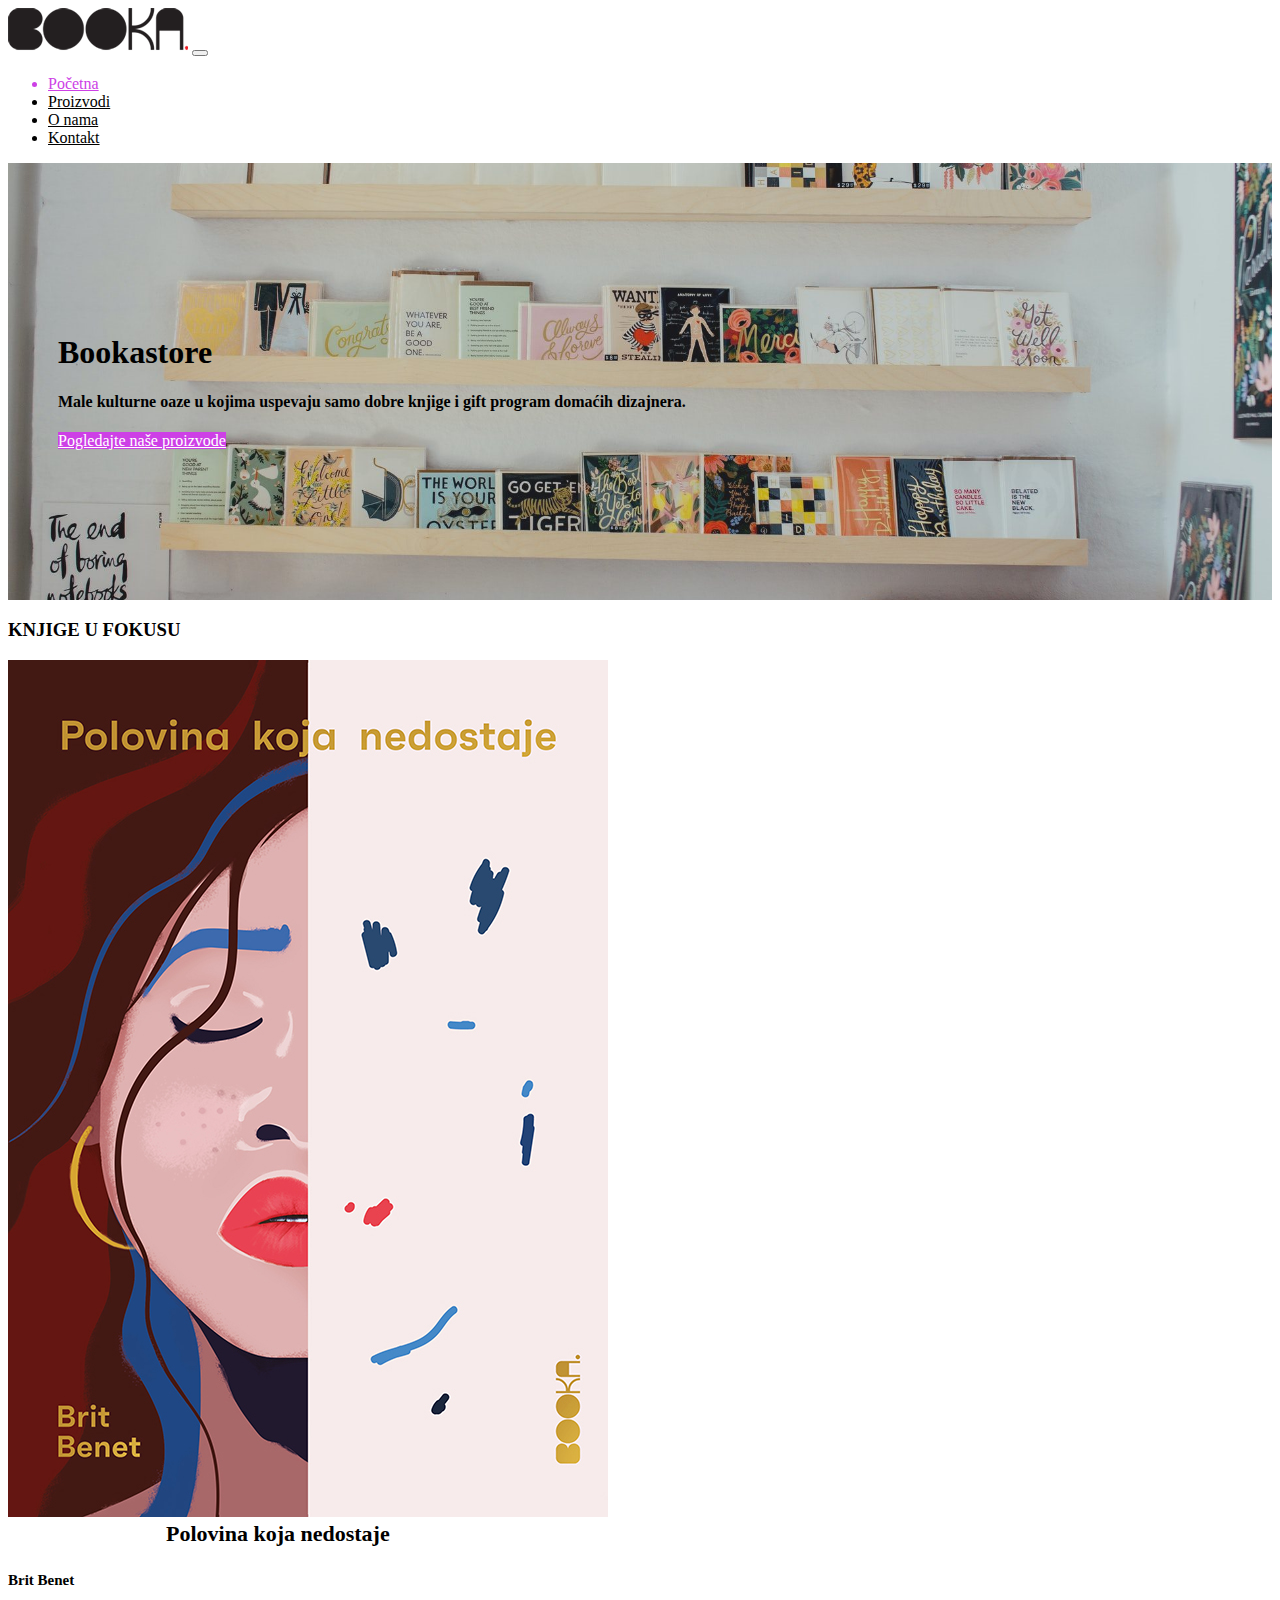
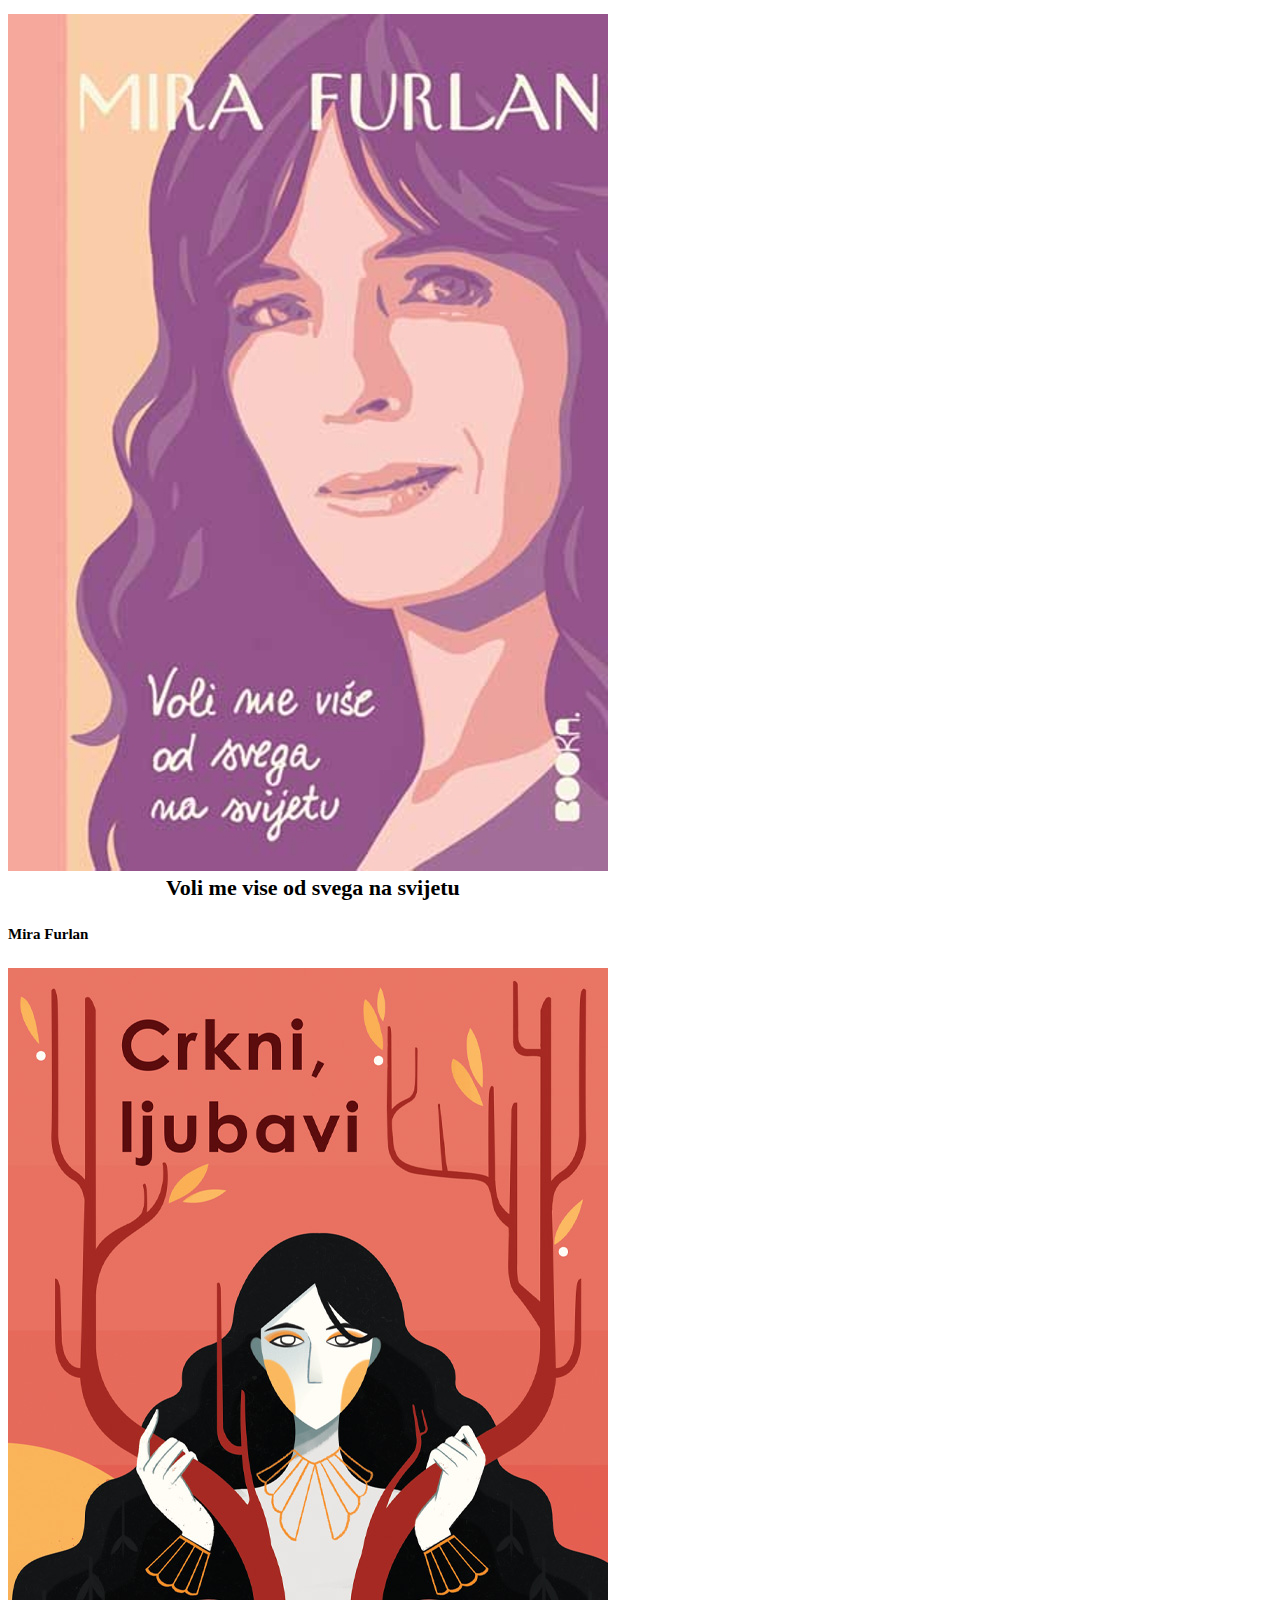
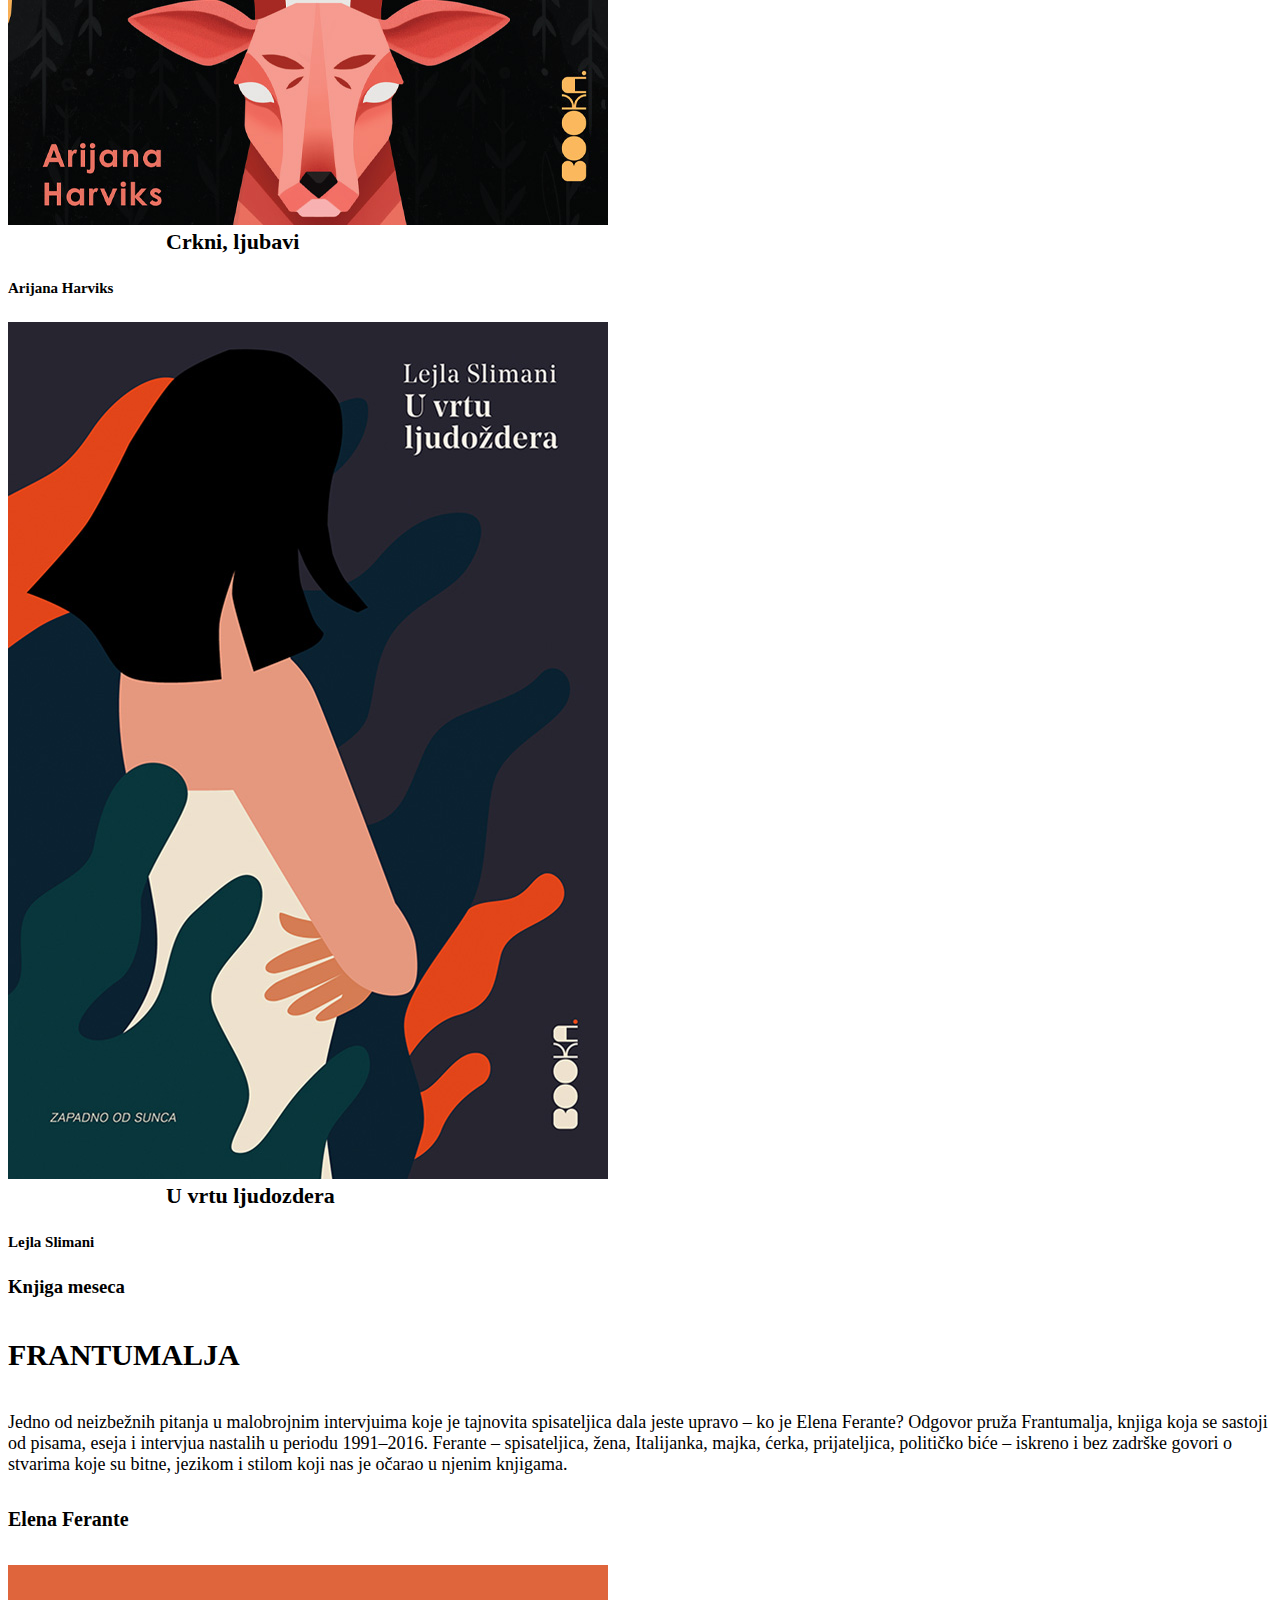
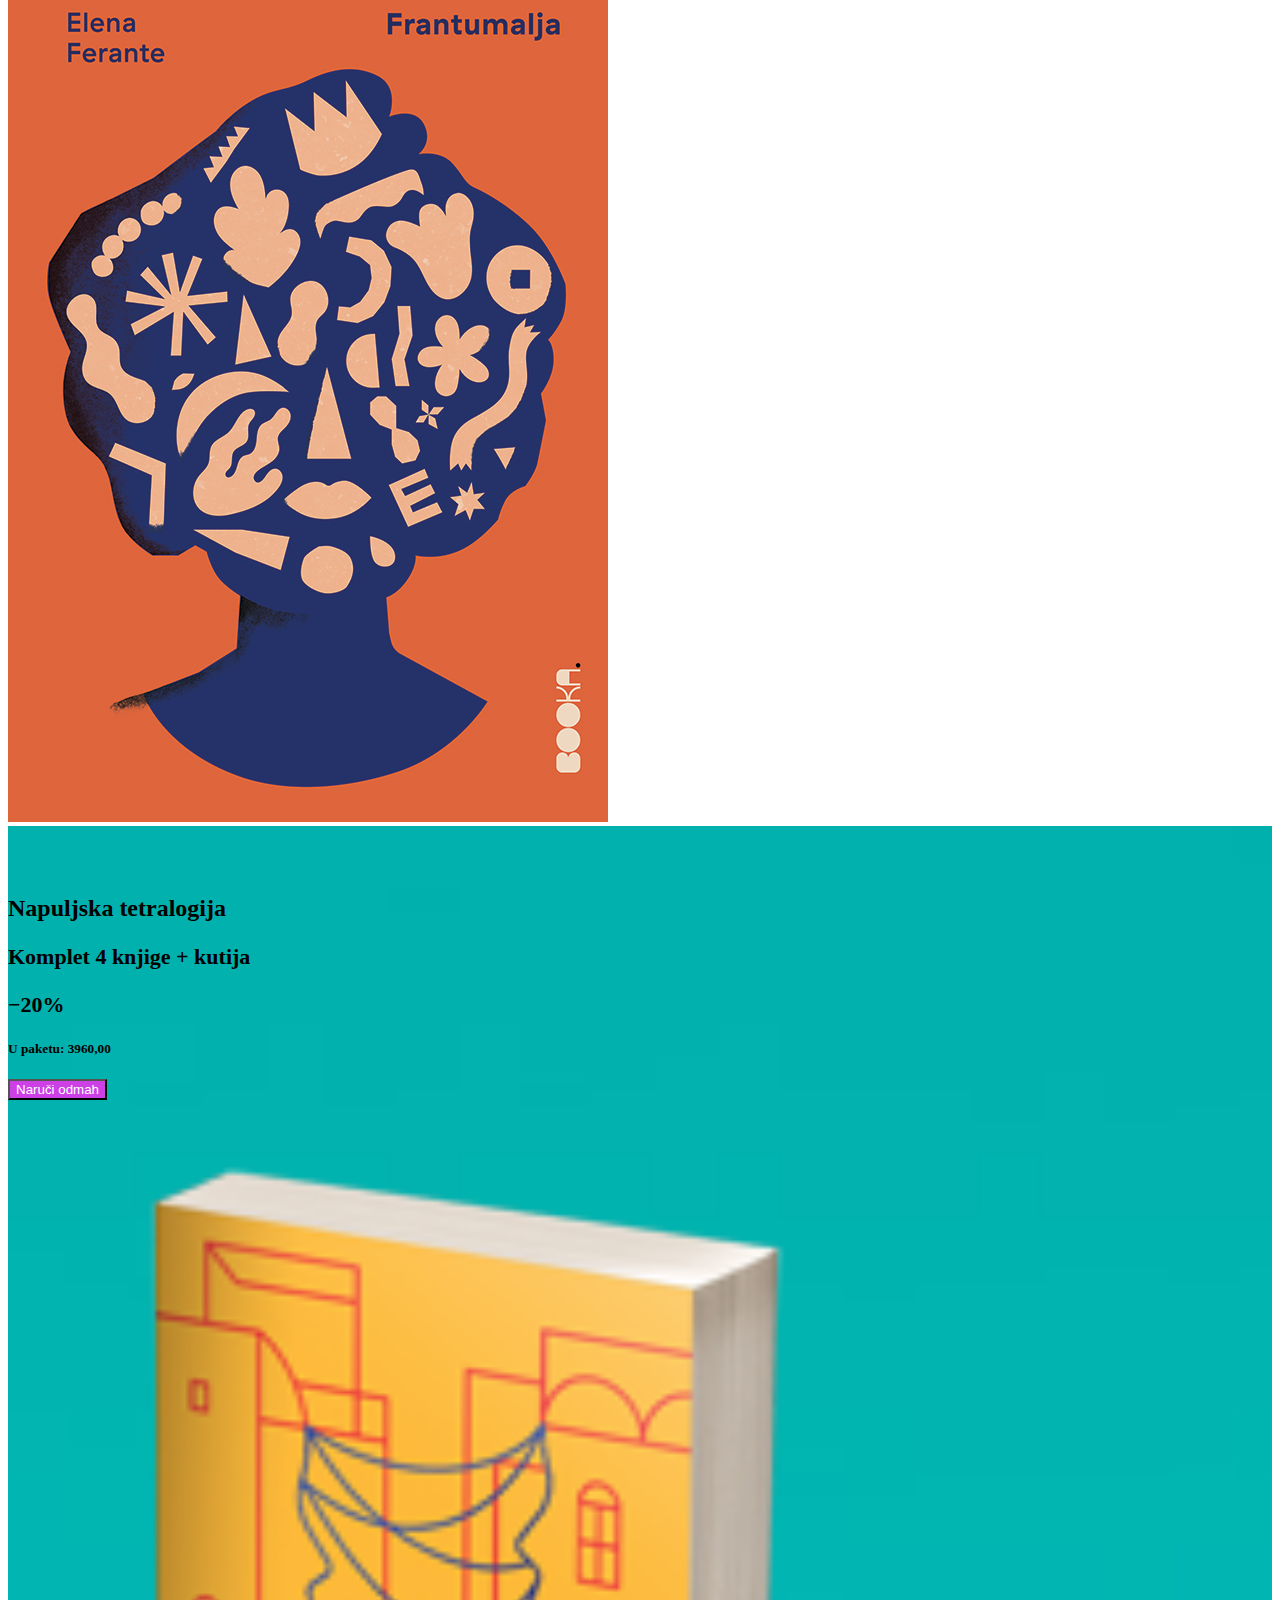
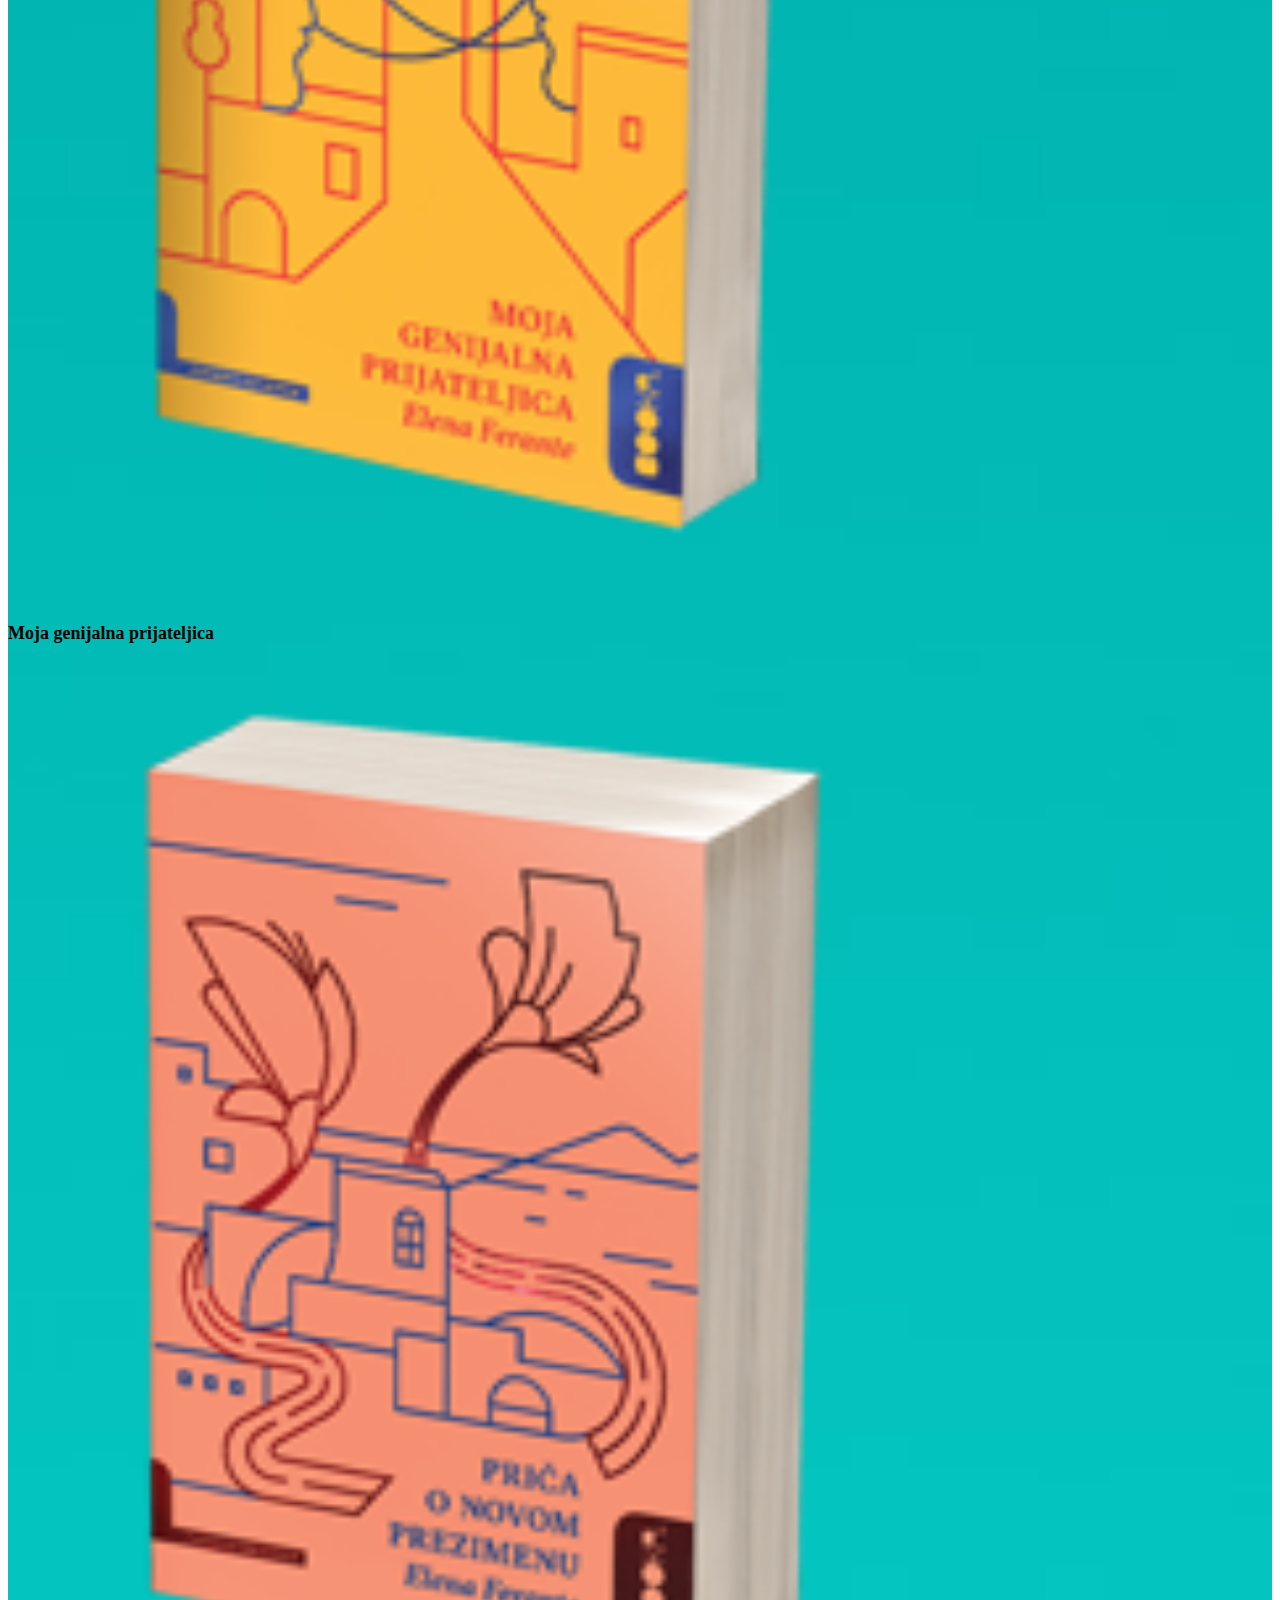
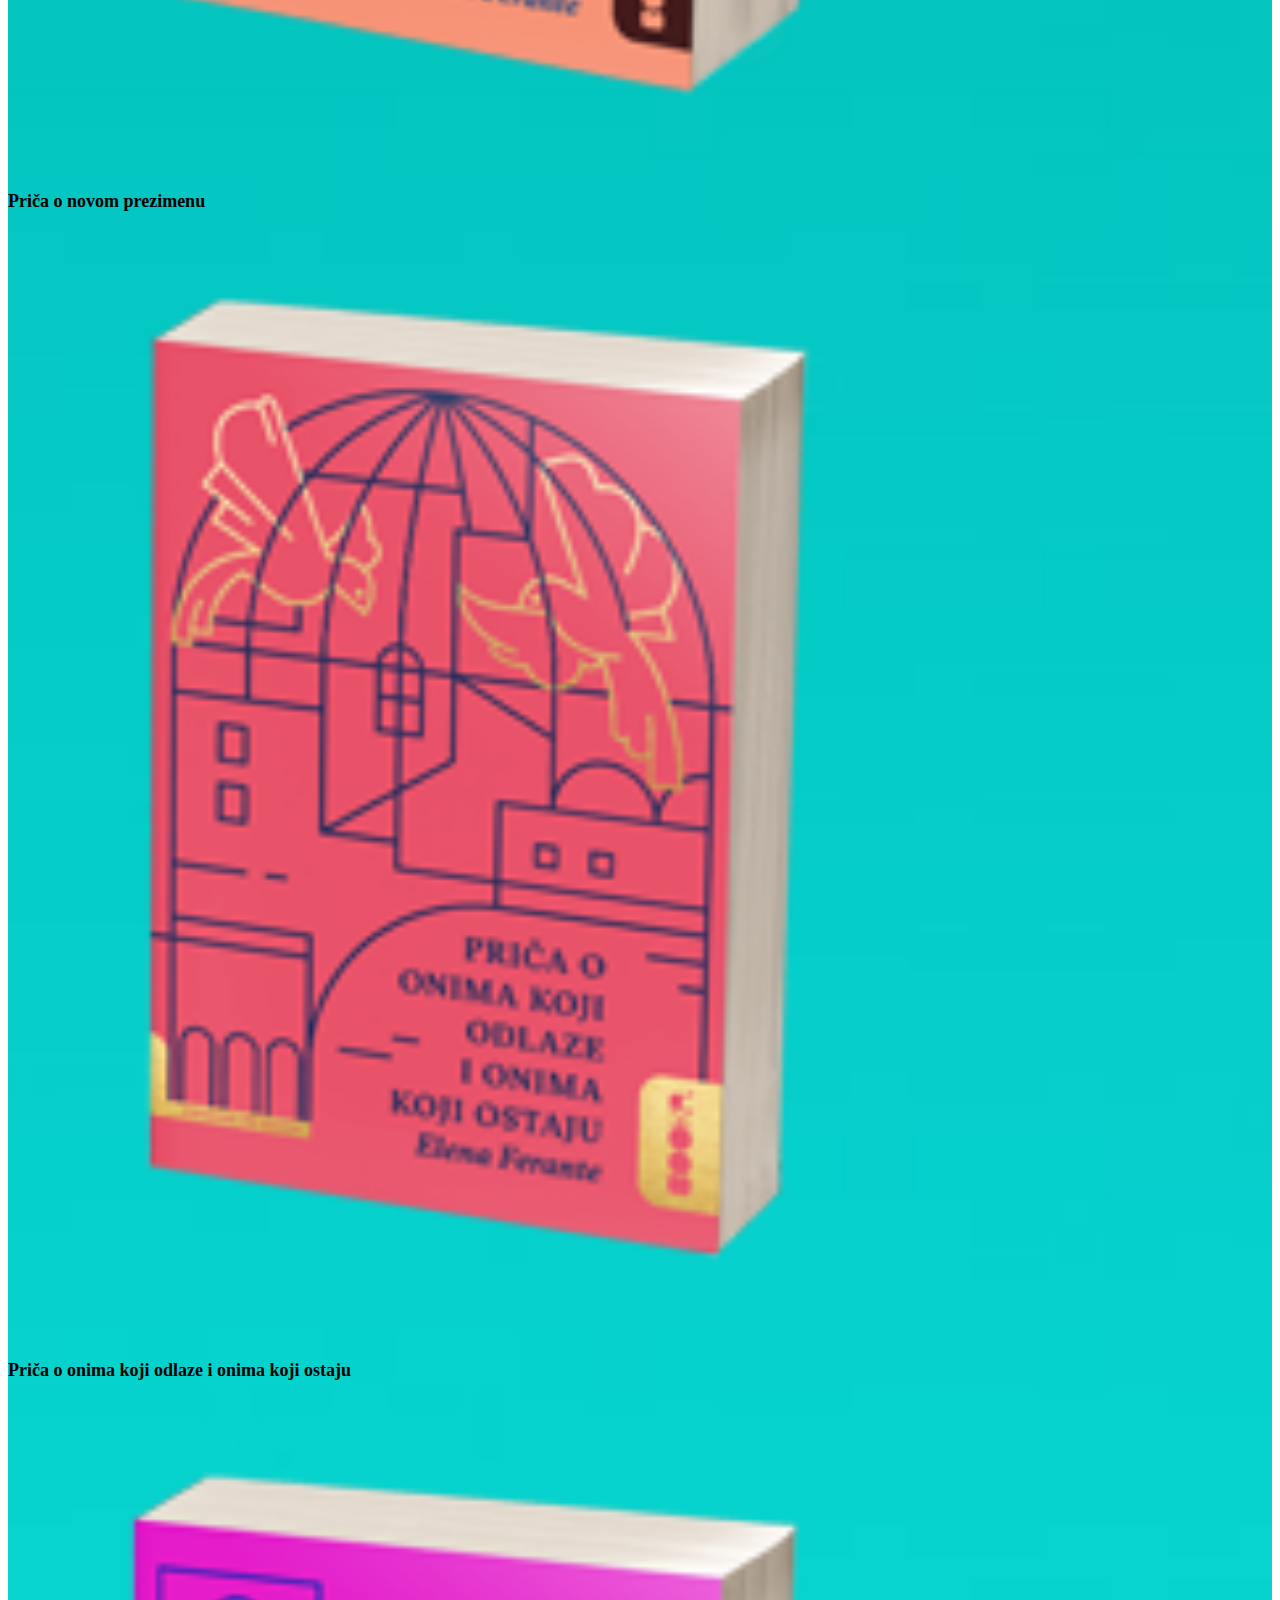
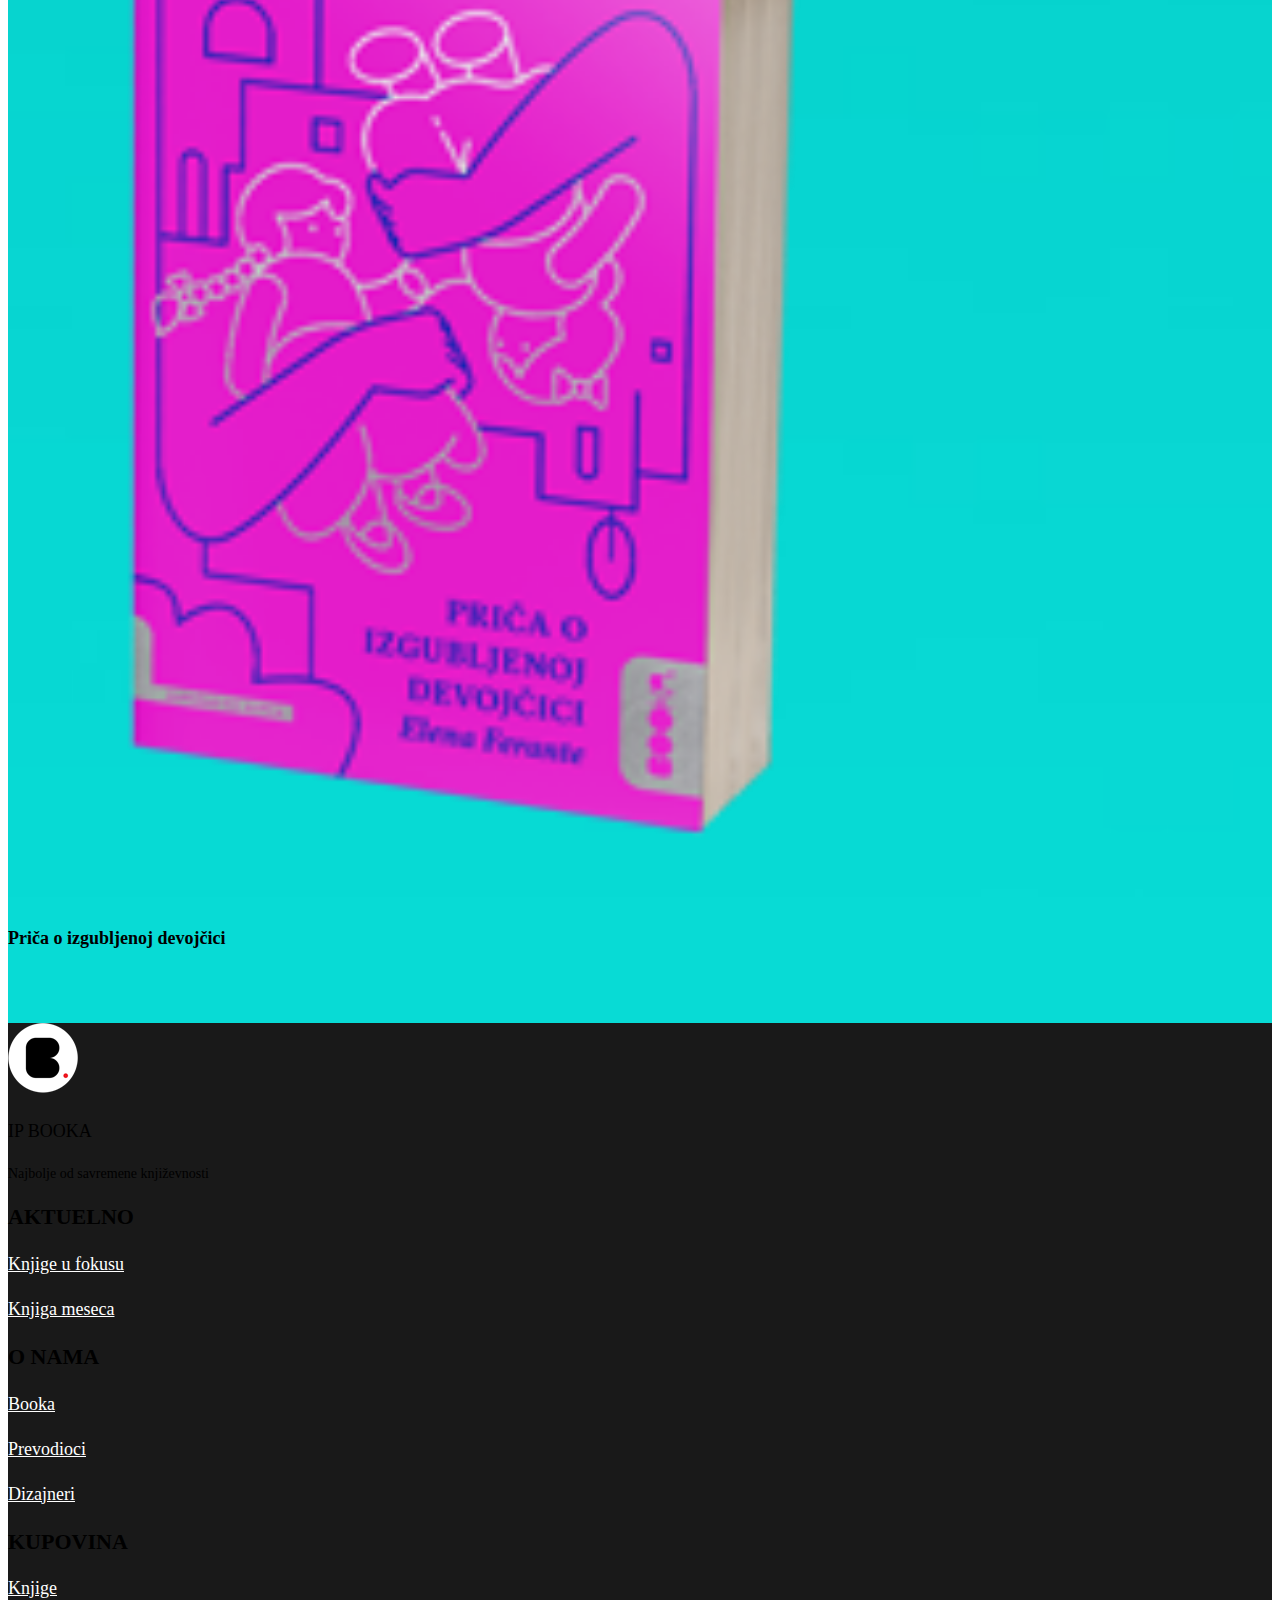
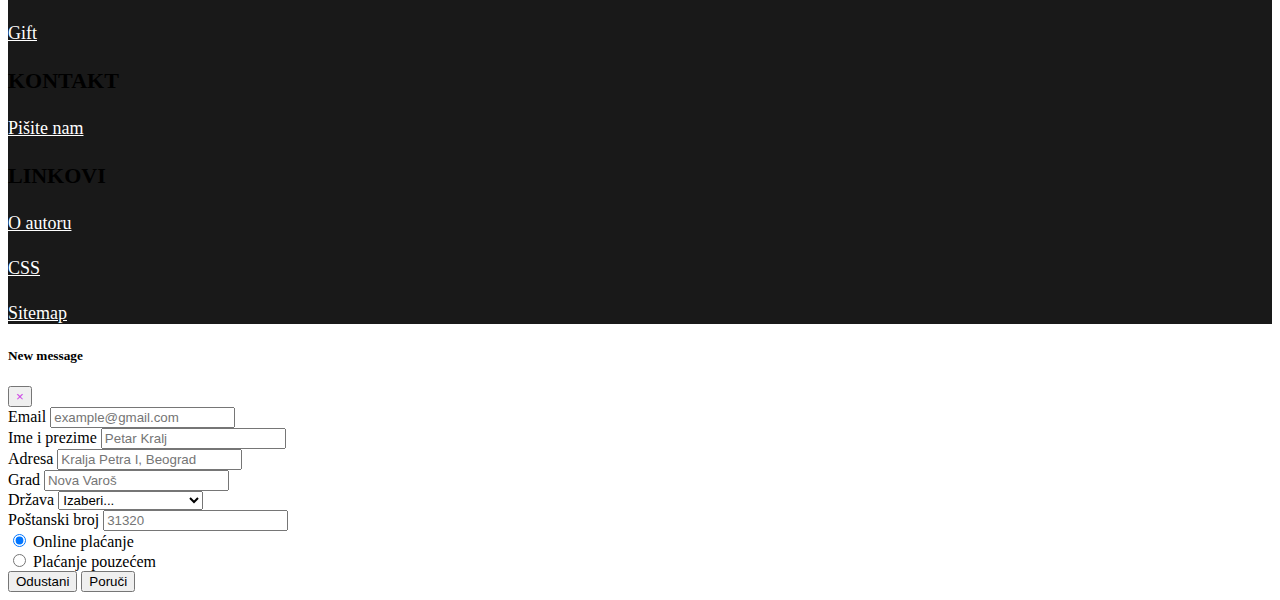
<file: index.html>
<!DOCTYPE html>
<html lang="en">
<head>
  <meta charset="UTF-8"/>
  <meta name="viewport" content="width=device-width,initial-scale=1.0"/>
  <title>Booka | Početna</title>
  <!-- Bootstrap CSS -->
  <link rel="stylesheet" href="https://cdn.jsdelivr.net/npm/bootstrap@4.6.1/dist/css/bootstrap.min.css" integrity="sha384-zCbKRCUGaJDkqS1kPbPd7TveP5iyJE0EjAuZQTgFLD2ylzuqKfdKlfG/eSrtxUkn" crossorigin="anonymous"/>
  <link rel="shortcut icon" type="image/png" href="assets/img/favicon.png"/>
  <link rel="stylesheet" href="assets/css/style.css" type="text/css"/>
  <link rel="preconnect" href="https://fonts.googleapis.com"/>
  <link rel="preconnect" href="https://fonts.gstatic.com" crossorigin/>
  <link href="https://fonts.googleapis.com/css2?family=Montserrat:wght@200&display=swap" rel="stylesheet"/>
  <!-- Font awesome -->
  <link rel="stylesheet" href="https://cdnjs.cloudflare.com/ajax/libs/font-awesome/4.7.0/css/font-awesome.min.css"/>
  <!-- KEYWORDS & DESCRIPTION -->
  <meta name="keywords" content="booka, bookastore, knjige, prodaja, cena, gift, kontakt"/>
  <meta name="description" content="Najbolje od savremene književnosti. Male kulturne oaze u kojima uspevaju samo dobre knjige i gift program domaćih dizajnera."/>
</head>
<body>
<header>
  <nav class="navbar navbar-expand-lg navbar-light bg-light">
    <a class="navbar-brand font-weight-bold" href="#"><img src="assets/img/logo.png" alt="Logo"></a>
    <button class="navbar-toggler" type="button" data-toggle="collapse" data-target="#navbarNav" aria-controls="navbarNav" aria-expanded="false" aria-label="Toggle navigation">
      <span class="navbar-toggler-icon"></span>
    </button>
    <div class="collapse navbar-collapse" id="navbarNav">
      <ul class="navbar-nav">
        <li class="nav-item active">
          <a class="nav-link active" aria-current="page" href="index.html">Početna</a>
        </li>
        <li class="nav-item">
          <a class="nav-link" href="products.html">Proizvodi</a>
        </li>
        <li class="nav-item">
          <a class="nav-link" href="about.html">O nama</a>
        </li>
        <li class="nav-item">
          <a class="nav-link" href="contact.html">Kontakt</a>
        </li>
      </ul>
    </div>
  </nav>
</header>

<main>
  <div class="naslovna bg d-flex align-items-center">
    <div class="container-fluid col-12">
      <div class="container-fluid float-left text-light col-12 col-lg-7">
        <h1>
          Bookastore
        </h1>
        <h4 class="mb-4">Male kulturne oaze u kojima uspevaju samo dobre knjige i gift program domaćih dizajnera.</h4>
        <span class="button-container text-left">
          <a href="products.html" class="btn btn-lg btn-info btn-min-width border-0">Pogledajte naše proizvode</a>
        </span>
      </div>
    </div>
  </div>
  <div class="u-fokusu conteiner text-center p-5" id="fokus">
    <h3>Knjige u fokusu</h3>
    <span class="line m-auto d-block"></span>
    <div class="row">
      <div class="knjiga-u-fokusu col-10 col-sm-6 col-md-3 mt-5 border-muted border-right">
        <div class="img-container">
          <img src="assets/img/Polovina-koja-nedostaje.jpg" class="mh-3" alt="Polovina koja nedostaje"/>
        </div>
        <h4 class="mt-3">Polovina koja nedostaje</h4>
        <h5 class="mt-1">Brit Benet</h5>
      </div>
      <div class="knjiga-u-fokusu col-10 col-sm-6 col-md-3 mt-5 border-muted border-right">
        <div class="img-container">
          <img src="assets/img/voli_me_vise_od_svega_na_svijetu.jpg" class="mh-3" alt="Voli me vise od svega na svijetu"/>
        </div>
          <h4 class="mt-3">Voli me vise od svega na svijetu</h4>
          <h5 class="mt-1">Mira Furlan</h5>
      </div>
      <div class="knjiga-u-fokusu col-10 col-sm-6 col-md-3 mt-5 border-muted border-right">
        <div class="img-container">
          <img src="assets/img/crkni_ljubavi.jpg" class="mh-3" alt="Crkni ljubavi"/>  
        </div>
        <h4 class="mt-3">Crkni, ljubavi</h4>
        <h5 class="mt-1">Arijana Harviks</h5>
      </div>
      <div class="knjiga-u-fokusu col-10 col-sm-6 col-md-3 mt-5">
        <div class="img-container">
          <img src="assets/img/u-vrtu-ljudozdera.jpg" class="mh-3" alt="U vrtu ljudozdera"/>
      </div>
      <h4 class="mt-3">U vrtu ljudozdera</h4>
      <h5 class="mt-1">Lejla Slimani</h5>
    </div>
  </div>
  </div>

  <!-- knjiga meseca -->
  
  <div class="knjiga-meseca col-12 mt-5" id="mesec">
    <h3 class="text-center">Knjiga meseca</h3>
    <span class="line m-auto d-block"></span>
    <div class="row d-flex justify-content-center">
      <div id="knjiga-meseca-text" class="p-0 col-lg-5 col-12 mt-5 d-flex align-items-center flex-column my-auto text-right">
        <h4 class="mb-4 mr-0 p-0 font-weight-bold text-right col-12">Frantumalja</h4>
        <p class="col-12 mr-0 p-0">Jedno od neizbežnih pitanja u malobrojnim intervjuima koje je tajnovita spisateljica dala jeste upravo – ko je Elena Ferante? Odgovor pruža Frantumalja, knjiga koja se sastoji od pisama, eseja i intervjua nastalih u periodu 1991–2016. Ferante – spisateljica, žena, Italijanka, majka, ćerka, prijateljica, političko biće – iskreno i bez zadrške govori o stvarima koje su bitne, jezikom i stilom koji nas je očarao u njenim knjigama.</p>
        <h5 class="col-12 text-right p-0">Elena Ferante</h5>
      </div>
      <div class="col-lg-4 col-10 mt-6">
        <div class="img-container d-flex justify-content-center p-5">
          <img src="assets/img/Frantumalja.jpg" alt="Frantumalja" class="w-100">
        </div>
      </div>
    </div>
  </div>

  <!-- Napuljska tetralogija -->
  <!-- <div class="tetralogija col-12 mt-5 d-flex text-light"> -->
    
    <div class="tetralogija row d-flex justify-content-around flex-wrap">
      <div class="col-10 col-lg-3 mt-4 mx-4">
        <h2 class="text-center mb-3 mt-4">Napuljska tetralogija</h2>
        <h3 class="text-center mb-3">Komplet 4 knjige &plus; kutija </h3>
        <h3 class="text-center ">&minus;20&percnt;</h3>
        <h5 class="text-center mb-3">U paketu: 3960,00</h5>
        <div class="col-12 d-flex">
          <button type="button" class="btn naruci" data-toggle="modal" data-target="#naruciModal">Naruči odmah</button>
        </div>
      </div>
      <div class="col-lg-8 col-10 d-flex justify-content-around flex-wrap">
        <div class="col-10 col-sm-5 col-lg-3 mt-5">
          <div class="img-container d-flex justify-content-center">
            <img src="assets/img/Moja-genijalna-prijateljica.png" alt="Moja genijalna prijateljica"/>
          </div>
          <h4>Moja genijalna prijateljica</h4>
        </div>
        <div class="col-10 col-sm-5 col-lg-3 mt-5 p-">
          <div class="img-container d-flex justify-content-center">
            <img src="assets/img/Priča-o-novom-prezimenu.png" alt="Priča o novom prezimenu"/>
          </div>
          <h4>Priča o novom prezimenu</h4>
        </div>
        <div class="col-10 col-sm-5 col-lg-3 mt-5 p-">
          <div class="img-container d-flex justify-content-center">
            <img src="assets/img/Priča-o-onima-koji-odlaze-i-onima-koji-ostaj.png" alt="Priča o onima koji odlaze i onima koji ostaju"/>
          </div>
          <h4>Priča o onima koji odlaze i onima koji ostaju</h4>
        </div>
        <div class="col-10 col-sm-5 col-lg-3 mt-5 p-">
          <div class="img-container d-flex justify-content-center">
              <img src="assets/img/Priča-o-izgubljenoj-devojčici.png" alt="Priča o izgubljenoj devojčici"/>
          </div>
          <h4>Priča o izgubljenoj devojčici</h4>
        </div>
      </div>
      
    </div>
  <!-- </div> -->
</main>

<footer>
  <div class="futer container-fluid pt-4 pb-3 text-white">
    <div class="row d-flex justify-content-around">
      <div class="info col-lg-2 col-12 col-sm-4">
        <div class="img-container mt-2">
          <img src="assets/img/B-slovo-na-belom-krugu.png" alt="">
        </div>
        <h4 class="booka mt-2">Ip booka</h4>
        <p>Najbolje od savremene književnosti</p>
      </div>
      <div class="aktuelno col-lg-2 col-12 col-sm-4 mt-4">
        <h3>aktuelno</h3>
        <span class="line-meni d-block"></span>
        <h4 class="mt-3">
          <a href="#fokus">Knjige u fokusu</a>
        </h4>
        <h4 class="mt-3">
          <a href="#mesec">Knjiga meseca</a>
        </h4>
      </div>
      <div class="aktuelno col-lg-2 col-12 col-sm-4 mt-4">
        <h3>O nama</h3>
        <span class="line-meni d-block"></span>
        <h4 class="mt-3">
          <a href="about.html#booka">Booka</a>
        </h4>
        <h4 class="mt-3">
          <a href="about.html#prevodioci">Prevodioci</a>
        </h4>
        <h4 class="mt-3">
          <a href="about.html#dizajneri">Dizajneri</a>
        </h4>
      </div>
      <div class="aktuelno col-lg-2 col-12 col-sm-4 mt-4">
        <h3>Kupovina</h3>
        <span class="line-meni d-block"></span>
        <h4 class="mt-3">
          <a href="products.html#knjiga">Knjige</a>
        </h4>
        <h4 class="mt-3">
          <a href="products.html#gift">Gift</a>
        </h4>
      </div>
      <div class="aktuelno col-lg-2 col-12 col-sm-4 mt-4">
        <h3>Kontakt</h3>
        <span class="line-meni d-block"></span>
        <h4 class="mt-3">
          <a href="contact.html#pisite-nam">Pišite nam</a>
        </h4>
      </div>
      <div class="aktuelno col-lg-2 col-12 col-sm-4 mt-4">
        <h3>Linkovi</h3>
        <span class="line-meni d-block"></span>
        <h4 class="mt-3">
          <a href="https://jelenaberber.github.io/portfolio/index.html" target="blank">O autoru</a>
        </h4>
        <h4 class="mt-3">
          <a href="assets/css/style.css">CSS</a>
        </h4>
        <h4 class="mt-3">
          <a href="sitemap.xml">Sitemap</a>
        </h4>
      </div>
    </div>
  </div>






  <script src="https://code.jquery.com/jquery-3.2.1.slim.min.js" integrity="sha384-KJ3o2DKtIkvYIK3UENzmM7KCkRr/rE9/Qpg6aAZGJwFDMVNA/GpGFF93hXpG5KkN" crossorigin="anonymous"></script>
    <script src="https://cdnjs.cloudflare.com/ajax/libs/popper.js/1.12.9/umd/popper.min.js" integrity="sha384-ApNbgh9B+Y1QKtv3Rn7W3mgPxhU9K/ScQsAP7hUibX39j7fakFPskvXusvfa0b4Q" crossorigin="anonymous"></script>
    <script src="https://maxcdn.bootstrapcdn.com/bootstrap/4.0.0/js/bootstrap.min.js" integrity="sha384-JZR6Spejh4U02d8jOt6vLEHfe/JQGiRRSQQxSfFWpi1MquVdAyjUar5+76PVCmYl" crossorigin="anonymous"></script>
</footer>

<div class="modal fade" id="naruciModal" tabindex="-1" role="dialog" aria-labelledby="modalLabel" aria-hidden="true">
  <div class="modal-dialog" role="document">
    <div class="modal-content">
      <div class="modal-header">
        <h5 class="modal-title" id="modalLabel">New message</h5>
        <button type="button" class="close" data-dismiss="modal" aria-label="Close">
          <span aria-hidden="true">&times;</span>
        </button>
      </div>
      <div class="modal-body">
        <form>
          <div class="form-row">
            <div class="form-group col-md-6">
              <label for="inputEmail4">Email</label>
              <input type="email" class="form-control" id="inputEmail4" placeholder="example@gmail.com">
            </div>
            <div class="form-group col-md-6">
              <label for="fullName">Ime i prezime</label>
              <input type="text" class="form-control" id="fullName" placeholder="Petar Kralj">
            </div>
          </div>
          <div class="form-row">
            <div class="form-group col-md-6">
              <label for="inputAddress">Adresa</label>
              <input type="text" class="form-control" id="inputAddress" placeholder="Kralja Petra I, Beograd">
            </div>
            <div class="form-group col-md-6">
              <label for="inputCity">Grad</label>
              <input type="text" class="form-control" id="inputCity"  placeholder="Nova Varoš">
            </div>
          </div>
          <div class="form-row">
            <div class="form-group col-md-6">
              <label for="inputState">Država</label>
              <select id="inputState" class="form-control">
                <option selected>Izaberi...</option>
                <option>Srbija</option>
                <option>Crna Gora</option>
                <option>Bosna i Hercegovina</option>
              </select>
            </div>
            <div class="form-group col-md-6">
              <label for="inputZip">Poštanski broj</label>
              <input type="text" class="form-control" id="inputZip"  placeholder="31320">
            </div>
          </div>
          <div class="form-group">
            <div class="form-check">
              <input class="form-check-input" type="radio" name="exampleRadios" id="exampleRadios1" value="option1" checked>
              <label class="form-check-label" for="exampleRadios1">
                Online plaćanje
              </label>
            </div>
            <div class="form-check">
              <input class="form-check-input" type="radio" name="exampleRadios" id="exampleRadios2" value="option2">
              <label class="form-check-label" for="exampleRadios2">
                Plaćanje pouzećem
              </label>
            </div>
          </div>
        
          <div class="modal-footer">
            <button type="button" class="btn btn-secondary" data-dismiss="modal">Odustani</button>
            <button type="submit" class="btn btn-primary">Poruči</button>
          </div>
        </form>
      </div>
    </div>
  </div>
</div>
</body>
</html>
</file>
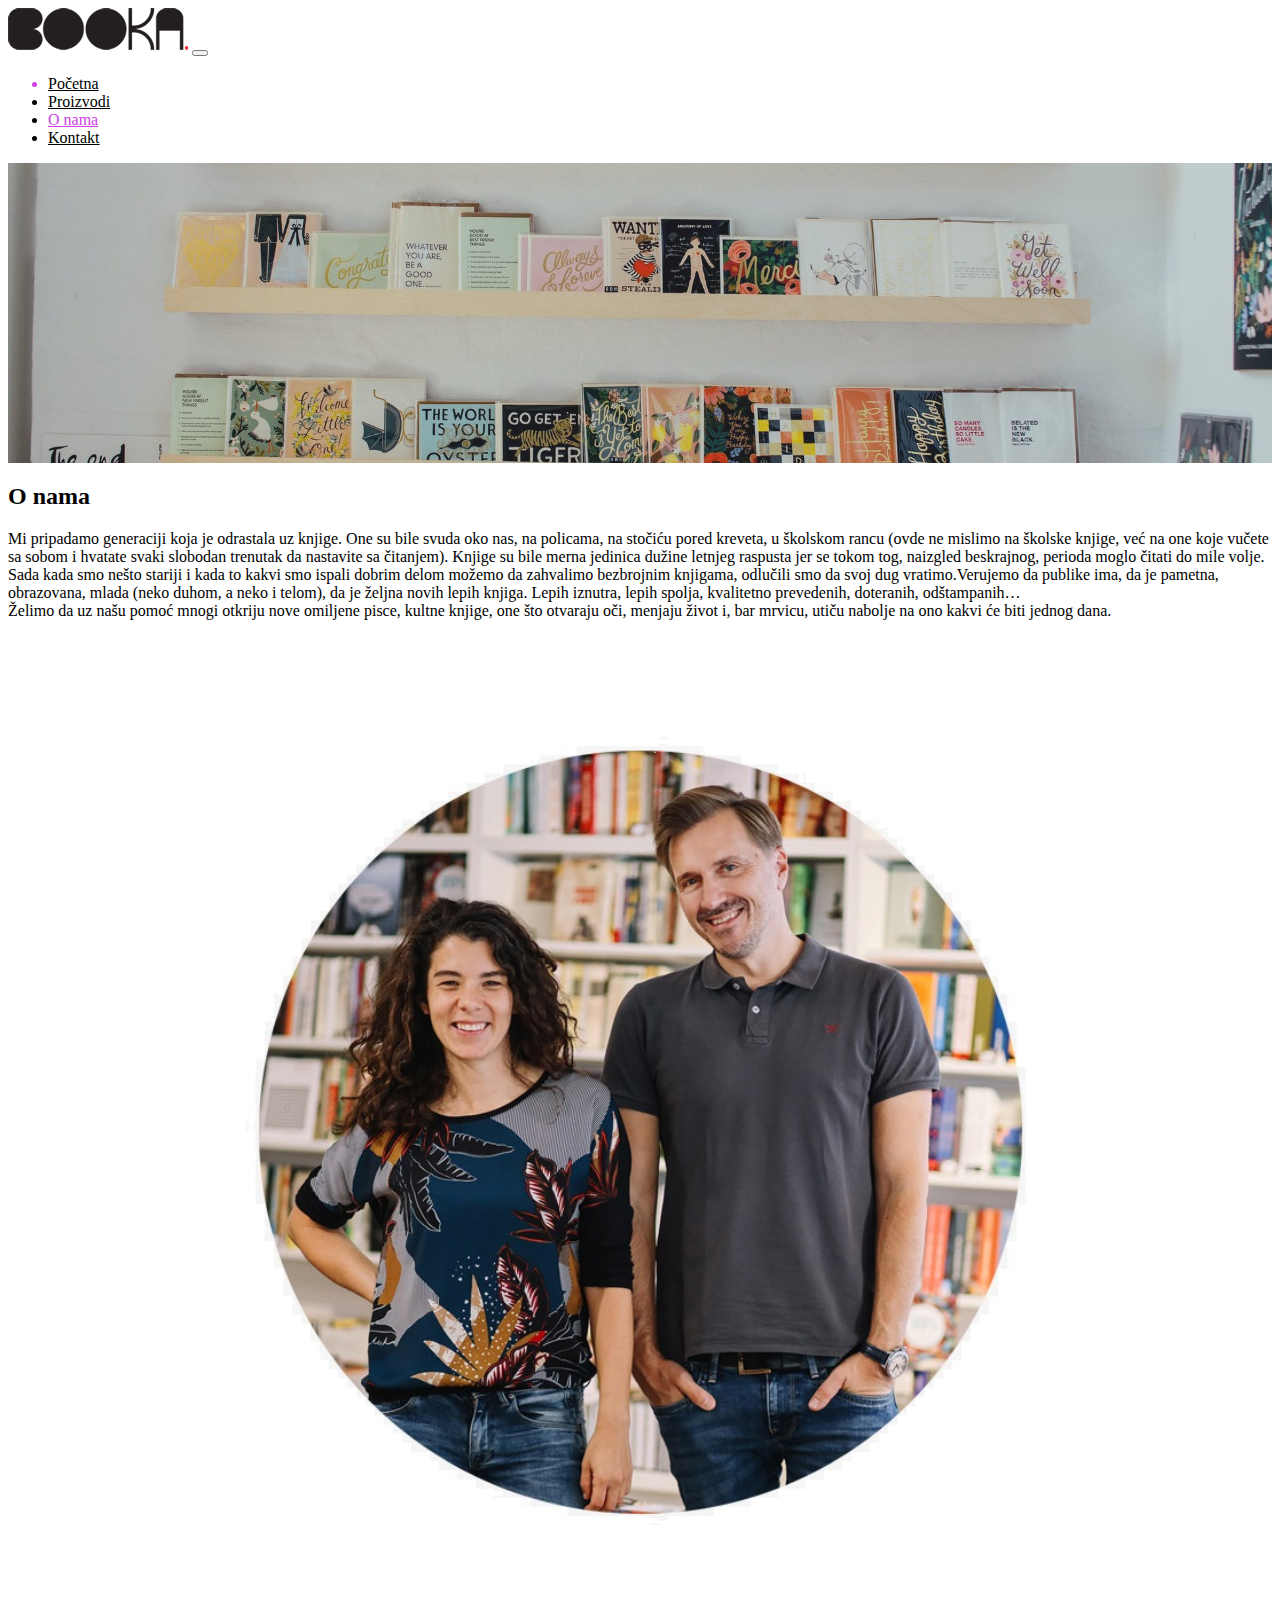
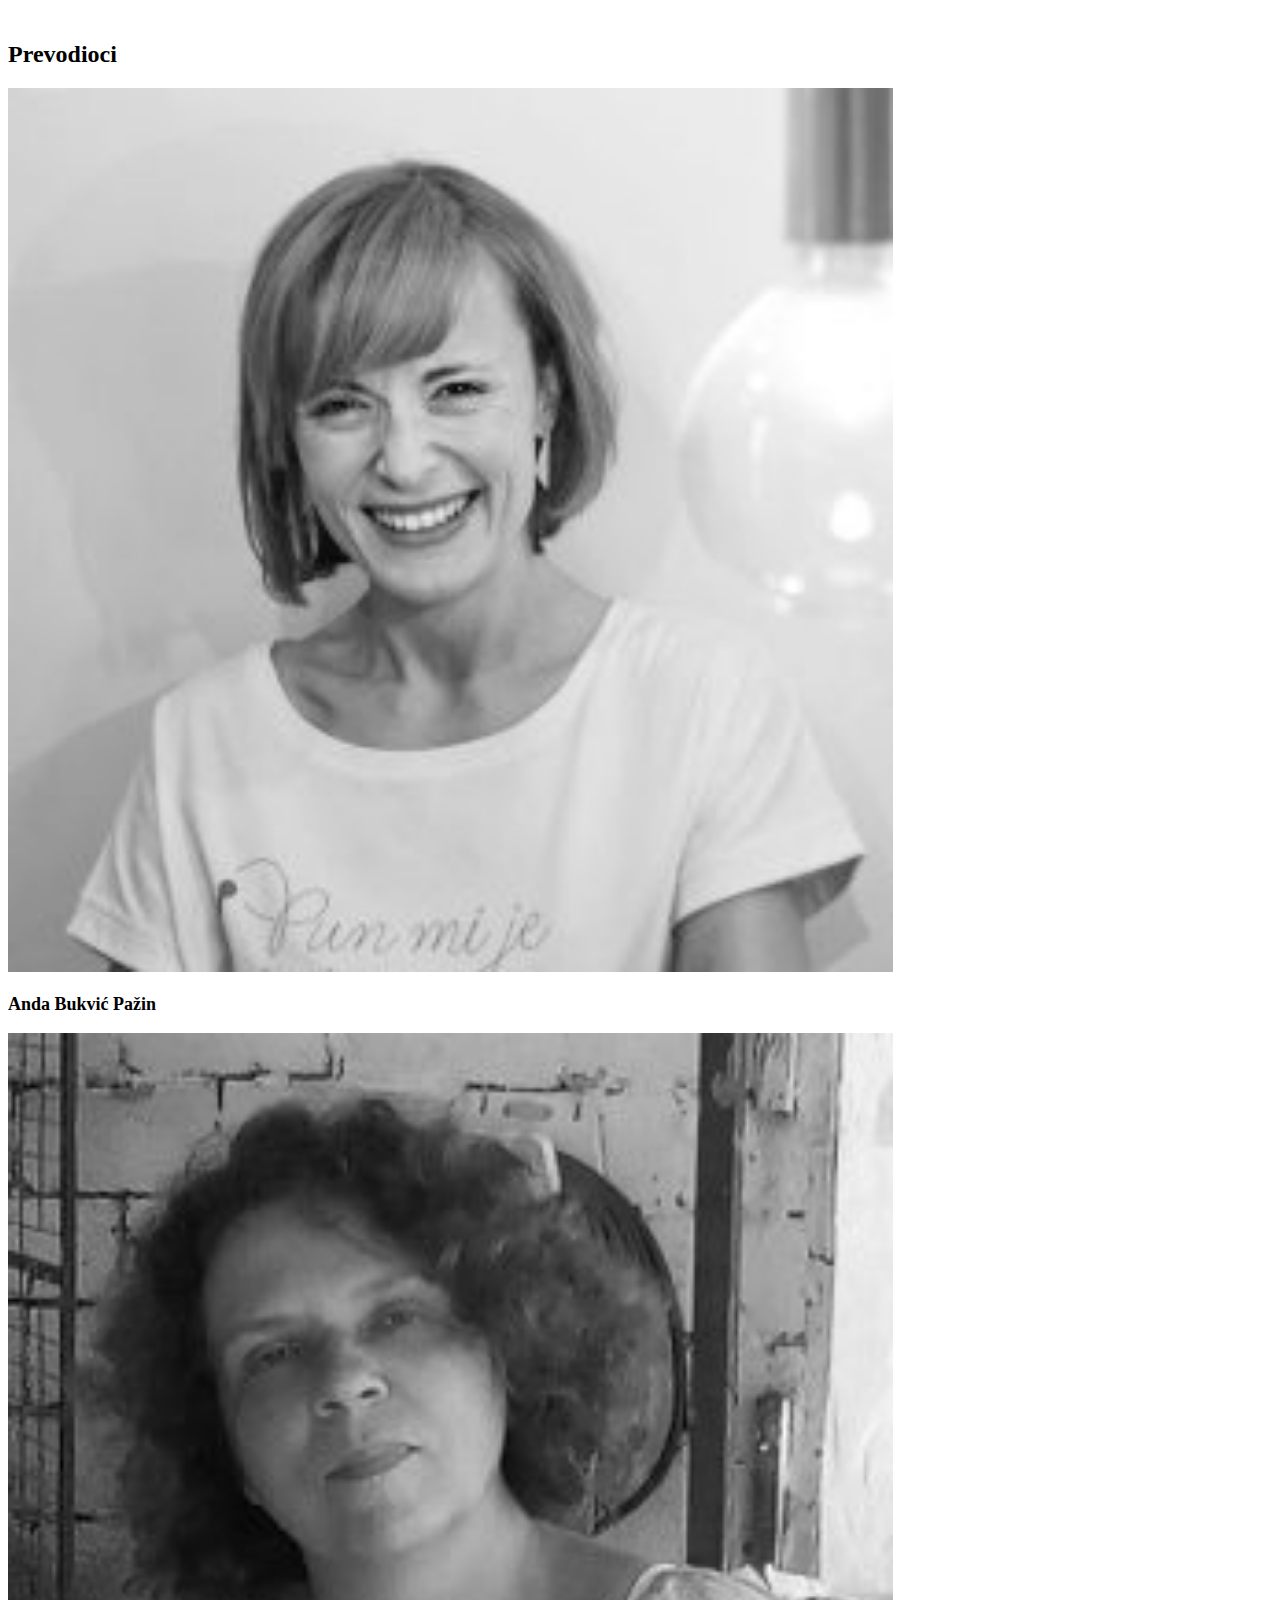
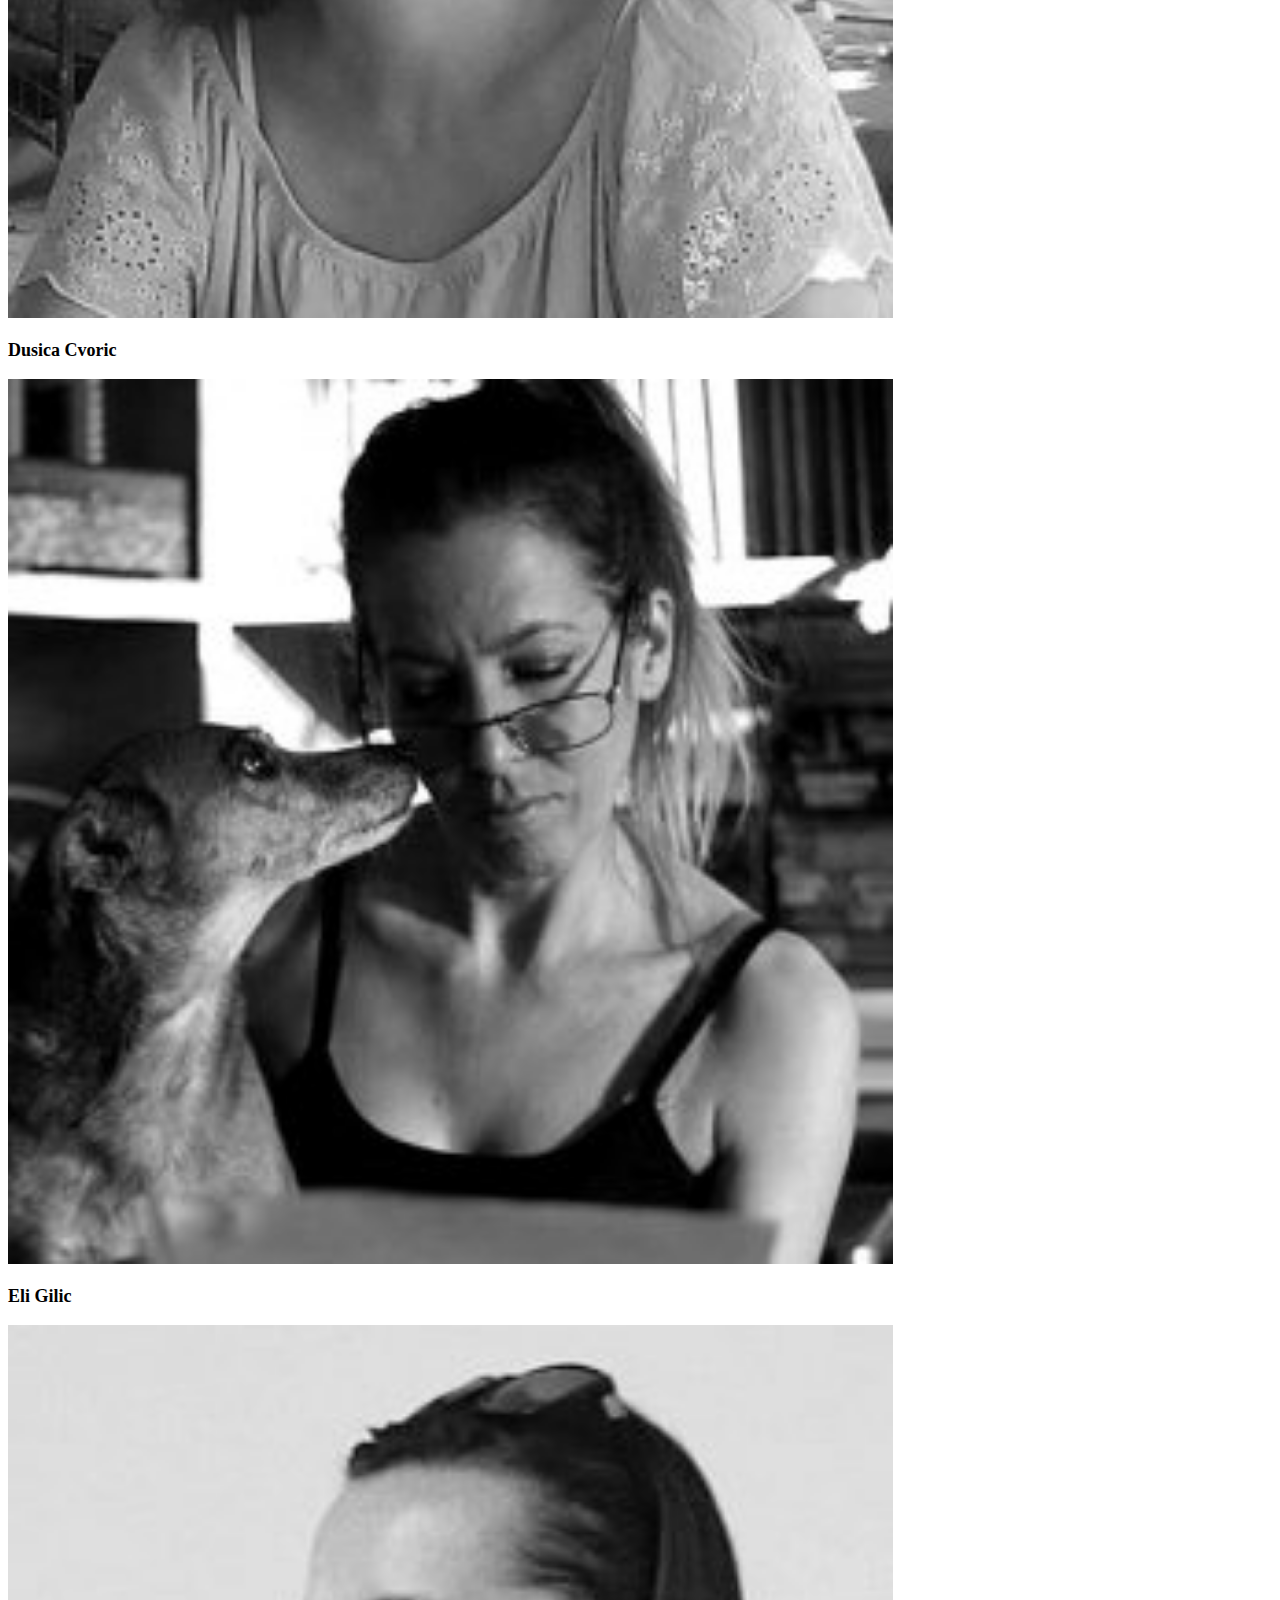
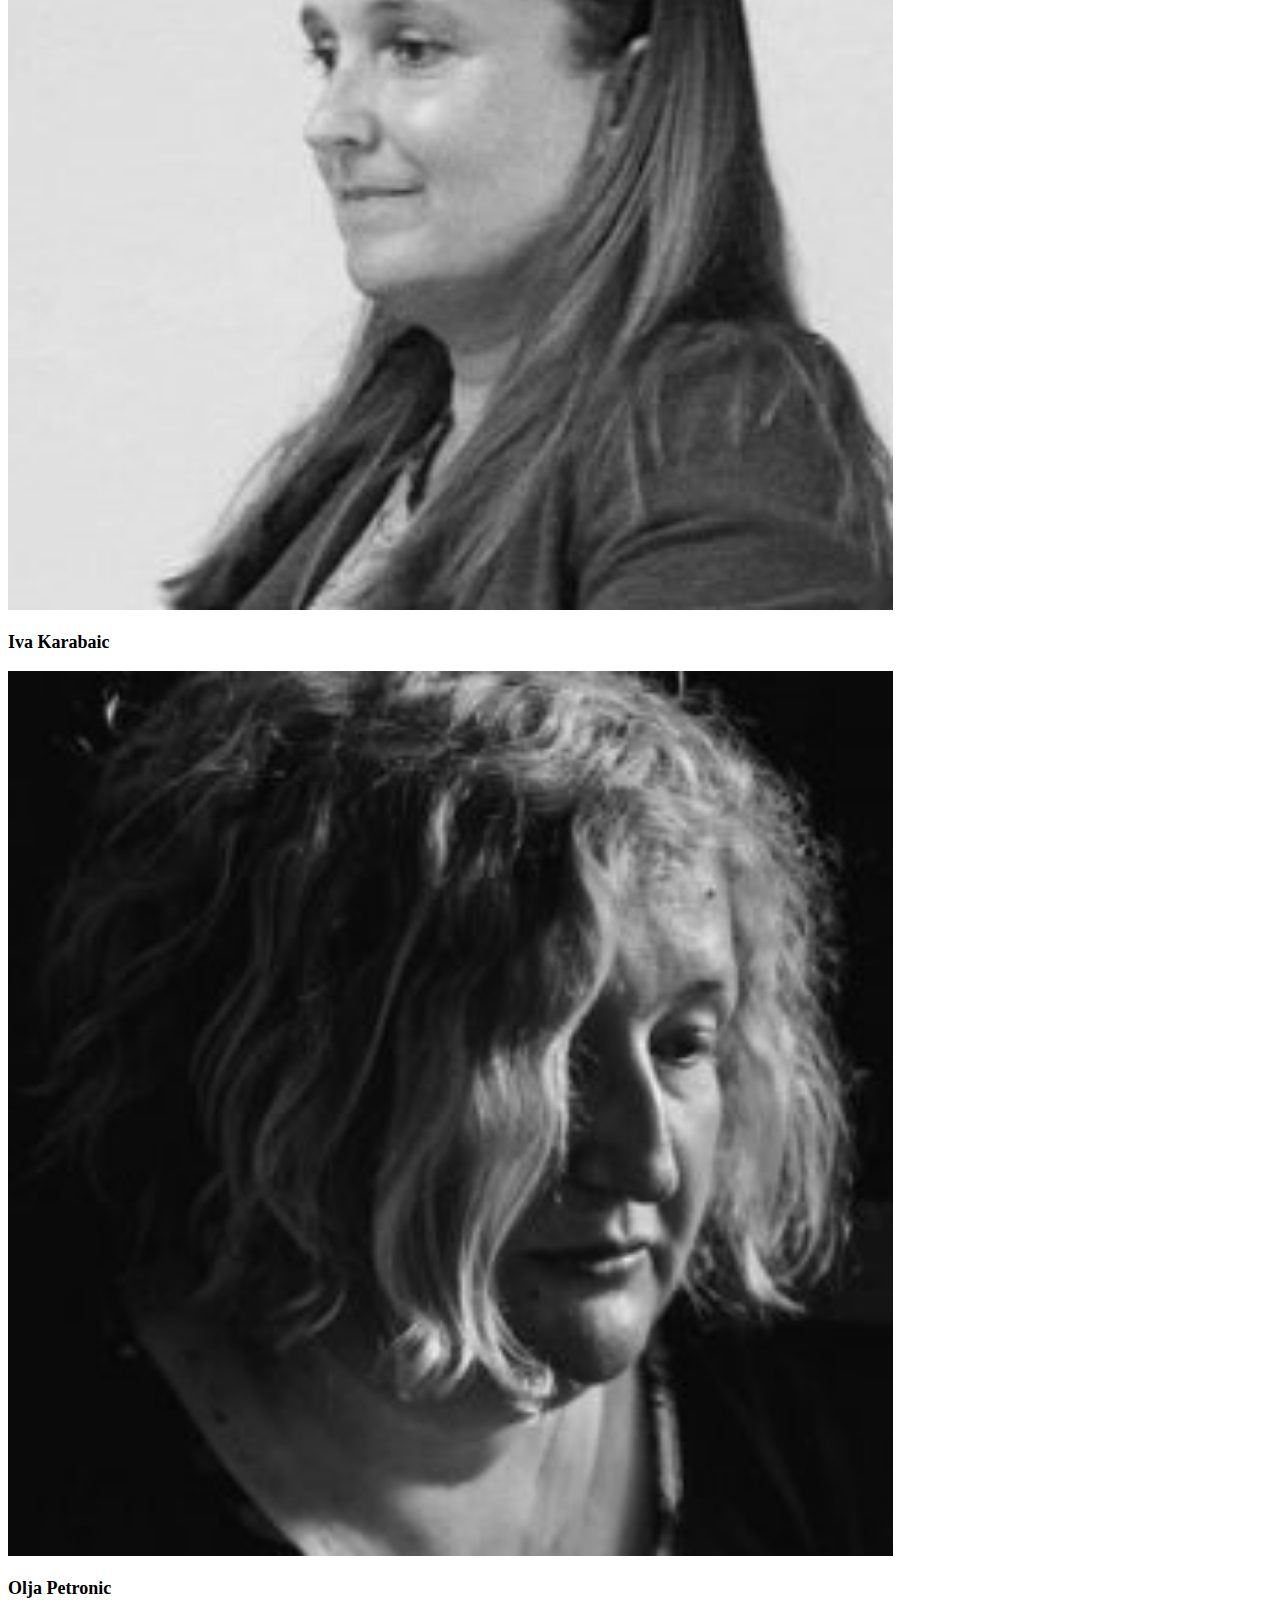
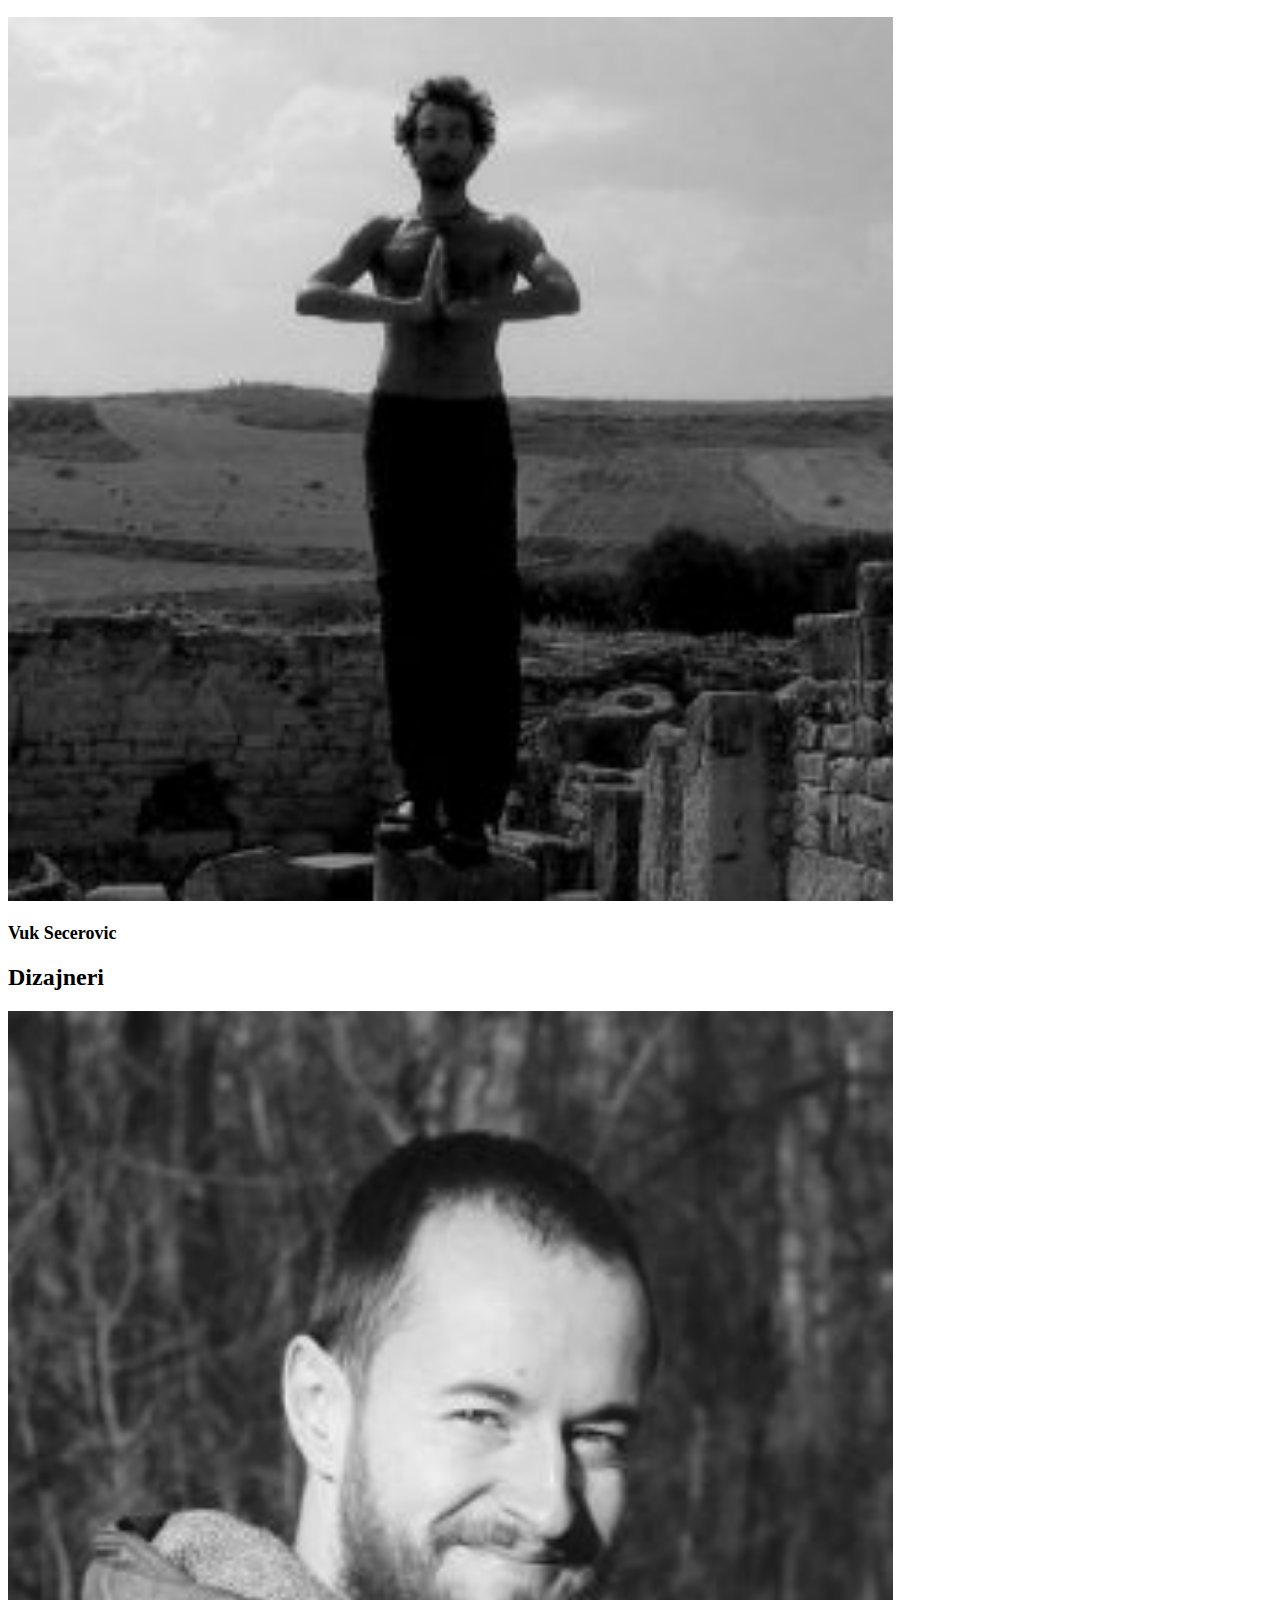
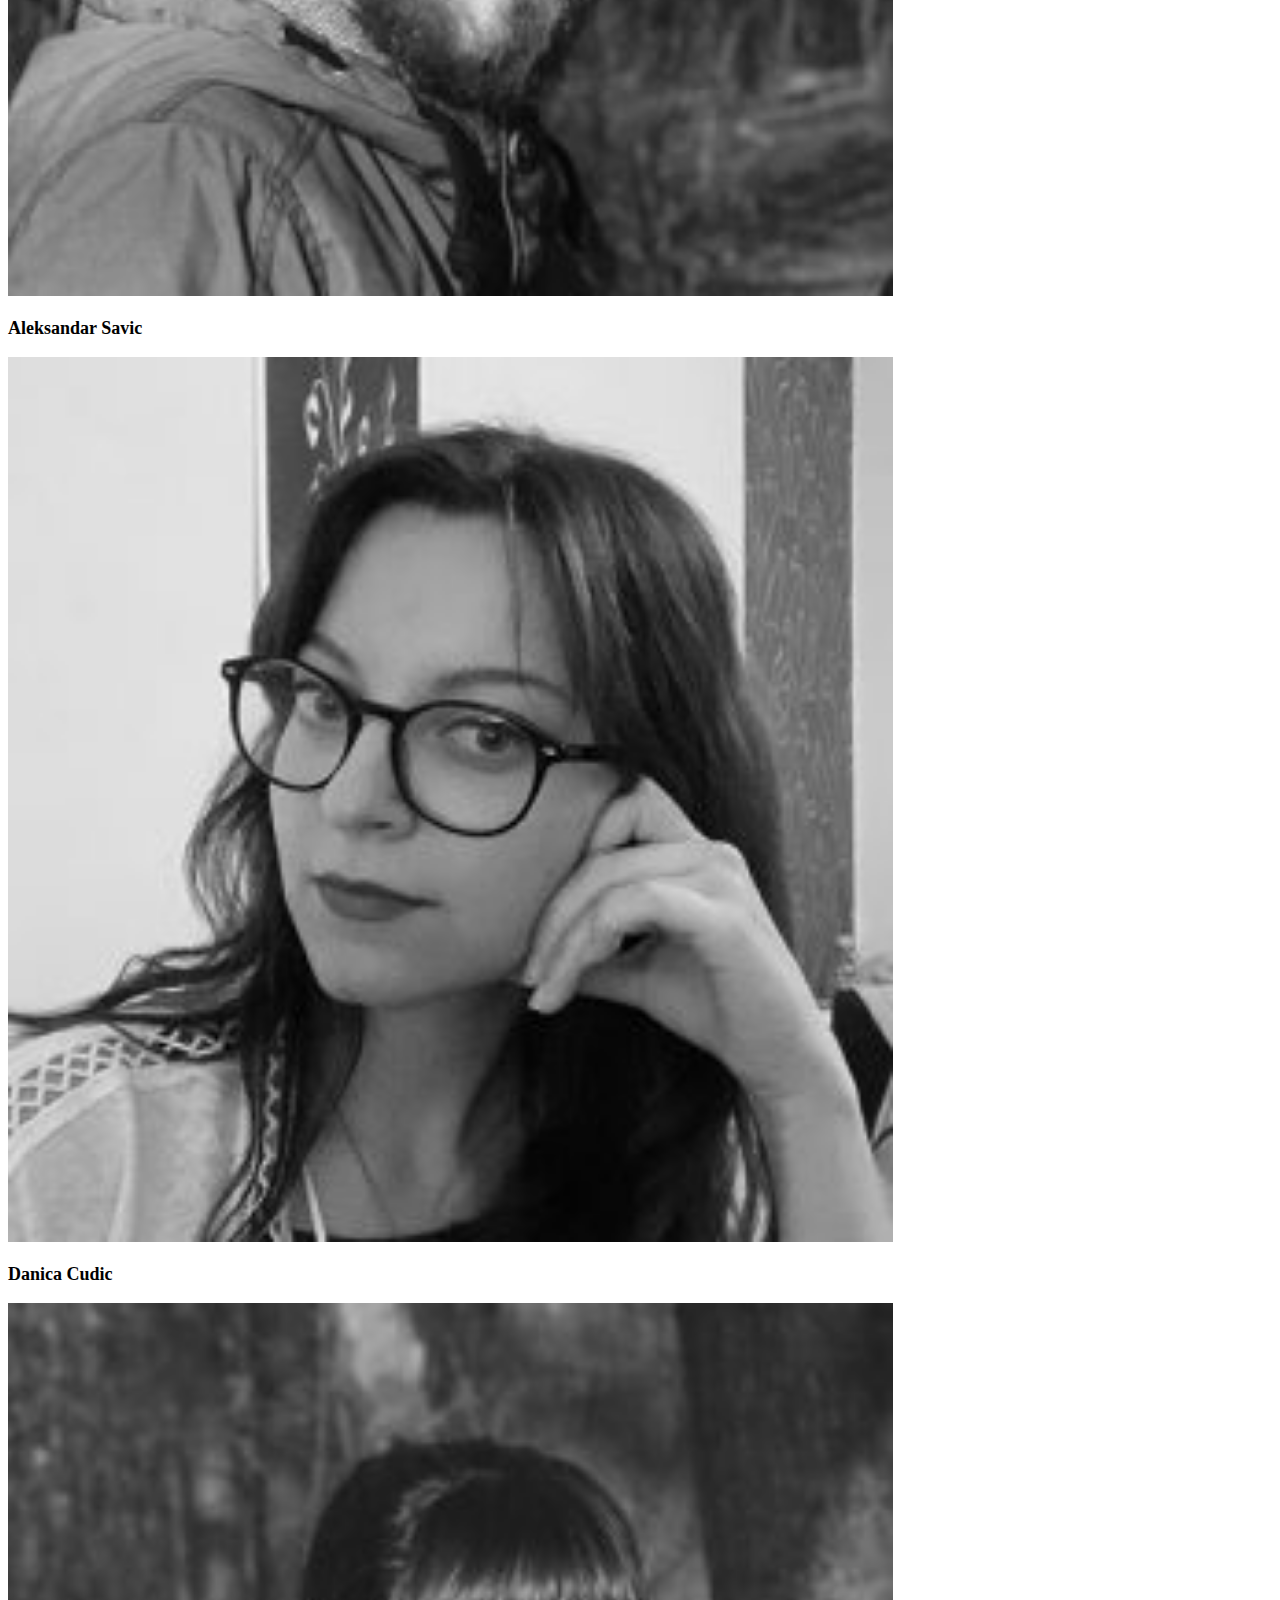
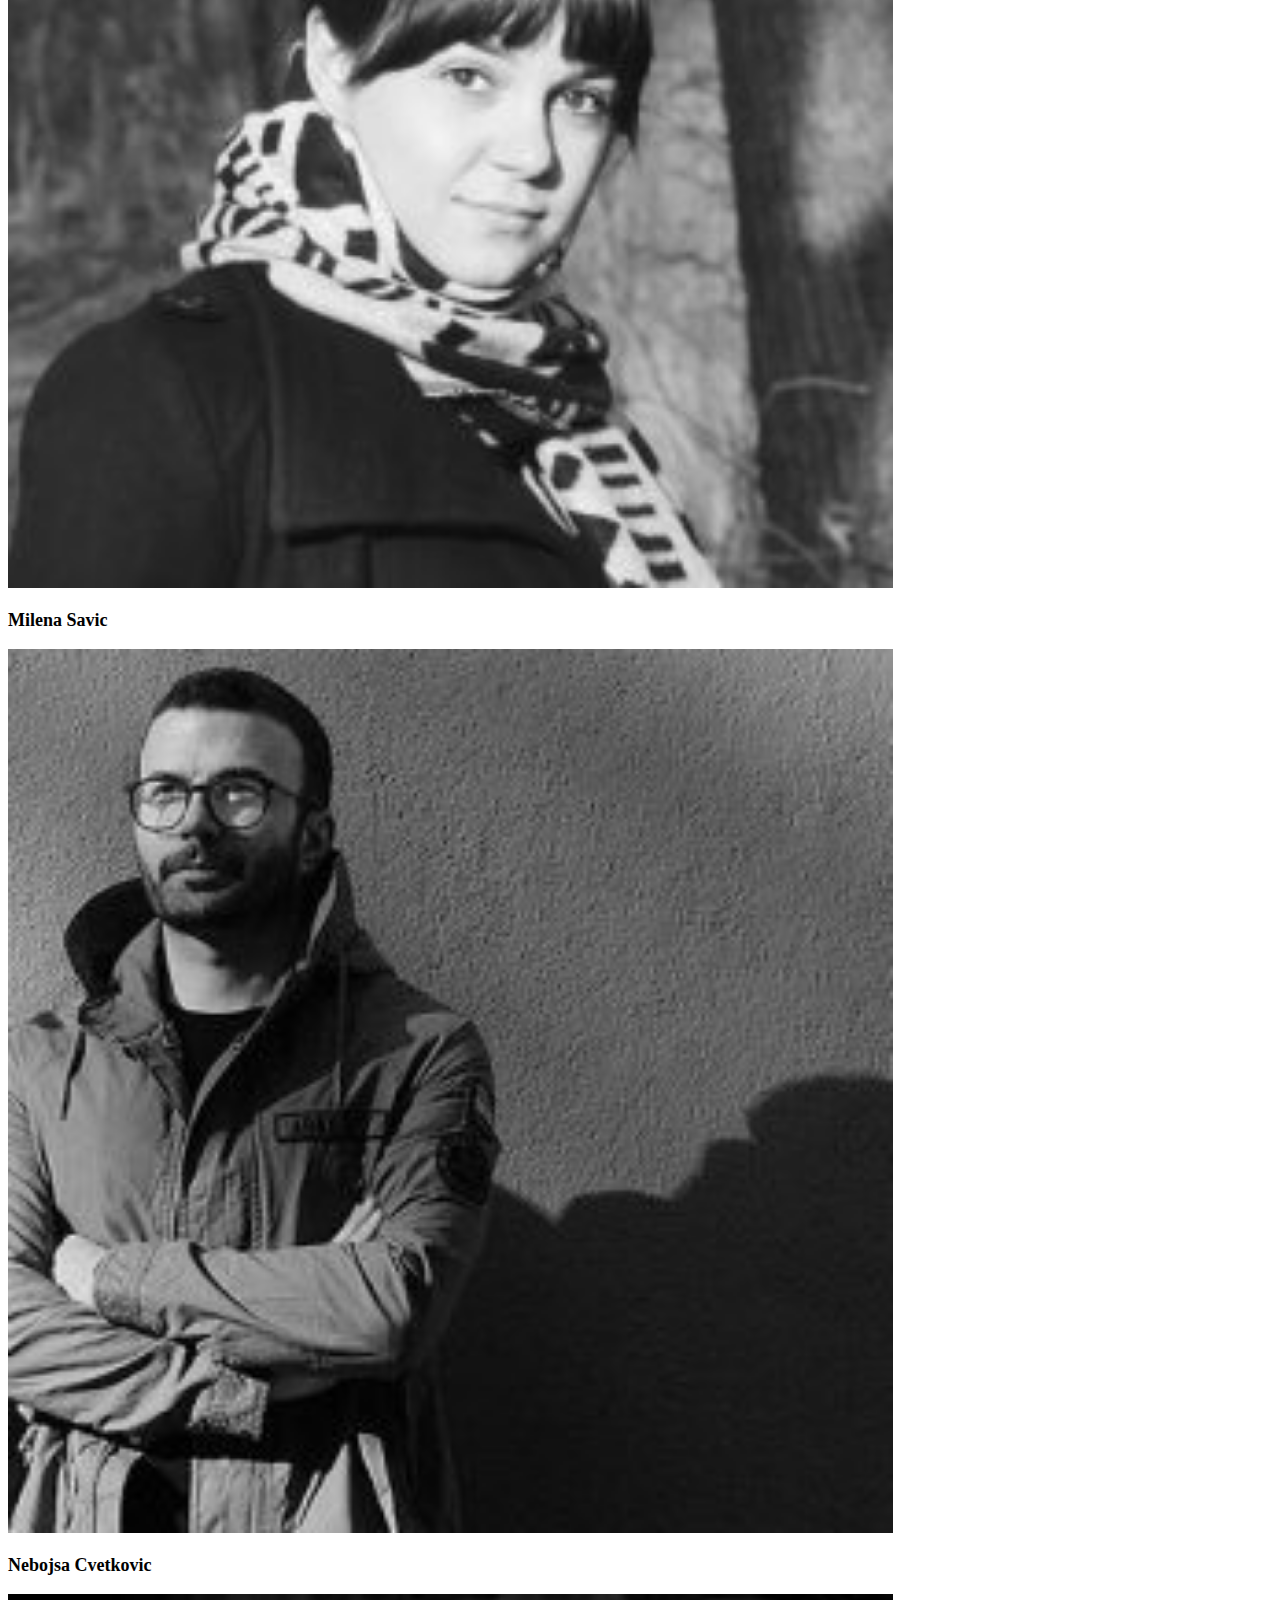
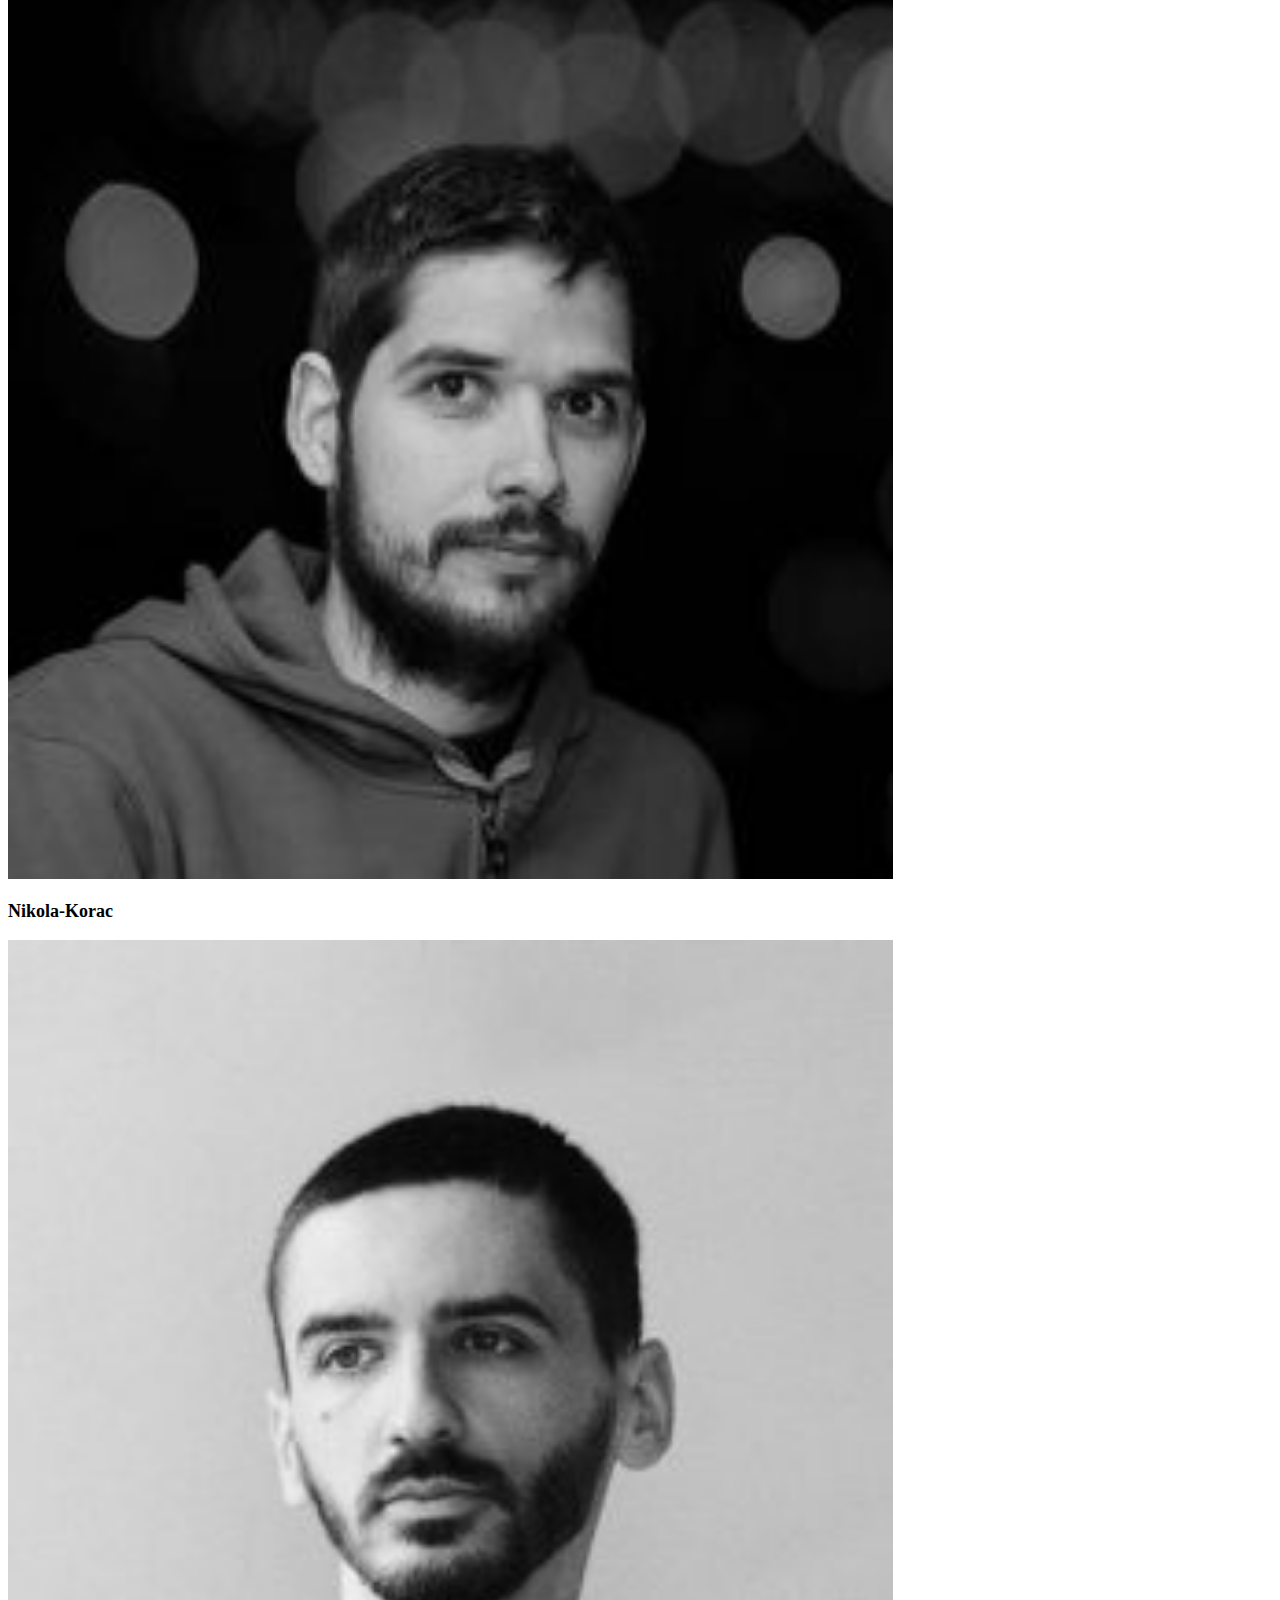
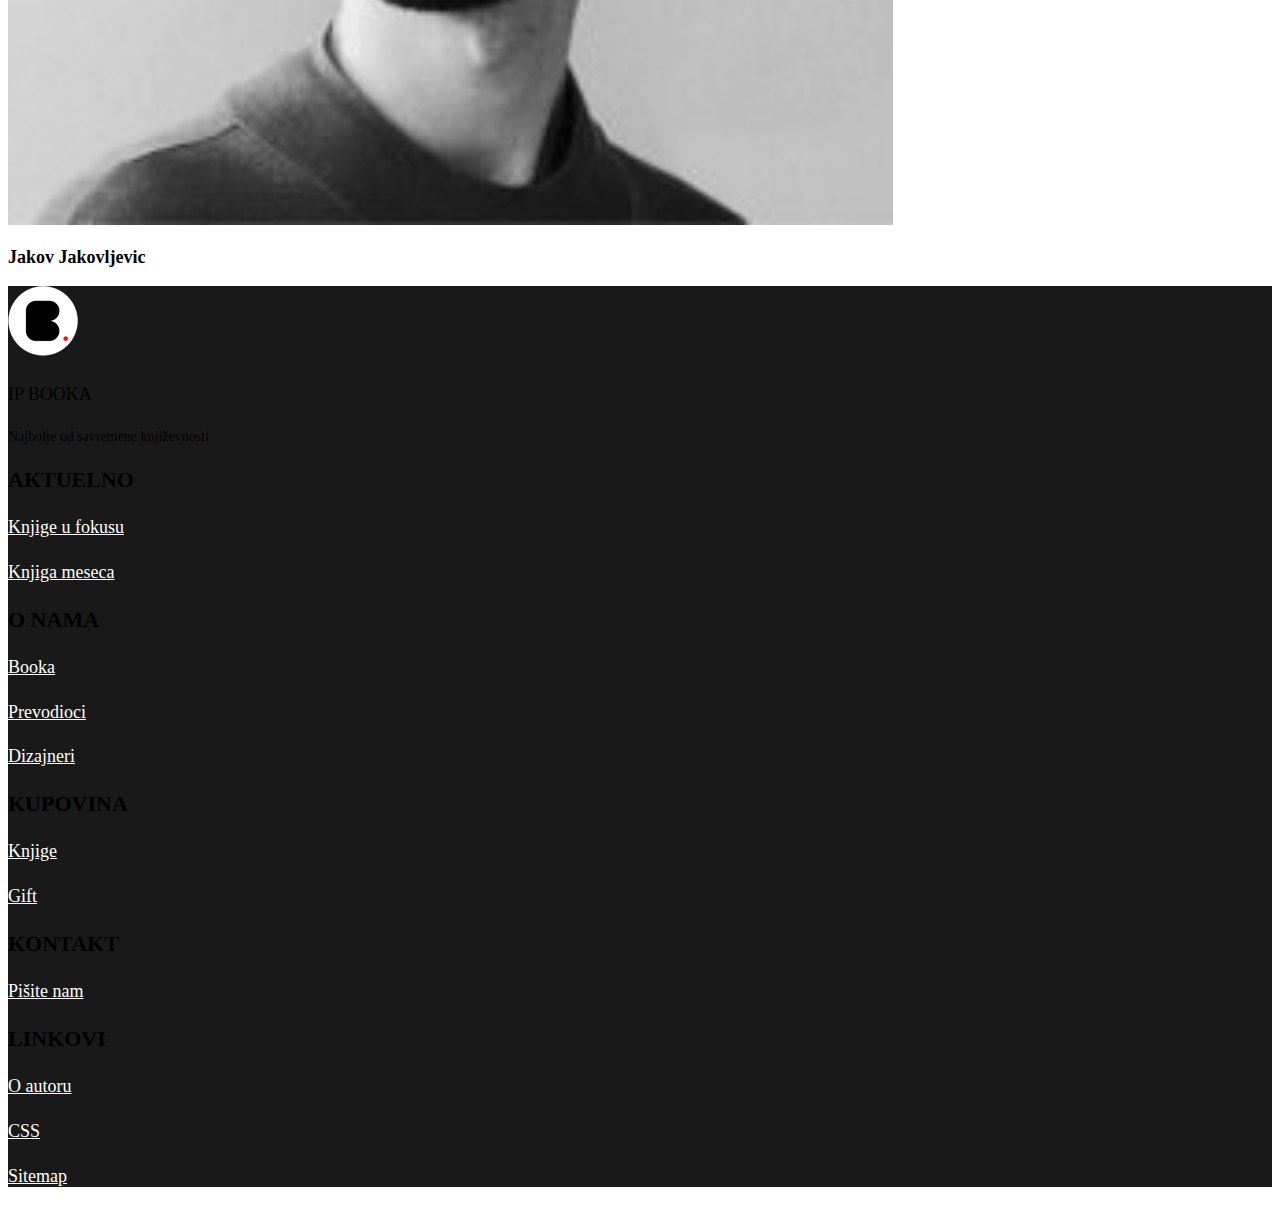
<file: about.html>
<!DOCTYPE html>
<html lang="en">
<head>
  <meta charset="UTF-8"/>
  <meta name="viewport" content="width=device-width,initial-scale=1.0"/>
  <title>Booka | O nama</title>
  <!-- Bootstrap CSS -->
  <link rel="stylesheet" href="https://cdn.jsdelivr.net/npm/bootstrap@4.6.1/dist/css/bootstrap.min.css" integrity="sha384-zCbKRCUGaJDkqS1kPbPd7TveP5iyJE0EjAuZQTgFLD2ylzuqKfdKlfG/eSrtxUkn" crossorigin="anonymous"/>
  <link rel="shortcut icon" type="image/png" href="assets/img/favicon.png"/>
  <link rel="stylesheet" href="assets/css/style.css" type="text/css"/>
  <link rel="preconnect" href="https://fonts.googleapis.com"/>
  <link rel="preconnect" href="https://fonts.gstatic.com" crossorigin/>
  <link href="https://fonts.googleapis.com/css2?family=Montserrat:wght@200&display=swap" rel="stylesheet"/>
  <!-- Font awesome -->
  <link rel="stylesheet" href="https://cdnjs.cloudflare.com/ajax/libs/font-awesome/4.7.0/css/font-awesome.min.css"/>
    <!-- KEYWORDS & DESCRIPTION -->
    <meta name="keywords" content="booka, bookastore, dizajneri, prevodioci, knizare"/>
    <meta name="description" content="Želimo da uz našu pomoć mnogi otkriju nove omiljene pisce, kultne knjige, one što otvaraju oči, menjaju život i, bar mrvicu, utiču nabolje na ono kakvi će biti jednog dana."/>
</head>
<body>
<header>
  <nav class="navbar navbar-expand-lg navbar-light bg-light">
    <a class="navbar-brand font-weight-bold" href="#"><img src="assets/img/logo.png" alt="Logo"></a>
    <button class="navbar-toggler" type="button" data-toggle="collapse" data-target="#navbarNav" aria-controls="navbarNav" aria-expanded="false" aria-label="Toggle navigation">
      <span class="navbar-toggler-icon"></span>
    </button>
    <div class="collapse navbar-collapse" id="navbarNav">
      <ul class="navbar-nav">
        <li class="nav-item active">
          <a class="nav-link" href="index.html">Početna</a>
        </li>
        <li class="nav-item">
          <a class="nav-link" href="products.html">Proizvodi</a>
        </li>
        <li class="nav-item">
          <a class="nav-link active" aria-current="page" href="about.html">O nama</a>
        </li>
        <li class="nav-item">
          <a class="nav-link" href="contact.html">Kontakt</a>
        </li>
      </ul>
    </div>
  </nav>
</header>
  
<main>
    <div class="o-nama bg p-50-0 d-flex align-items-center"></div>
    <div class="col-12 mt-5 osnivaci" id="booka">
        <h2 class="text-center col-12">O nama</h2>
        <span class="line d-block m-auto"></span>
        <div class="row mt-5 d-flex justify-content-around">
            <div class="col-lg-6 py-5">
                <p class="text-justify">Mi pripadamo generaciji koja je odrastala uz knjige. One su bile svuda oko nas, na policama, na stočiću pored kreveta, u školskom rancu (ovde ne mislimo na školske knjige, već na one koje vučete sa sobom i hvatate svaki slobodan trenutak da nastavite sa čitanjem). Knjige su bile merna jedinica dužine letnjeg raspusta jer se tokom tog, naizgled beskrajnog, perioda moglo čitati do mile volje.
                   <br/> Sada kada smo nešto stariji i kada to kakvi smo ispali dobrim delom možemo da zahvalimo bezbrojnim knjigama, odlučili smo da svoj dug vratimo.Verujemo da publike ima, da je pametna, obrazovana, mlada (neko duhom, a neko i telom), da je željna novih lepih knjiga. Lepih iznutra, lepih spolja, kvalitetno prevedenih, doteranih, odštampanih… <br/> Želimo da uz našu pomoć mnogi otkriju nove omiljene pisce, kultne knjige, one što otvaraju oči, menjaju život i, bar mrvicu, utiču nabolje na ono kakvi će biti jednog dana.</p>
            </div>
            <div class="col-lg-5 col-12">
                <div class="img-container">
                    <img src="assets/img/Booka_circle_2-1.jpg" alt="Osnivači"/>
                </div>
            </div>
        </div>
    </div>
    <div class="container mt-5 izdavaci mb-5" id="prevodioci">
        <h2 class="text-center col-12">Prevodioci</h2>
        <span class="line d-block m-auto"></span>
        <div class="row mt-5 d-flex justify-content-beetwen">
            <div class="col-lg-2 col-md-4 col-sm-5 text-center">
                <div class="img-container">
                    <img src="assets/img/Anda-Bukvic-Pazin-240x240.jpg" class="rounded-circle" alt="Anda Bukvic Pazin"/>
                </div>
                <h3 class="mt-3">Anda Bukvić Pažin</h3>
            </div>
            <div class="col-lg-2 col-md-4 col-sm-5 text-center">
                <div class="img-container">
                    <img src="assets/img/Dusica_Stojanovic_Cvoric-240x240.jpg" class="rounded-circle" alt="Dusica Cvoric"/>
                </div>
                <h3 class="mt-3">Dusica Cvoric</h3>
            </div>
            <div class="col-lg-2 col-md-4 col-sm-5 text-center">
                <div class="img-container">
                    <img src="assets/img/Eli_Gilic-240x240.jpg" class="rounded-circle" alt="Eli Gilic"/>
                </div>
                <h3 class="mt-3">Eli Gilic</h3>
            </div>
            <div class="col-lg-2 col-md-4 col-sm-5 text-center">
                <div class="img-container">
                    <img src="assets/img/Iva-Karabaic-bw-240x240.jpg" class="rounded-circle" alt="Iva Karabaic"/>
                </div>
                <h3 class="mt-3">Iva Karabaic</h3>
            </div>
            <div class="col-lg-2 col-md-4 col-sm-5 text-center">
                <div class="img-container">
                    <img src="assets/img/Olja_Petronic-240x240.jpg" class="rounded-circle" alt="Olja Petronic"/>
                </div>
                <h3 class="mt-3">Olja Petronic</h3>
            </div>
            <div class="col-lg-2 col-md-4 col-sm-5 text-center">
                <div class="img-container">
                    <img src="assets/img/Vuk_Secerovic-240x240.jpg" class="rounded-circle" alt="Vuk Secerovic"/>
                </div>
                <h3 class="mt-3">Vuk Secerovic</h3>
            </div>
        </div>
    </div>


    <div class="container mt-5 izdavaci mb-5" id="dizajneri">
        <h2 class="text-center col-12">Dizajneri</h2>
        <span class="line d-block m-auto"></span>
        <div class="row mt-5 d-flex justify-content-beetwen">
            <div class="col-lg-2 col-md-4 col-sm-5 text-center">
                <div class="img-container">
                    <img src="assets/img/Aleksandar-Savic_400x400-240x240.jpg" class="rounded-circle" alt="Aleksandar Savic"/>
                </div>
                <h3 class="mt-3">Aleksandar Savic</h3>
            </div>
            <div class="col-lg-2 col-md-4 col-sm-5 text-center">
                <div class="img-container">
                    <img src="assets/img/Danica-Cudic-240x240.jpg" class="rounded-circle" alt="Danica Cudic"/>
                </div>
                <h3 class="mt-3">Danica Cudic</h3>
            </div>
            <div class="col-lg-2 col-md-4 col-sm-5 text-center">
                <div class="img-container">
                    <img src="assets/img/Milena-Savic_400x400-240x240.jpg" class="rounded-circle" alt="Milena Savic"/>
                </div>
                <h3 class="mt-3">Milena Savic</h3>
            </div>
            <div class="col-lg-2 col-md-4 col-sm-5 text-center">
                <div class="img-container">
                    <img src="assets/img/Nebojsa-Cvetkovic_400x400-240x240.jpg" class="rounded-circle" alt="Nebojsa Cvetkovic"/>
                </div>
                <h3 class="mt-3">Nebojsa Cvetkovic</h3>
            </div>
            <div class="col-lg-2 col-md-4 col-sm-5 text-center">
                <div class="img-container">
                    <img src="assets/img/Nikola-Korac-200x200.jpg" class="rounded-circle" alt="Nikola-Korac"/>
                </div>
                <h3 class="mt-3">Nikola-Korac</h3>
            </div>
            <div class="col-lg-2 col-md-4 col-sm-5 text-center">
                <div class="img-container">
                    <img src="assets/img/Jakov-Jakovljevic_400x400-240x240.jpg" class="rounded-circle" alt="Jakov Jakovljevic"/>
                </div>
                <h3 class="mt-3">Jakov Jakovljevic</h3>
            </div>
        </div>

    </div>
</main>

<footer>
  <div class="futer container-fluid pt-4 pb-3 text-white">
    <div class="row d-flex justify-content-around flex-wrap">
      <div class="info col-lg-2 col-12 col-sm-4">
        <div class="img-container mt-2">
          <img src="assets/img/B-slovo-na-belom-krugu.png" alt="">
        </div>
        <h4 class="booka mt-2">Ip booka</h4>
        <p>Najbolje od savremene književnosti</p>
      </div>
      <div class="aktuelno col-lg-2 col-12 col-sm-4 mt-4">
        <h3>aktuelno</h3>
        <span class="line-meni d-block"></span>
        <h4 class="mt-3">
          <a href="index.html#fokus">Knjige u fokusu</a>
        </h4>
        <h4 class="mt-3">
          <a href="index.html#mesec">Knjiga meseca</a>
        </h4>
      </div>
      <div class="aktuelno col-lg-2 col-12 col-sm-4 mt-4">
        <h3>O nama</h3>
        <span class="line-meni d-block"></span>
        <h4 class="mt-3">
          <a href="#booka">Booka</a>
        </h4>
        <h4 class="mt-3">
          <a href="#prevodioci">Prevodioci</a>
        </h4>
        <h4 class="mt-3">
          <a href="#dizajneri">Dizajneri</a>
        </h4>
      </div>
      <div class="aktuelno col-lg-2 col-12 col-sm-4 mt-4">
        <h3>Kupovina</h3>
        <span class="line-meni d-block"></span>
        <h4 class="mt-3">
          <a href="products.html#knjiga">Knjige</a>
        </h4>
        <h4 class="mt-3">
          <a href="products.html#gift">Gift</a>
        </h4>
      </div>
      <div class="aktuelno col-lg-2 col-12 col-sm-4 mt-4">
        <h3>Kontakt</h3>
        <span class="line-meni d-block"></span>
        <h4 class="mt-3">
          <a href="contact.html#pisite-nam">Pišite nam</a>
        </h4>
      </div>
      <div class="aktuelno col-lg-2 col-12 col-sm-4 mt-4">
        <h3>Linkovi</h3>
        <span class="line-meni d-block"></span>
        <h4 class="mt-3">
          <a href="https://jelenaberber.github.io/portfolio/index.html" target="blank">O autoru</a>
        </h4>
        <h4 class="mt-3">
          <a href="assets/css/style.css">CSS</a>
        </h4>
        <h4 class="mt-3">
          <a href="sitemap.xml">Sitemap</a>
        </h4>
      </div>
    </div>
  </div>






  <script src="https://code.jquery.com/jquery-3.2.1.slim.min.js" integrity="sha384-KJ3o2DKtIkvYIK3UENzmM7KCkRr/rE9/Qpg6aAZGJwFDMVNA/GpGFF93hXpG5KkN" crossorigin="anonymous"></script>
    <script src="https://cdnjs.cloudflare.com/ajax/libs/popper.js/1.12.9/umd/popper.min.js" integrity="sha384-ApNbgh9B+Y1QKtv3Rn7W3mgPxhU9K/ScQsAP7hUibX39j7fakFPskvXusvfa0b4Q" crossorigin="anonymous"></script>
    <script src="https://maxcdn.bootstrapcdn.com/bootstrap/4.0.0/js/bootstrap.min.js" integrity="sha384-JZR6Spejh4U02d8jOt6vLEHfe/JQGiRRSQQxSfFWpi1MquVdAyjUar5+76PVCmYl" crossorigin="anonymous"></script>
</footer>
</file>
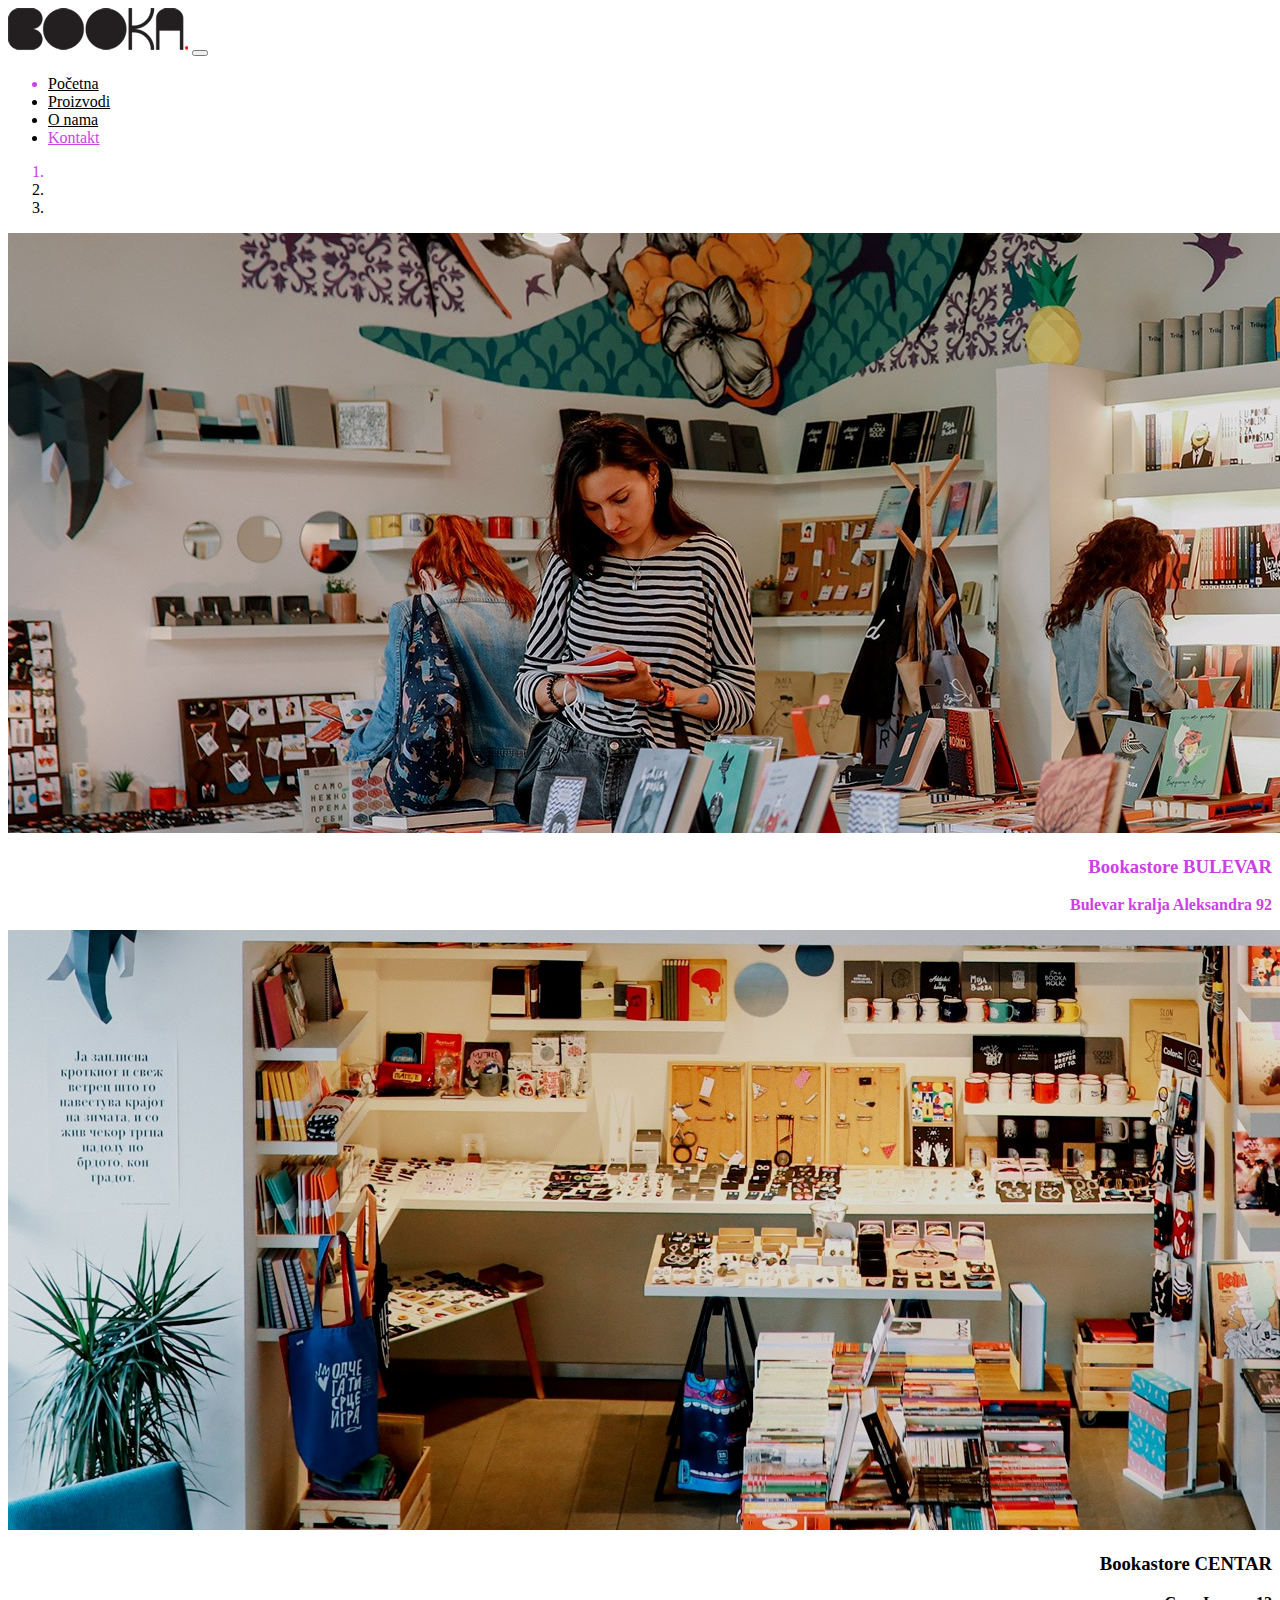
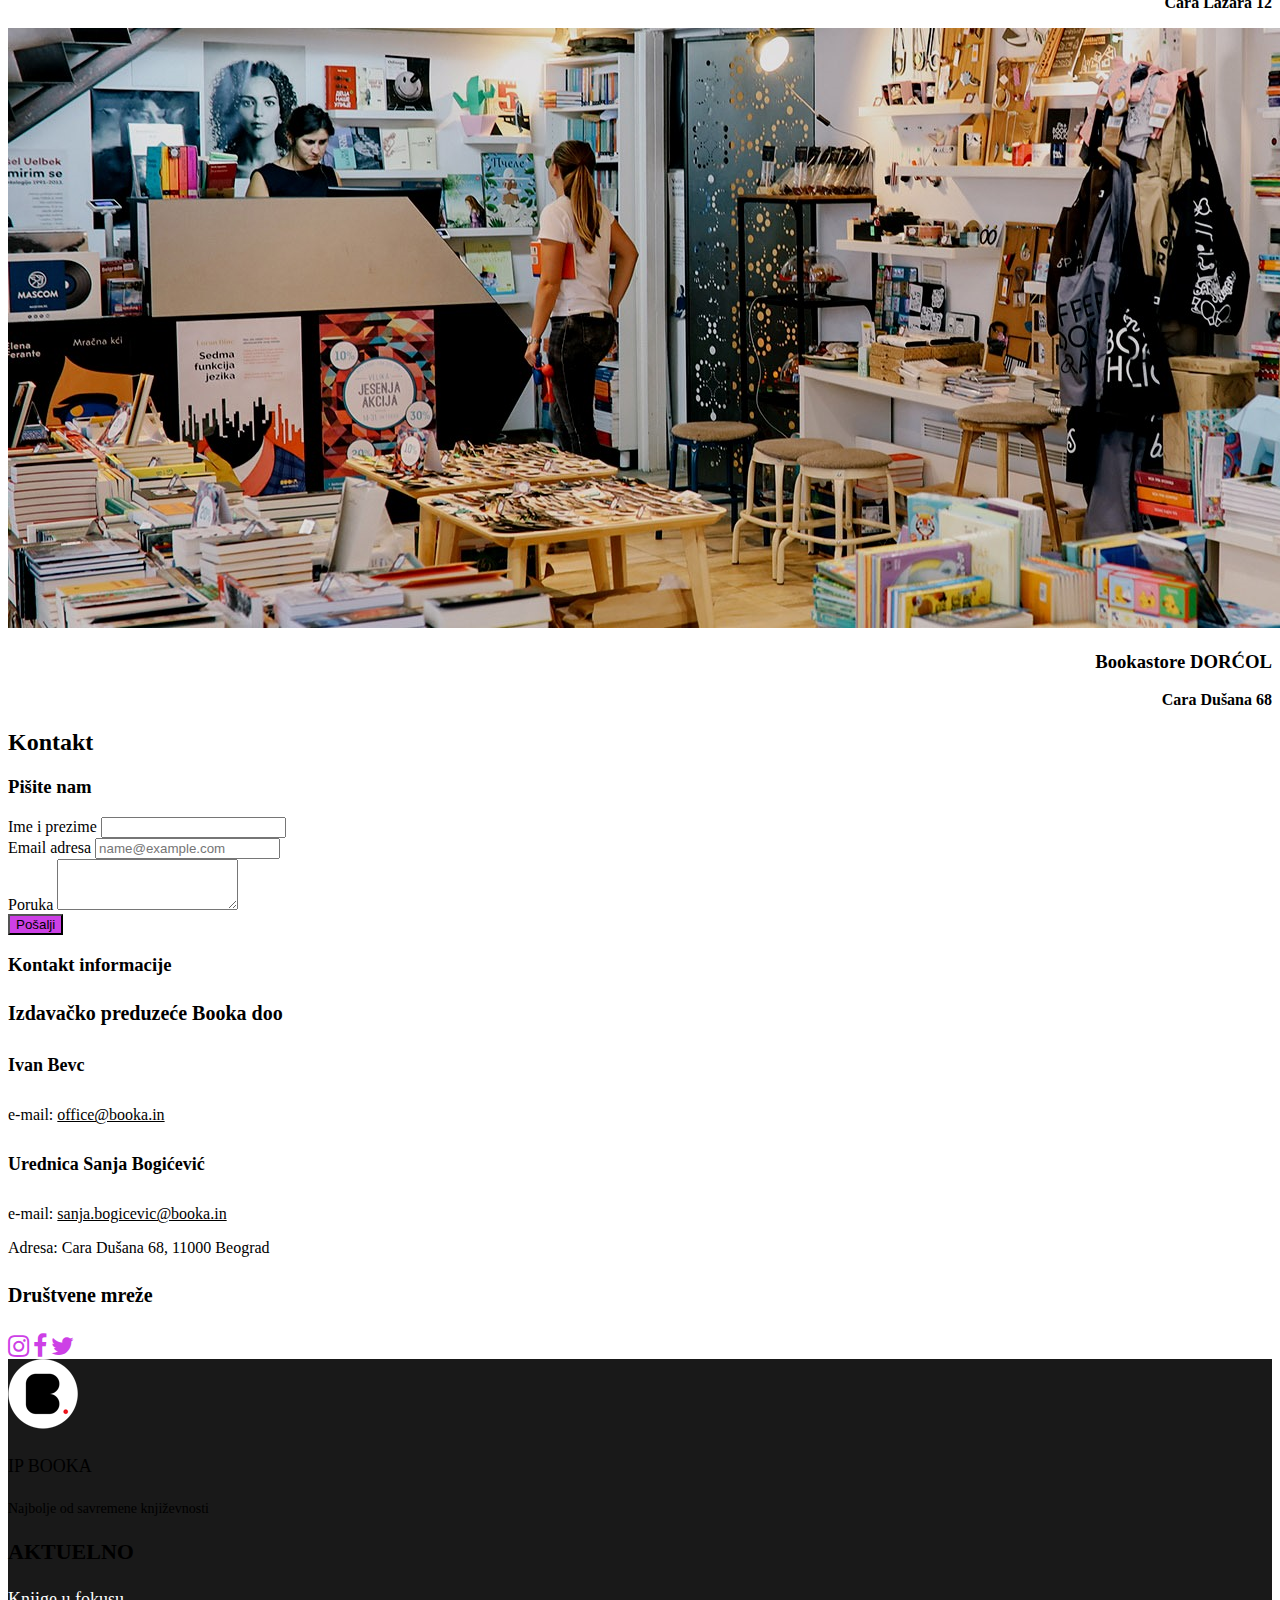
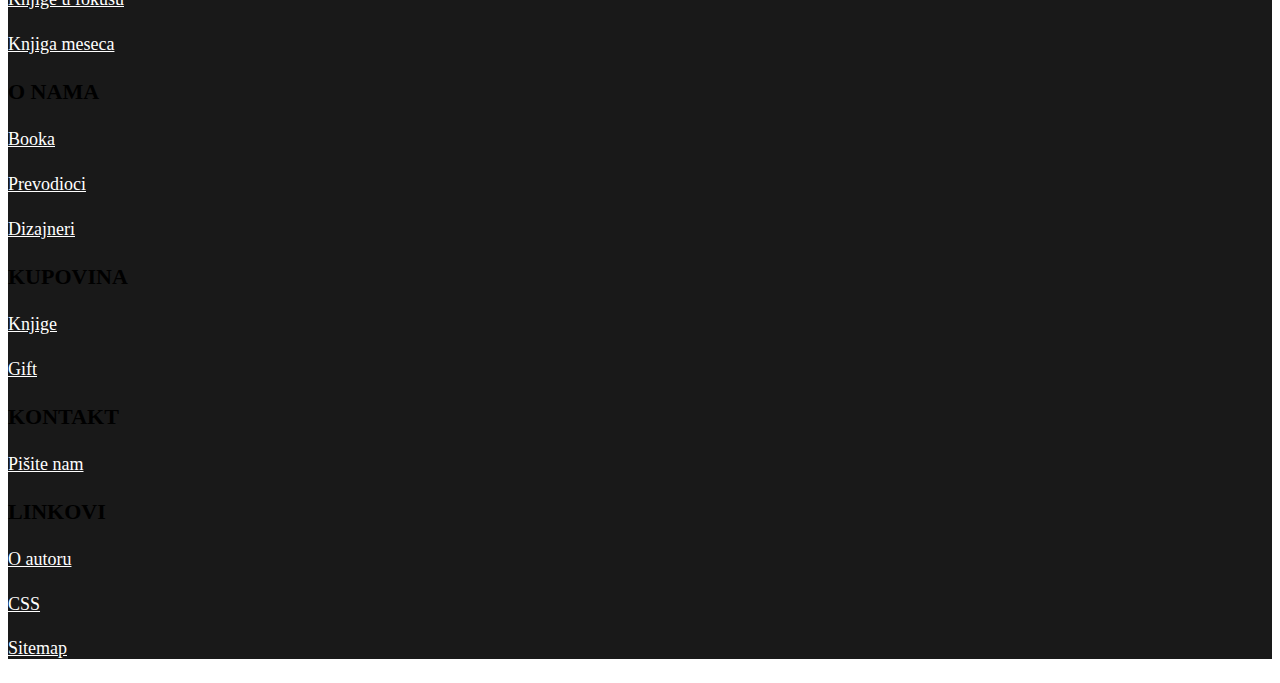
<file: contact.html>
<!DOCTYPE html>
<html lang="en">
<head>
  <meta charset="UTF-8"/>
  <meta name="viewport" content="width=device-width,initial-scale=1.0"/>
  <title>Booka | Kontakt</title>
  <!-- Bootstrap CSS -->
  <link rel="stylesheet" href="https://cdn.jsdelivr.net/npm/bootstrap@4.6.1/dist/css/bootstrap.min.css" integrity="sha384-zCbKRCUGaJDkqS1kPbPd7TveP5iyJE0EjAuZQTgFLD2ylzuqKfdKlfG/eSrtxUkn" crossorigin="anonymous"/>
  <link rel="shortcut icon" type="image/png" href="assets/img/favicon.png"/>
  
  <link rel="stylesheet" href="assets/css/style.css" type="text/css"/>
  <!-- Font awesome -->
  <link rel="stylesheet" href="https://cdnjs.cloudflare.com/ajax/libs/font-awesome/4.7.0/css/font-awesome.min.css"/>
  <!-- KEYWORDS & DESCRIPTION -->
  <meta name="keywords" content="booka, bookastore, kotakt, instagram, twitter, facebook, knizare"/>
  <meta name="description" content="Stupite u kontakt sa nama i pronadjite vase omiljene knjige u nasim knjizarama"/>
</head>
<body>
<header>
  <nav class="navbar navbar-expand-lg navbar-light bg-light">
    <a class="navbar-brand font-weight-bold" href="#"><img src="assets/img/logo.png" alt="Logo"></a>
    <button class="navbar-toggler" type="button" data-toggle="collapse" data-target="#navbarNav" aria-controls="navbarNav" aria-expanded="false" aria-label="Toggle navigation">
      <span class="navbar-toggler-icon"></span>
    </button>
    <div class="collapse navbar-collapse" id="navbarNav">
      <ul class="navbar-nav">
        <li class="nav-item active">
          <a class="nav-link" href="index.html">Početna</a>
        </li>
        <li class="nav-item">
          <a class="nav-link" href="products.html">Proizvodi</a>
        </li>
        <li class="nav-item">
          <a class="nav-link" href="about.html">O nama</a>
        </li>
        <li class="nav-item">
          <a class="nav-link active" aria-current="page" href="contact.html">Kontakt</a>
        </li>
      </ul>
    </div>
  </nav>
</header>

<main>
  <div id="carouselExampleIndicators" class="carousel slide" data-ride="carousel">
    <ol class="carousel-indicators">
      <li data-target="#carouselExampleIndicators" data-slide-to="0" class="active"></li>
      <li data-target="#carouselExampleIndicators" data-slide-to="1"></li>
      <li data-target="#carouselExampleIndicators" data-slide-to="2"></li>
    </ol>
    <div class="carousel-inner">
      <div class="carousel-item active">
        <img class="d-block w-100" src="assets/img/Bulevar2.jpg" alt="First slide">
        <div class="carousel-caption d-none d-md-block">
                <h3>Bookastore BULEVAR</h3>
                <p>Bulevar kralja Aleksandra 92</p>
              </div>
      </div>
      <div class="carousel-item">
        <img class="d-block w-100" src="assets/img/centar1.jpg" alt="Second slide">
        <div class="carousel-caption d-none d-md-block">
          <h3>Bookastore CENTAR</h3>
          <p>Cara Lazara 12</p>
        </div>
      </div>
      <div class="carousel-item">
        <img class="d-block w-100" src="assets/img/dorcol1.jpg" alt="Third slide">
        <div class="carousel-caption d-none d-md-block">
          <h3>Bookastore DORĆOL</h3>
          <p>Cara Dušana 68</p>
        </div>
      </div>
    </div>
    <a class="carousel-control-prev" href="#carouselExampleIndicators" role="button" data-slide="prev">
      <span class="carousel-control-prev-icon" aria-hidden="true"></span>
      <span class="sr-only">Previous</span>
    </a>
    <a class="carousel-control-next" href="#carouselExampleIndicators" role="button" data-slide="next">
      <span class="carousel-control-next-icon" aria-hidden="true"></span>
      <span class="sr-only">Next</span>
    </a>
  </div>


    
    <!-- Kontakt -->
    <div class="kontakt container my-5" id="pisite-nam">
        <h2 class="text-center">Kontakt</h2>
        <span class="line d-block m-auto"></span>
        <div class="row d-flex flex-wrap justify-content-around">
            <div class="col-10 col-lg-6 mt-5">
                <h3 class="text-center">Pišite nam</h3>
                <form class="mt-4">
                    <div class="form-group">
                      <label for="exampleFormControlSelect2">Ime i prezime</label>
                      <input class="form-control" type="text" id="exampleFormControlSelect2"/>
                    </div>
                    <div class="form-group">
                      <label for="exampleFormControlInput1">Email adresa</label>
                      <input type="email" class="form-control" id="exampleFormControlInput1" placeholder="name@example.com"/>
                    </div>
                    <div class="form-group">
                      <label for="exampleFormControlTextarea1">Poruka</label>
                      <textarea class="form-control" id="exampleFormControlTextarea1" rows="3"></textarea>
                    </div>
                    <div class="form-group d-flex justify-content-center">
                        <button class="btn btn-primary submit border-0" type="submit">Pošalji</button>
                    </div>
                  </form>
            </div>
            <div class="col-10 col-lg-5 mt-5 ml-5 text-center">
                <h3 class="text-center">Kontakt informacije</h3>
                <h4 class=" mt-4">Izdavačko preduzeće Booka doo</h4>
                <h5 class=" mt-3">Ivan Bevc</h5>
                <p>e-mail: <a href="office@booka.in">office@booka.in</a></p>
                <h5 class=" mt-3">Urednica Sanja Bogićević</h5>
                <p>e-mail: <a href="sanja.bogicevic@booka.in">sanja.bogicevic@booka.in</a></p>
                <p>Adresa: Cara Dušana 68, 11000 Beograd</p>
                <div class="social">
                    <h4 class="text-center mt-4 col-12">Društvene mreže</h4>
                    <div class="d-flex justify-content-center mt-3">
                        <a href="#" class="mx-3"><i class="fa fa-instagram"></i></a>
                        <a href="#" class="mx-3"><i class="fa fa-facebook"></i></a>
                        <a href="#" class="mx-3"><i class="fa fa-twitter"></i></a>
                    </div>
                </div>
            </div>
        </div>
    </div>

</main>


<footer>
    <div class="futer container-fluid pt-4 pb-3 text-white">
      <div class="row d-flex justify-content-around">
        <div class="info col-lg-2 col-12 col-sm-4">
          <div class="img-container mt-2">
            <img src="assets/img/B-slovo-na-belom-krugu.png" alt="">
          </div>
          <h4 class="booka mt-2">Ip booka</h4>
          <p>Najbolje od savremene književnosti</p>
        </div>
        <div class="aktuelno col-lg-2 col-12 col-sm-4 mt-4">
          <h3>aktuelno</h3>
          <span class="line-meni d-block"></span>
          <h4 class="mt-3">
            <a href="index.html#fokus">Knjige u fokusu</a>
          </h4>
          <h4 class="mt-3">
            <a href="index.html#mesec">Knjiga meseca</a>
          </h4>
        </div>
        <div class="aktuelno col-lg-2 col-12 col-sm-4 mt-4">
          <h3>O nama</h3>
          <span class="line-meni d-block"></span>
          <h4 class="mt-3">
            <a href="about.html#booka">Booka</a>
          </h4>
          <h4 class="mt-3">
            <a href="about.html#prevodioci">Prevodioci</a>
          </h4>
          <h4 class="mt-3">
            <a href="about.html#dizajneri">Dizajneri</a>
          </h4>
        </div>
        <div class="aktuelno col-lg-2 col-12 col-sm-4 mt-4">
          <h3>Kupovina</h3>
          <span class="line-meni d-block"></span>
          <h4 class="mt-3">
            <a href="products.html#knjiga">Knjige</a>
          </h4>
          <h4 class="mt-3">
            <a href="products.html#gift">Gift</a>
          </h4>
        </div>
        <div class="aktuelno col-lg-2 col-12 col-sm-4 mt-4">
          <h3>Kontakt</h3>
          <span class="line-meni d-block"></span>
          <h4 class="mt-3">
            <a href="#pisite-nam">Pišite nam</a>
          </h4>
        </div>
        <div class="aktuelno col-lg-2 col-12 col-sm-4 mt-4">
          <h3>Linkovi</h3>
          <span class="line-meni d-block"></span>
          <h4 class="mt-3">
            <a href="https://jelenaberber.github.io/portfolio/index.html" target="blank">O autoru</a>
          </h4>
          <h4 class="mt-3">
            <a href="assets/css/style.css">CSS</a>
          </h4>
          <h4 class="mt-3">
            <a href="sitemap.xml">Sitemap</a>
          </h4>
        </div>
      </div>
    </div>

    <script src="https://code.jquery.com/jquery-3.2.1.slim.min.js" integrity="sha384-KJ3o2DKtIkvYIK3UENzmM7KCkRr/rE9/Qpg6aAZGJwFDMVNA/GpGFF93hXpG5KkN" crossorigin="anonymous"></script>
    <script src="https://cdnjs.cloudflare.com/ajax/libs/popper.js/1.12.9/umd/popper.min.js" integrity="sha384-ApNbgh9B+Y1QKtv3Rn7W3mgPxhU9K/ScQsAP7hUibX39j7fakFPskvXusvfa0b4Q" crossorigin="anonymous"></script>
    <script src="https://maxcdn.bootstrapcdn.com/bootstrap/4.0.0/js/bootstrap.min.js" integrity="sha384-JZR6Spejh4U02d8jOt6vLEHfe/JQGiRRSQQxSfFWpi1MquVdAyjUar5+76PVCmYl" crossorigin="anonymous"></script>
  </footer>
  </body>
  </html>
</file>
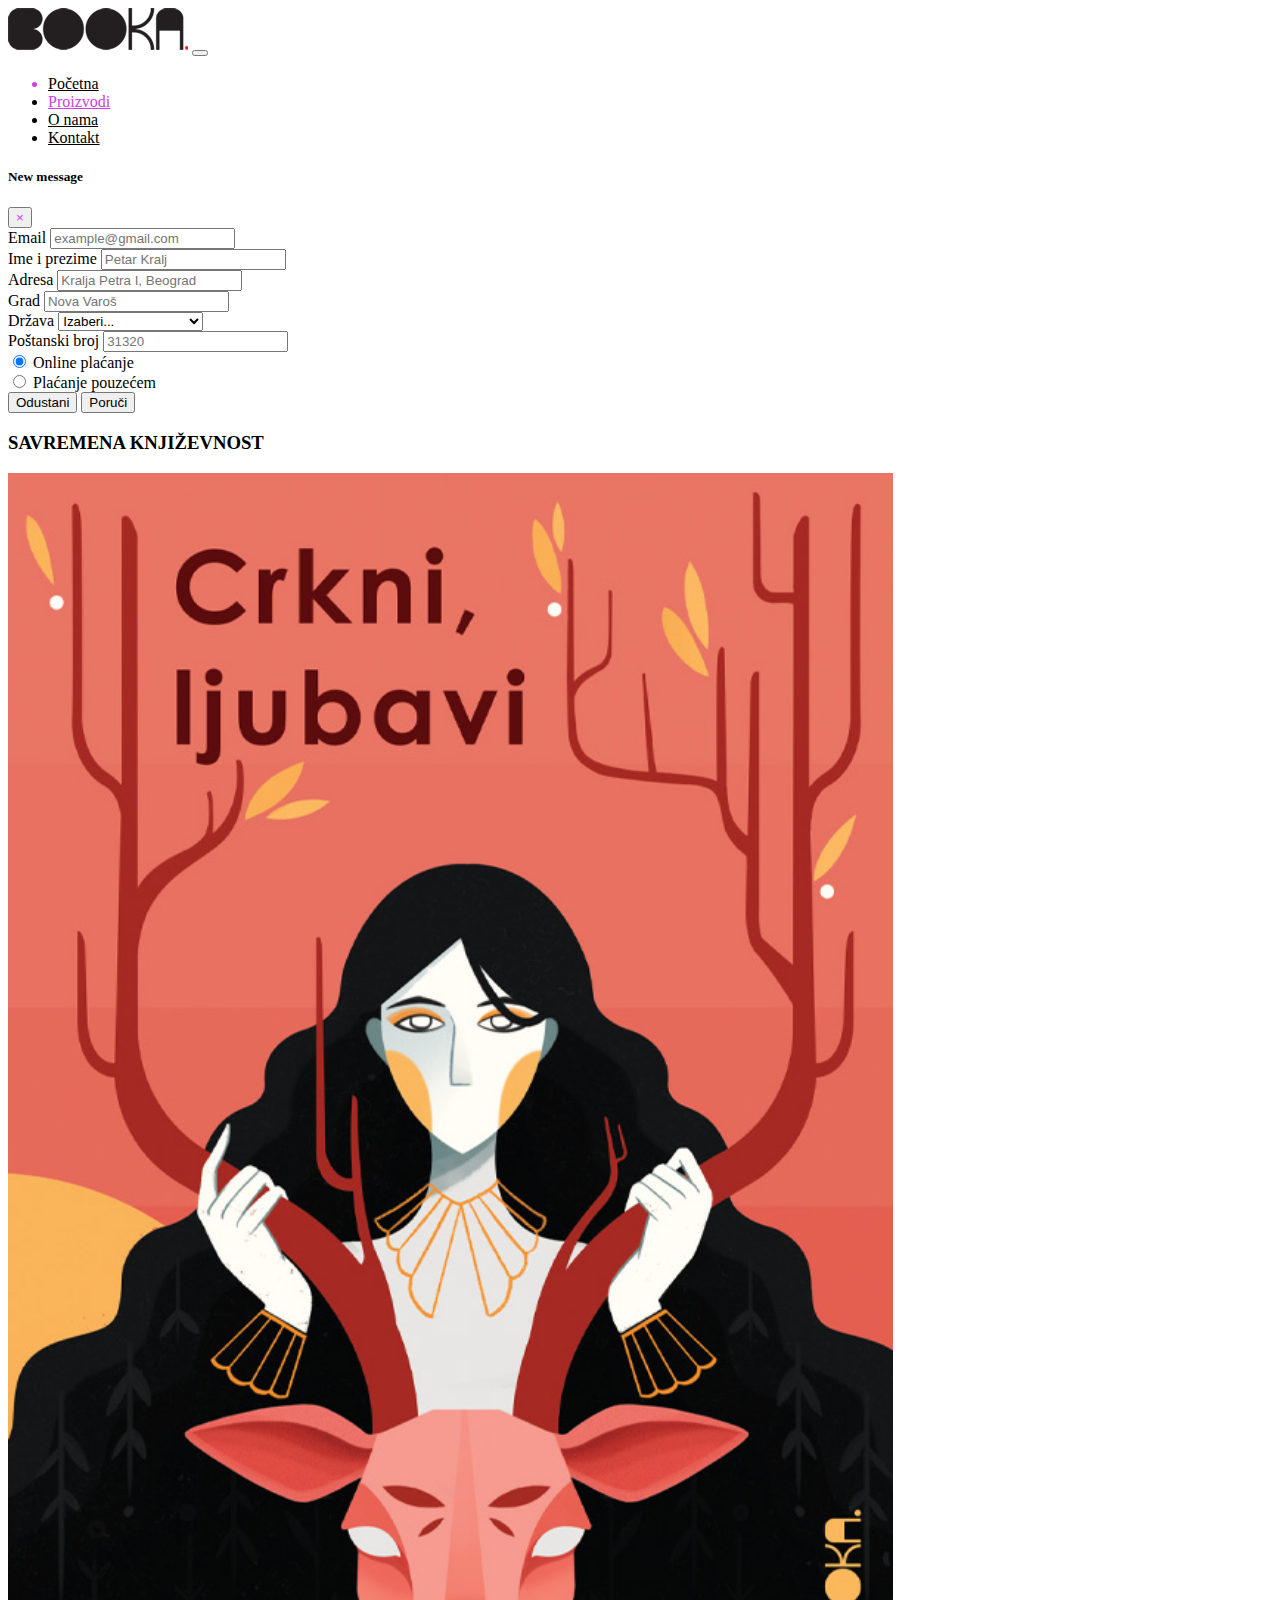
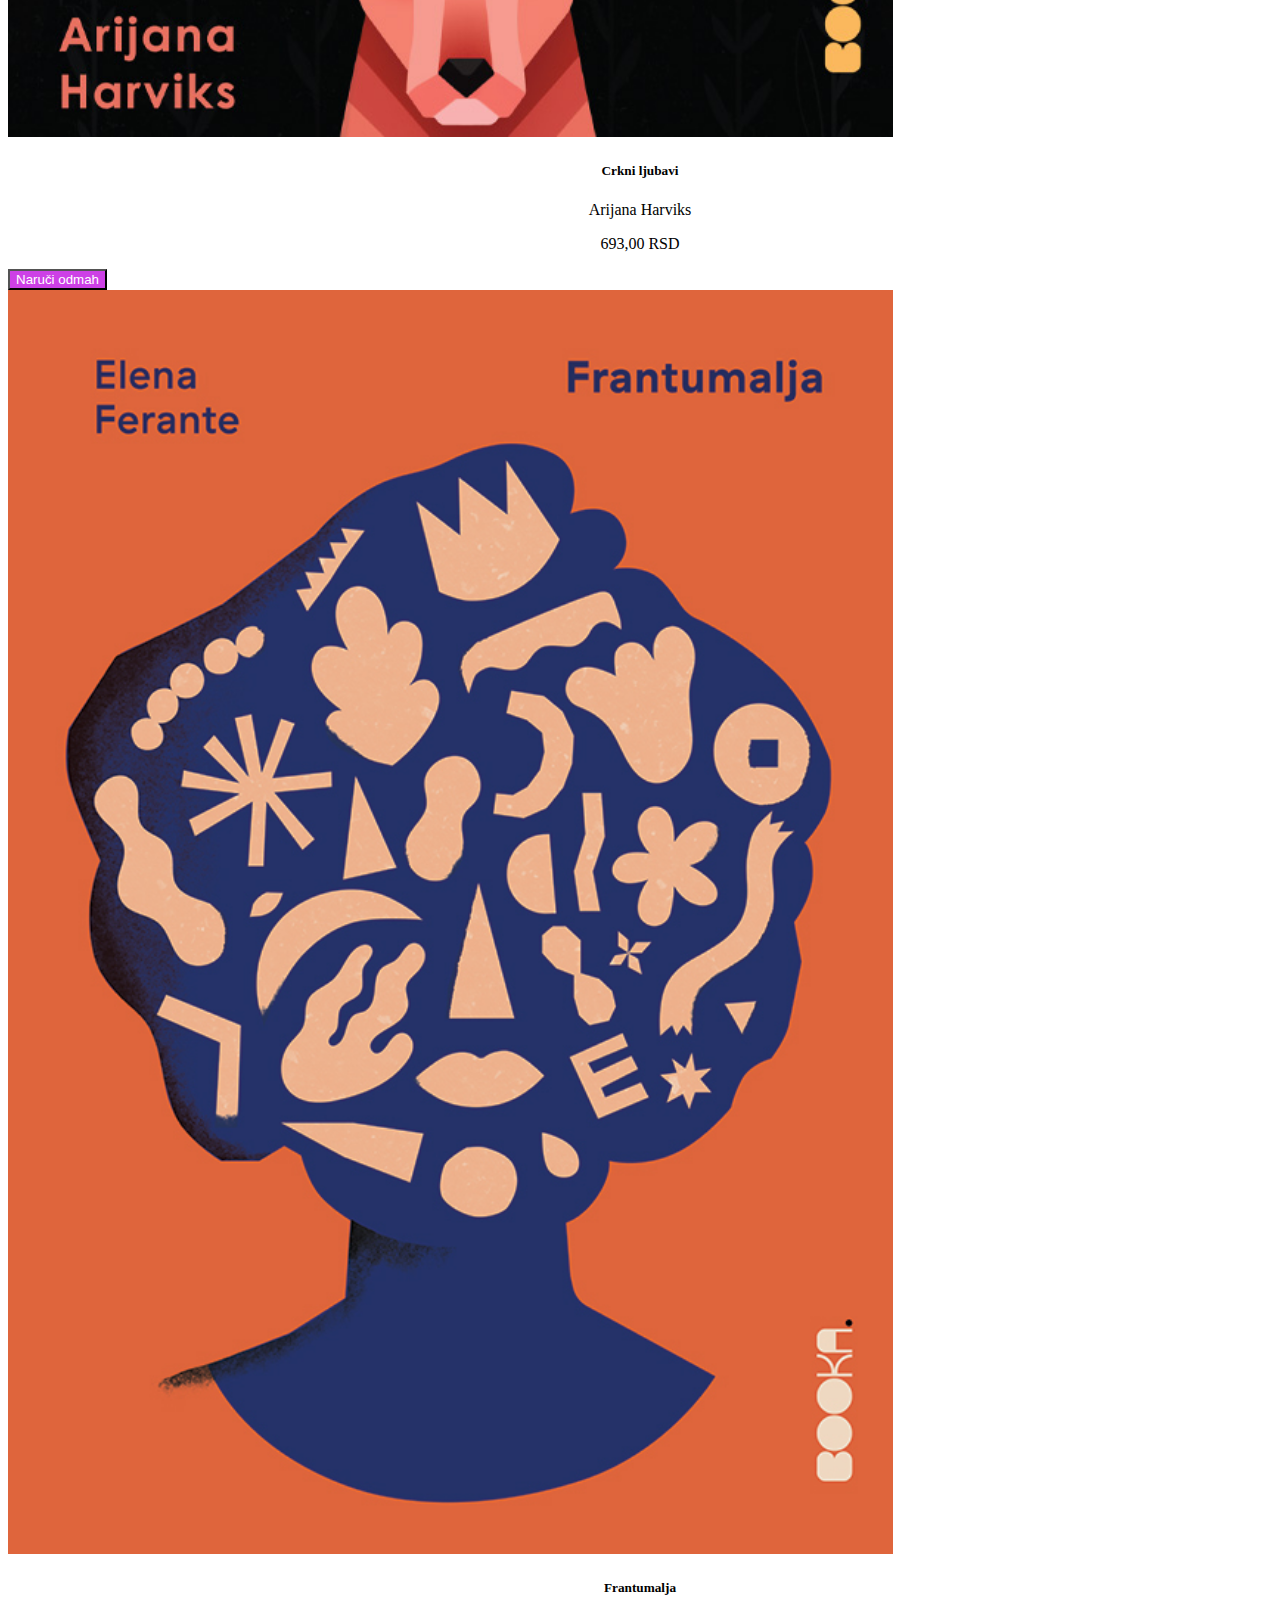
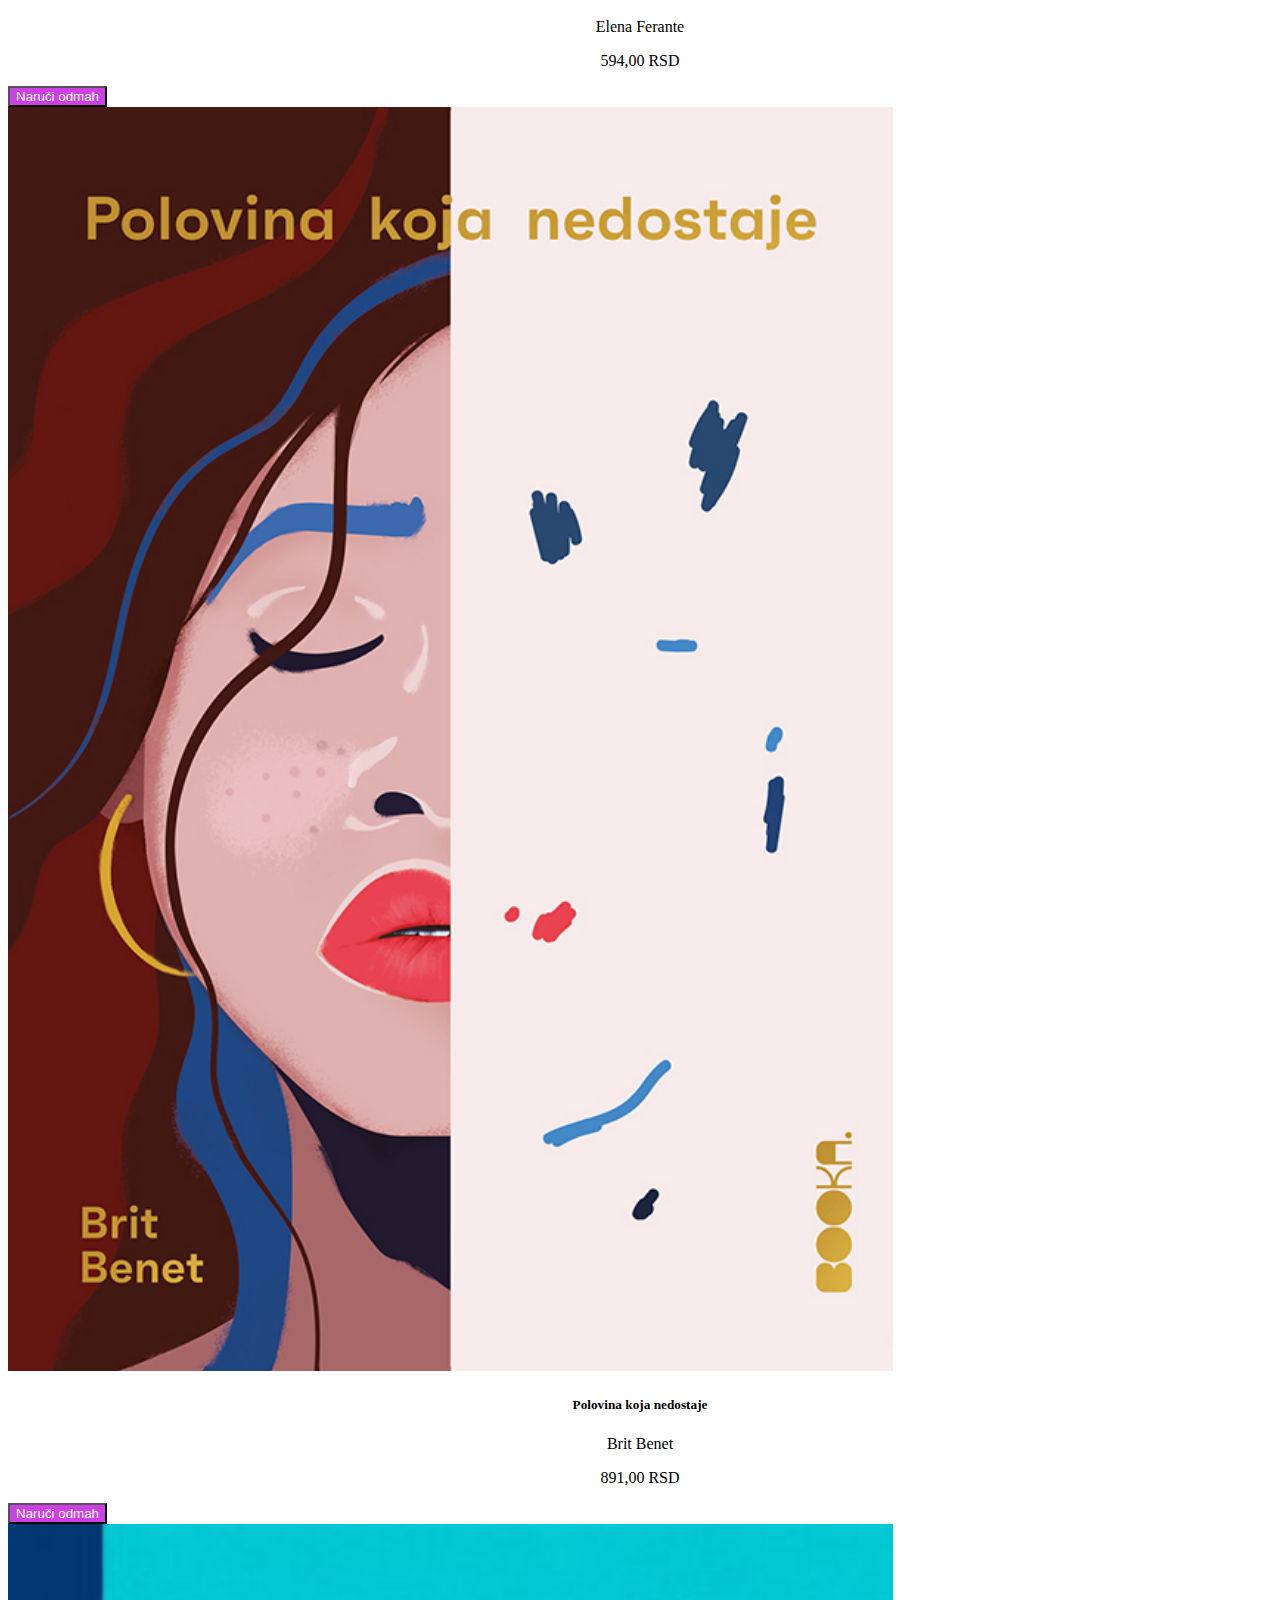
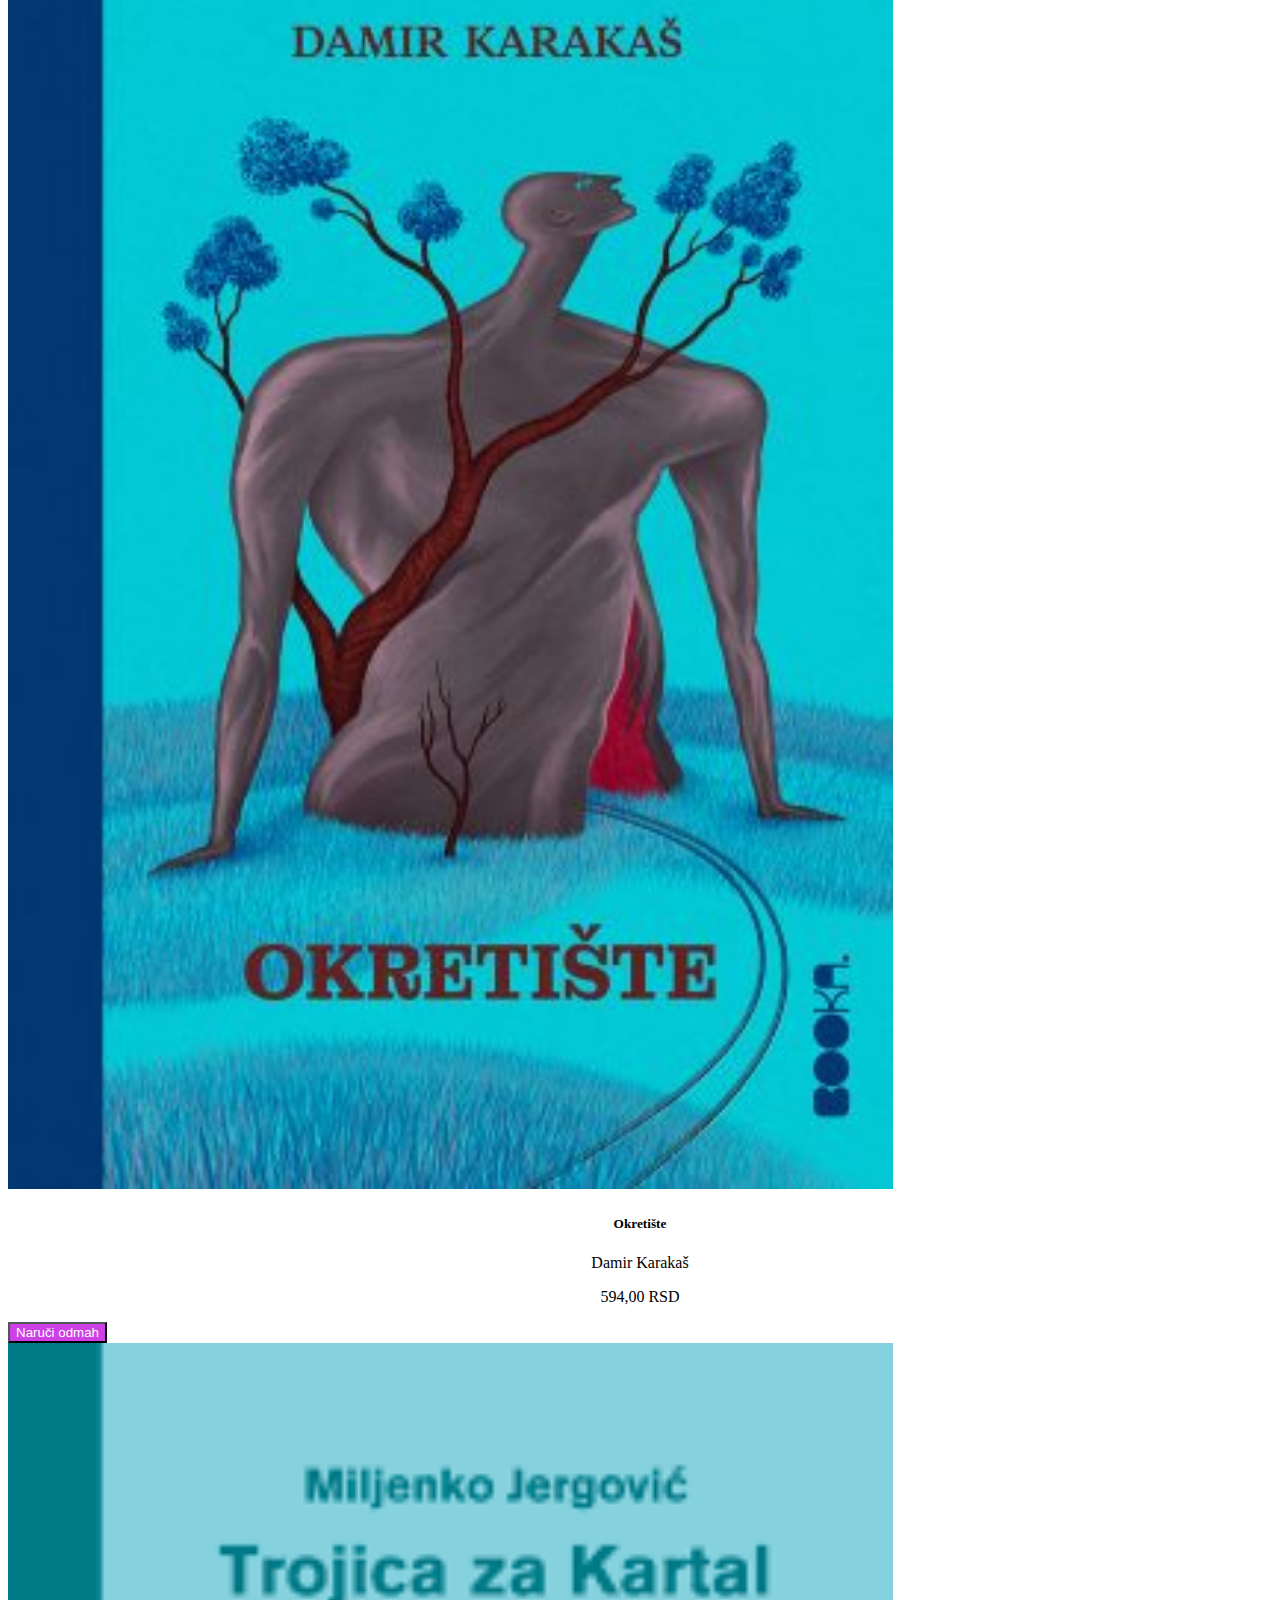
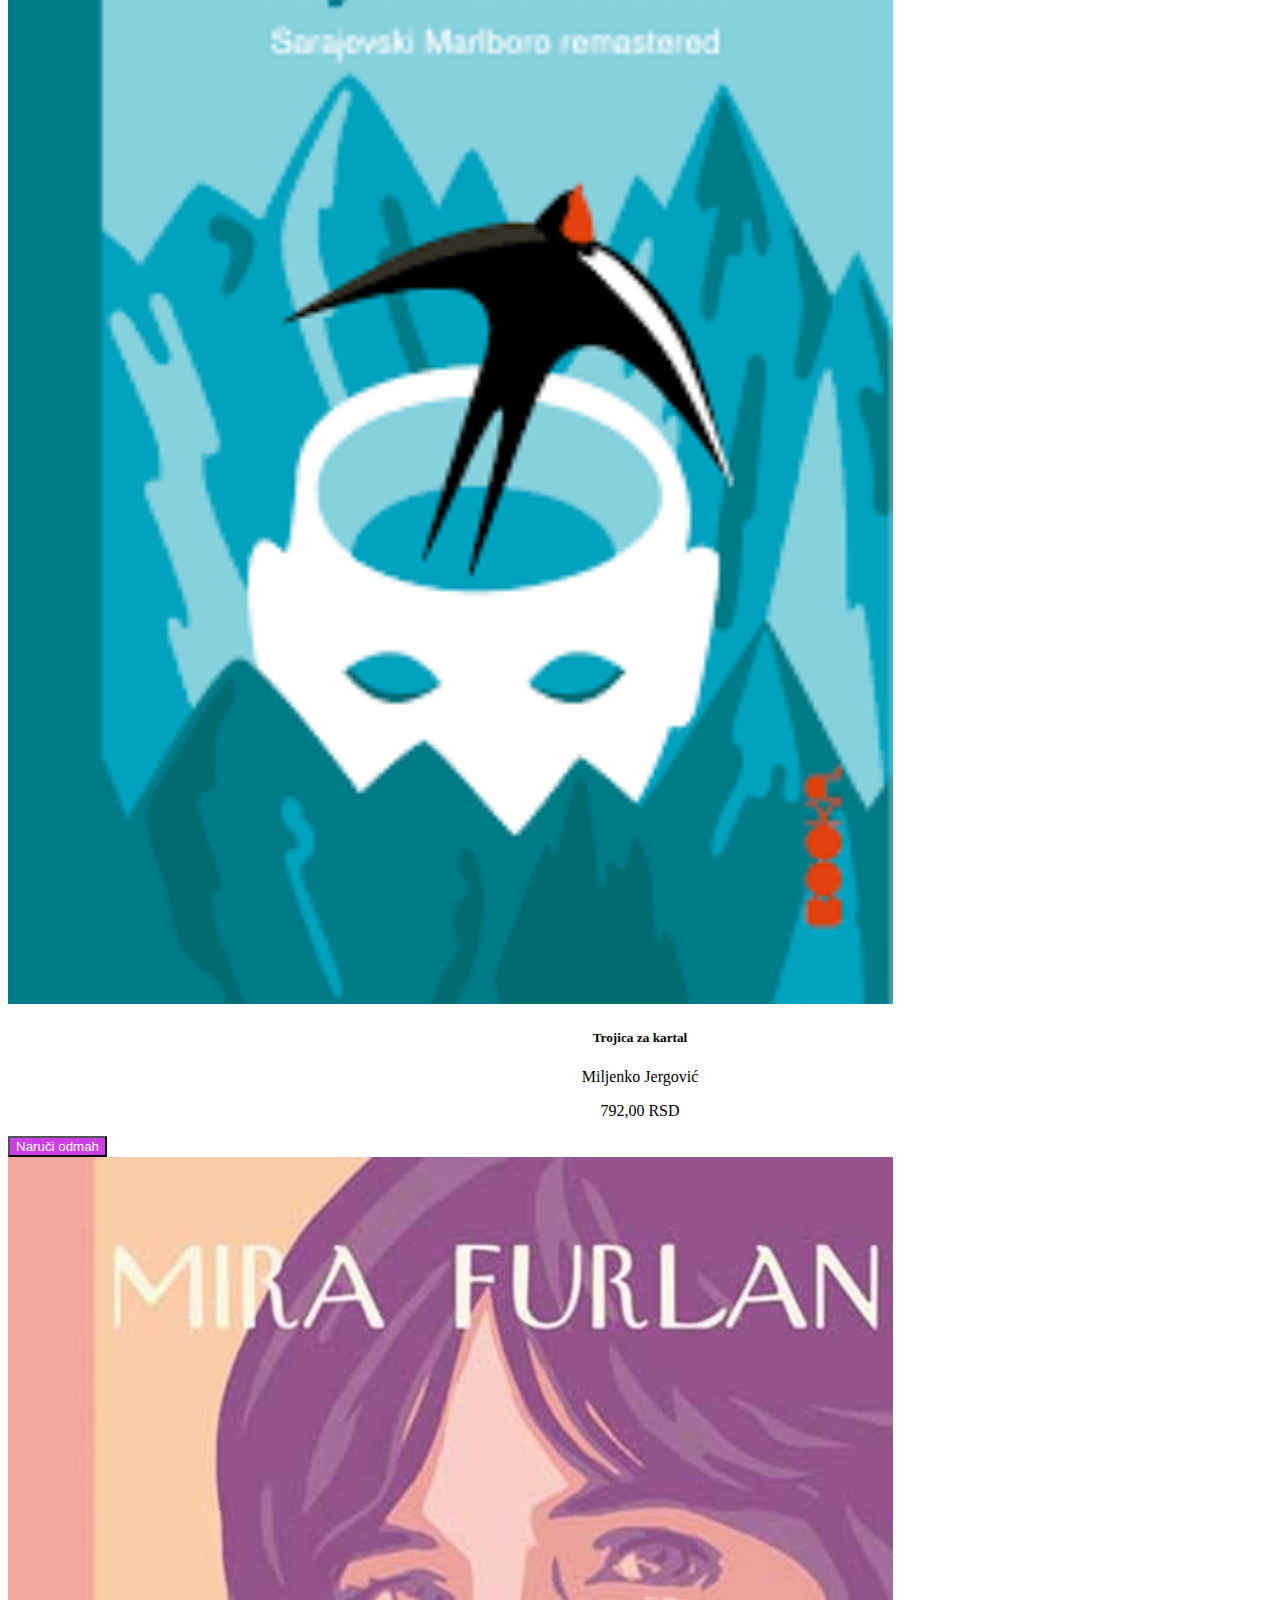
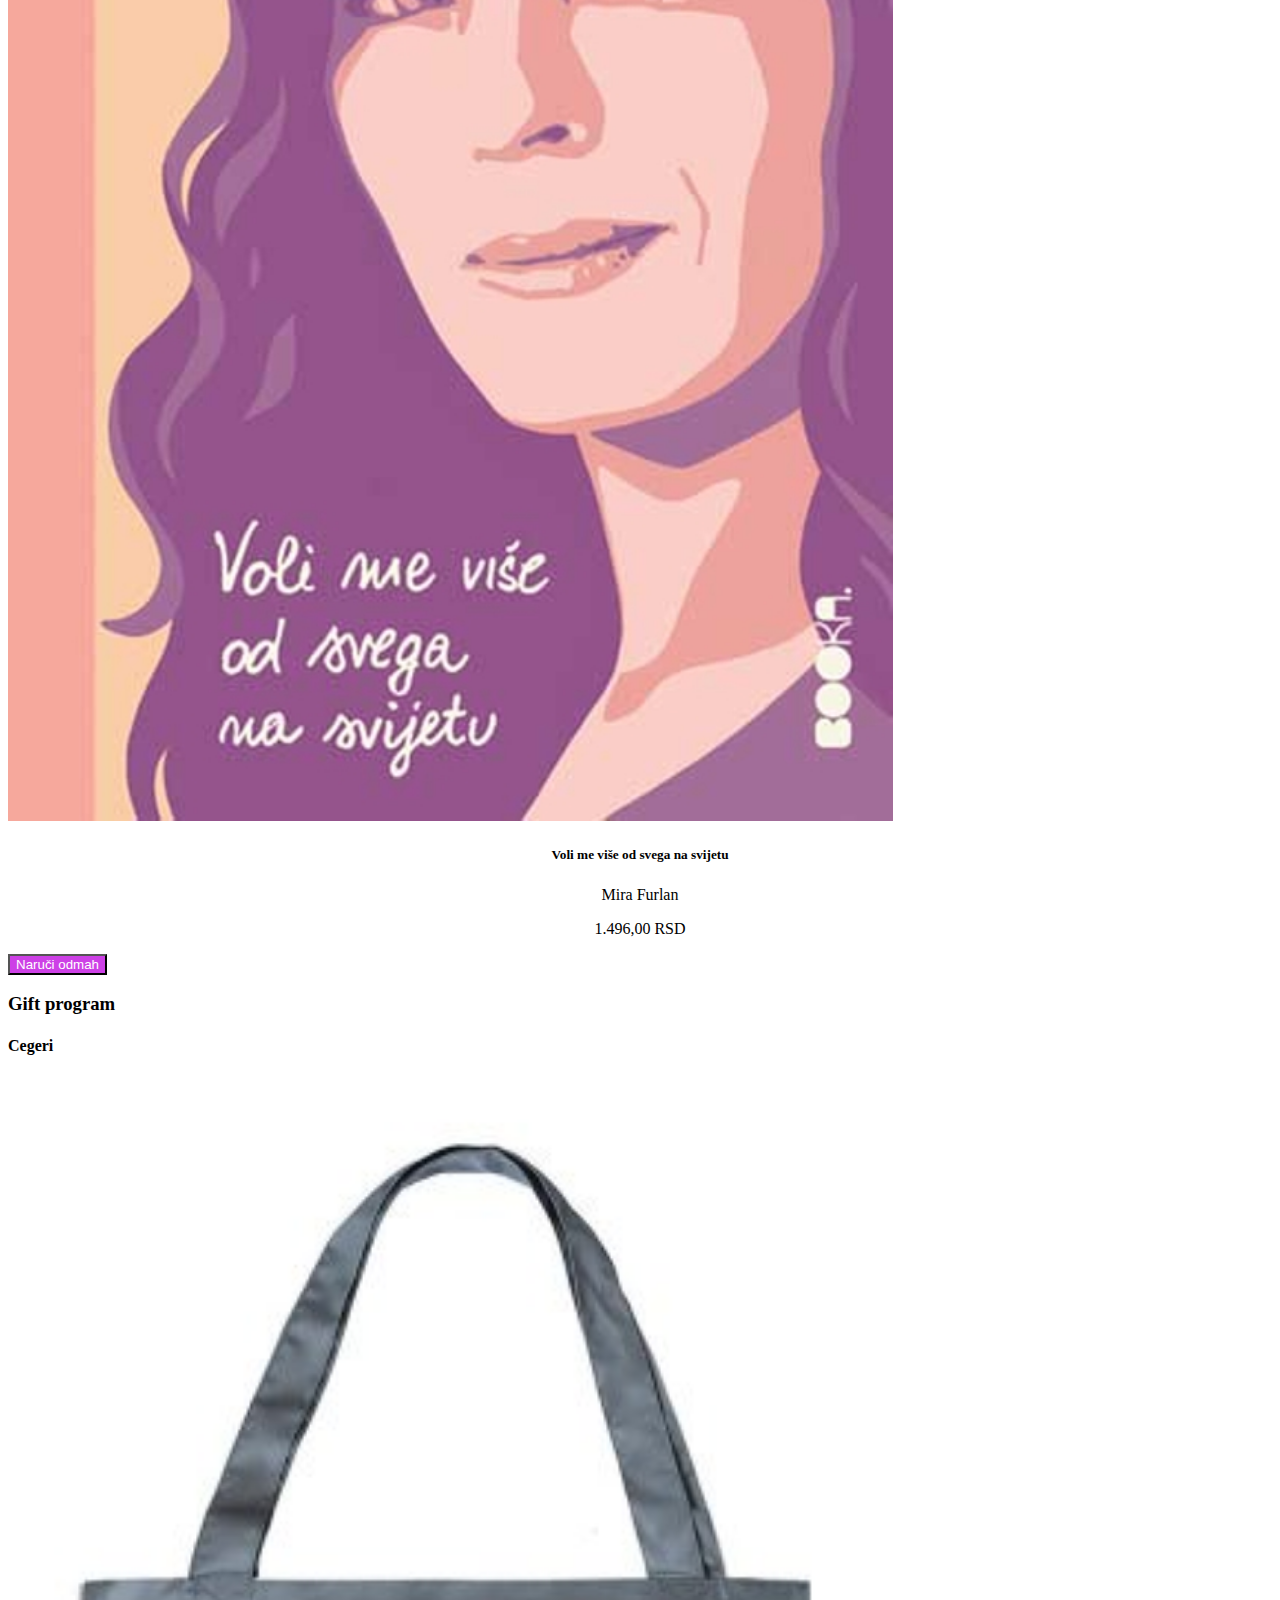
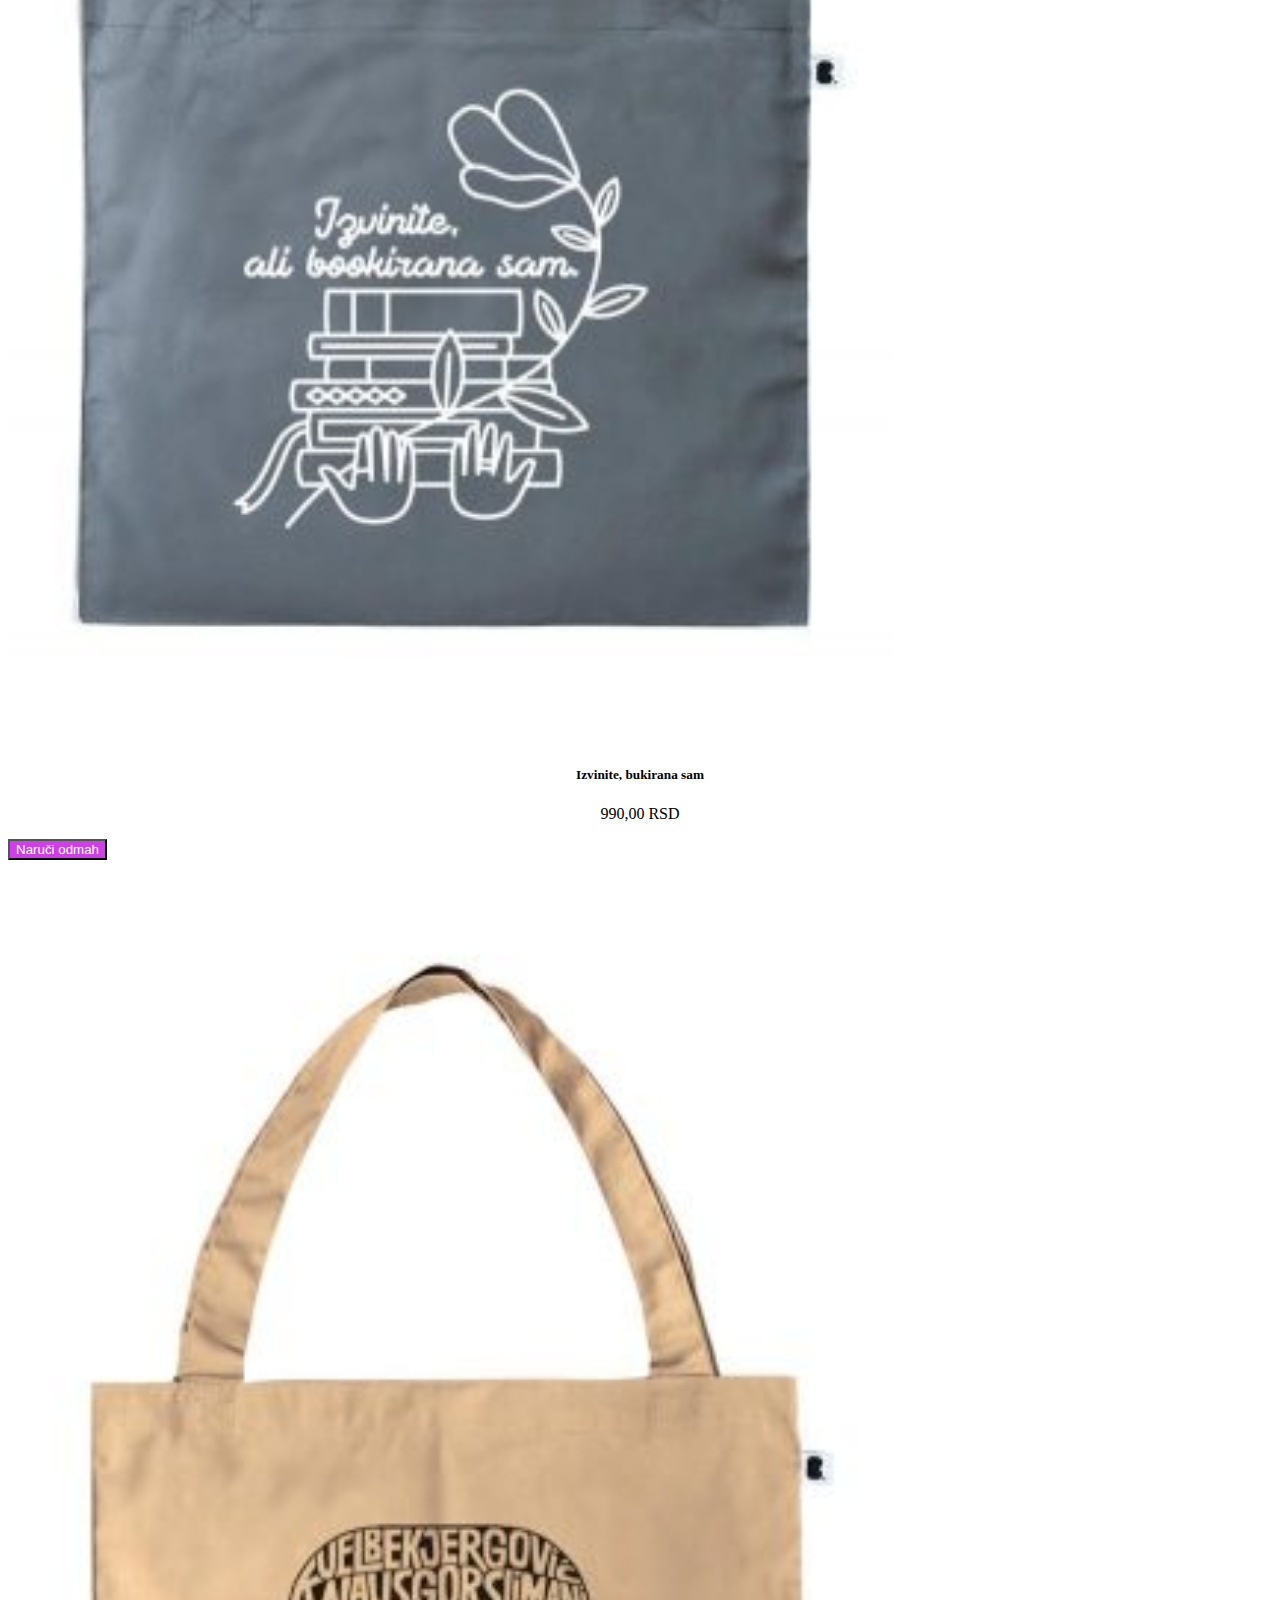
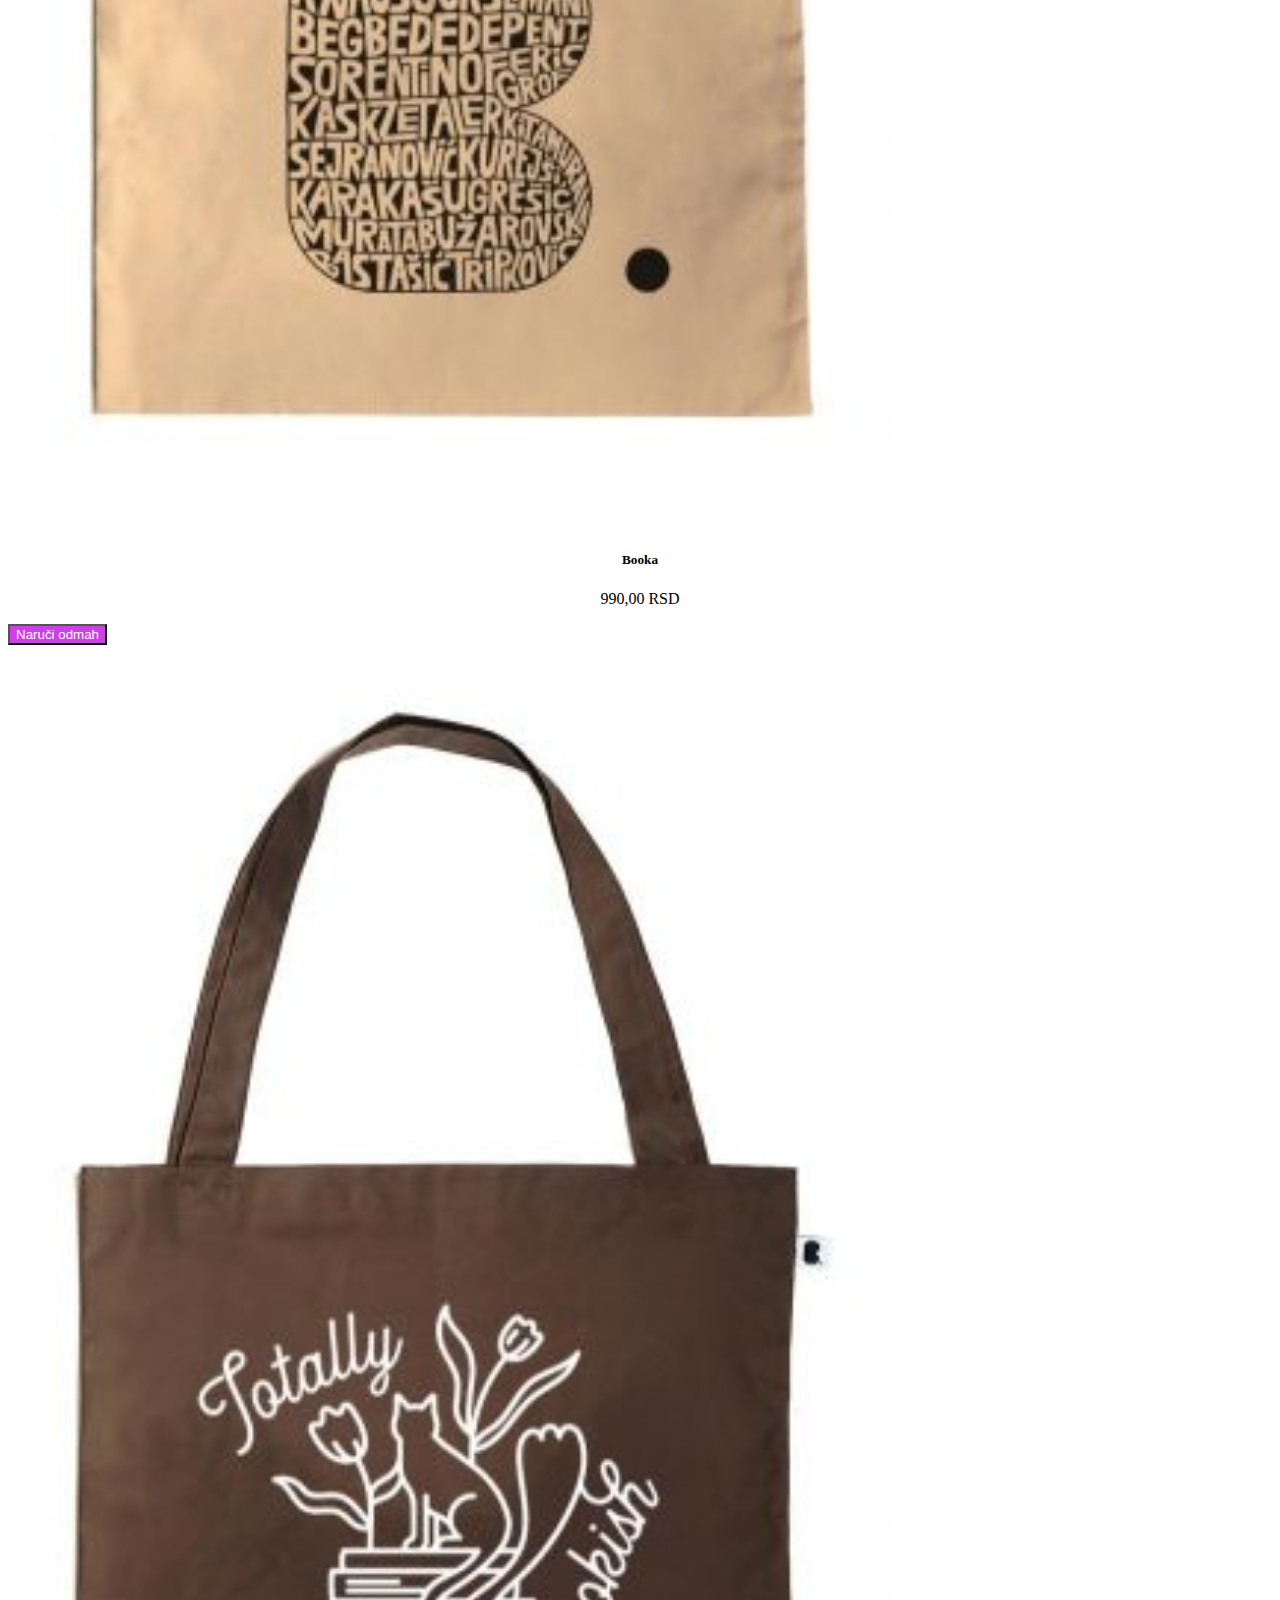
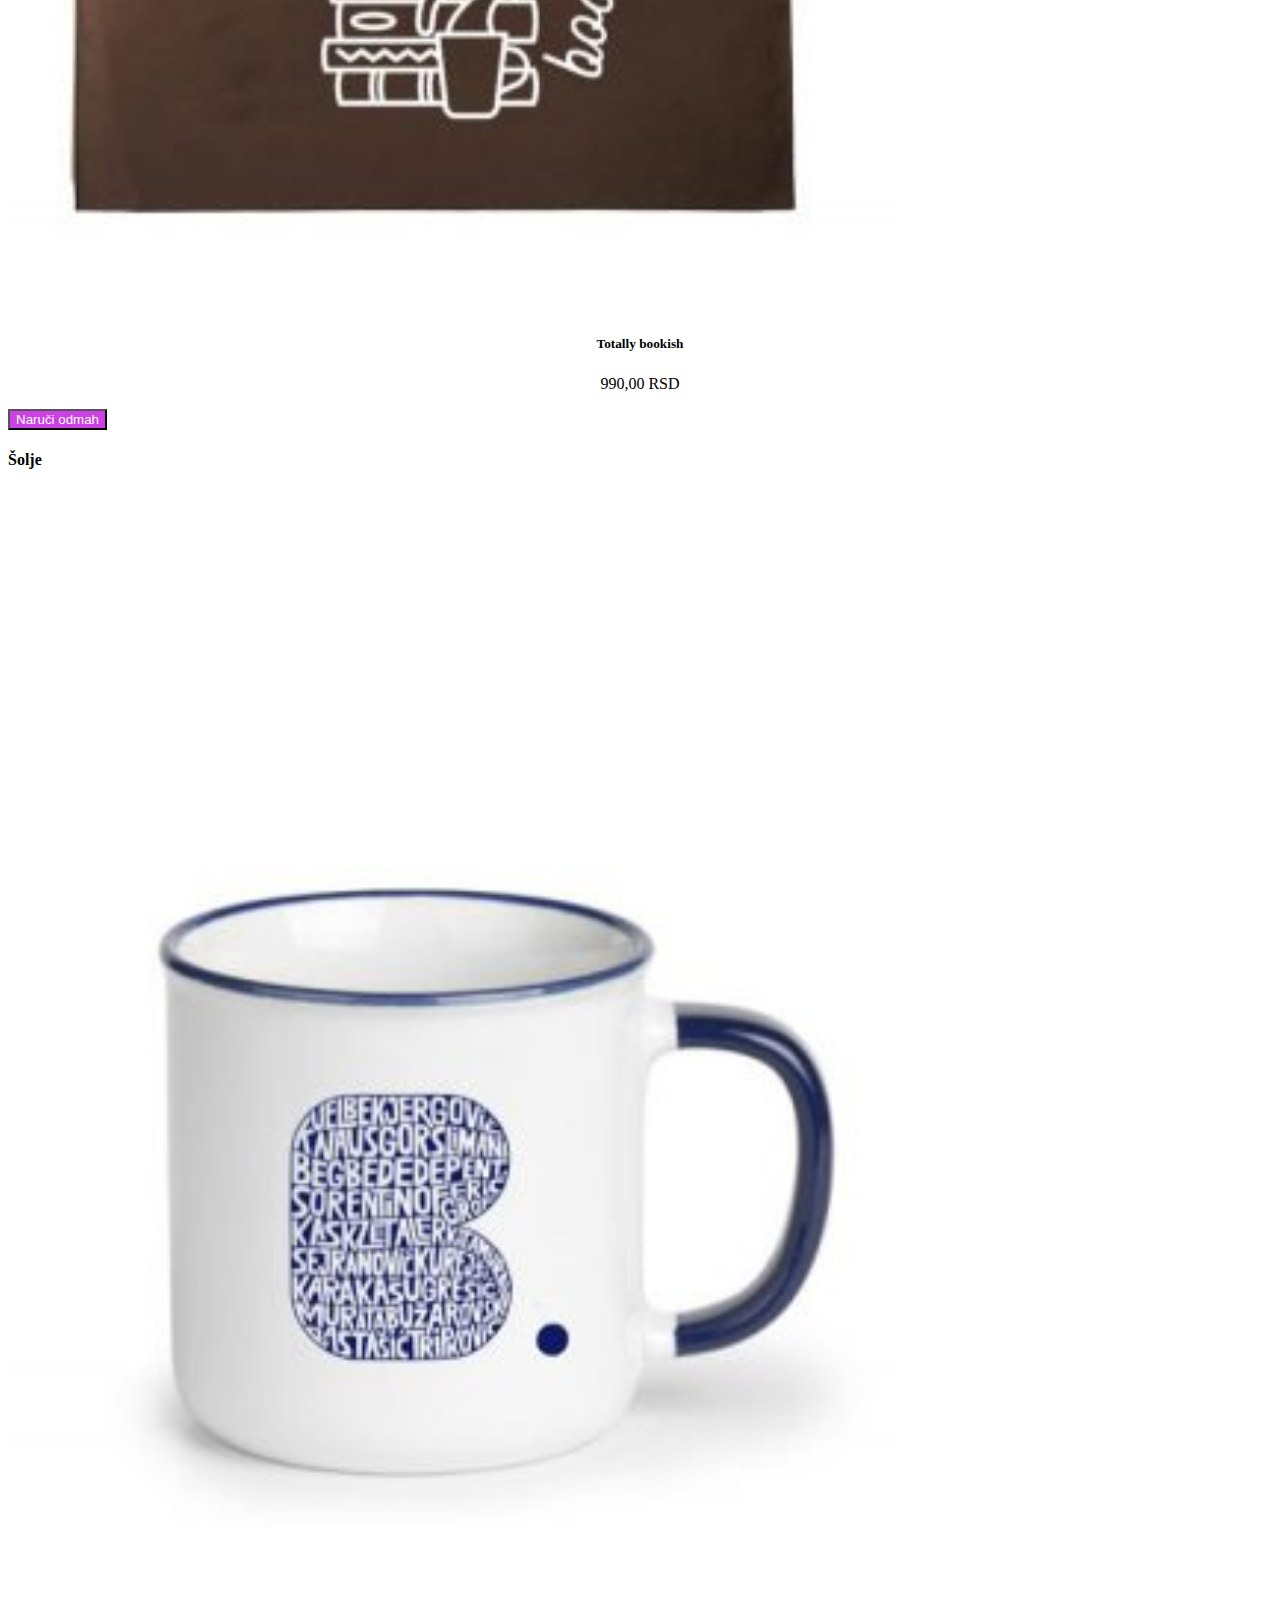
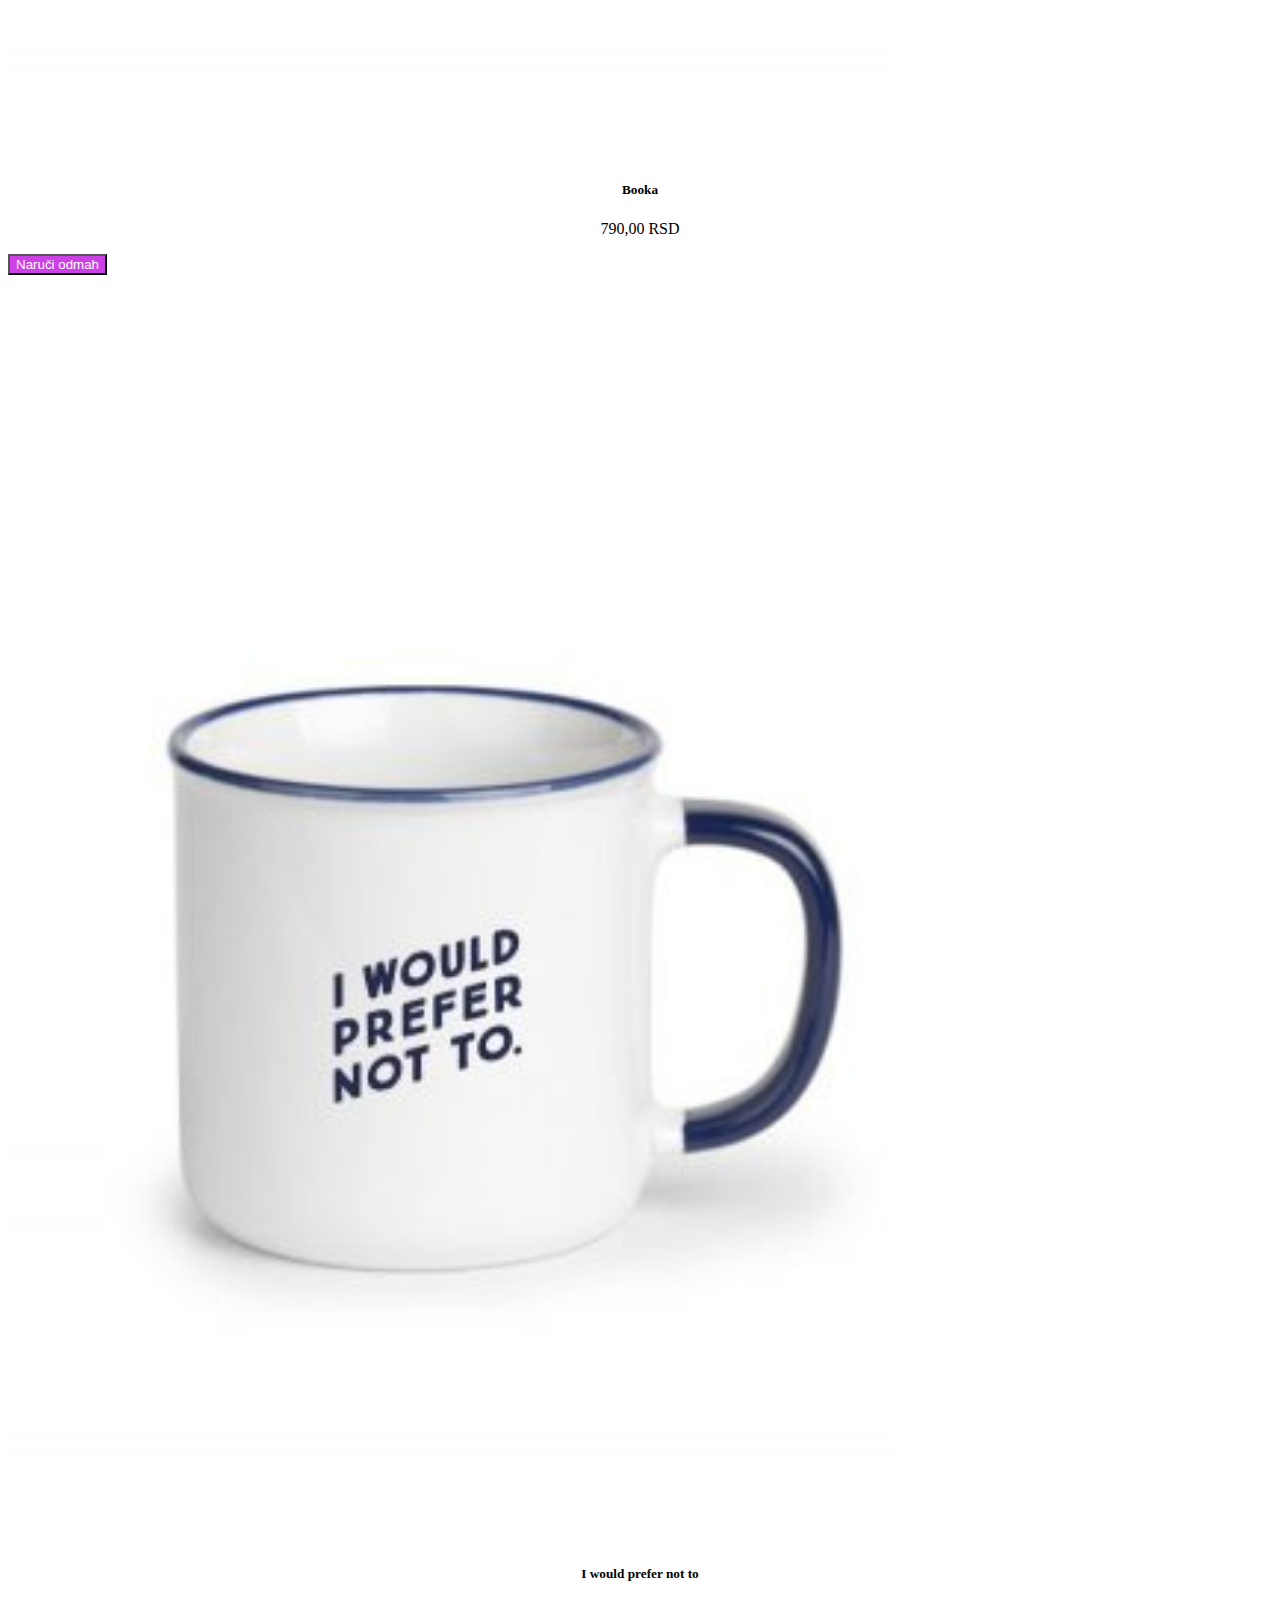
<file: products.html>
<!DOCTYPE html>
<html lang="en">
<head>
  <meta charset="UTF-8"/>
  <meta name="viewport" content="width=device-width,initial-scale=1.0"/>
  <title>Booka | Proizvodi</title>
  <!-- Bootstrap CSS -->
  <link rel="stylesheet" href="https://cdn.jsdelivr.net/npm/bootstrap@4.6.1/dist/css/bootstrap.min.css" integrity="sha384-zCbKRCUGaJDkqS1kPbPd7TveP5iyJE0EjAuZQTgFLD2ylzuqKfdKlfG/eSrtxUkn" crossorigin="anonymous"/>
  <link rel="shortcut icon" type="image/png" href="assets/img/favicon.png"/> 
  <link rel="stylesheet" href="assets/css/style.css" type="text/css"/>
  <link rel="preconnect" href="https://fonts.googleapis.com"/>
  <link rel="preconnect" href="https://fonts.gstatic.com" crossorigin/>
  <link href="https://fonts.googleapis.com/css2?family=Montserrat:wght@200&display=swap" rel="stylesheet"/>
  <!-- Font awesome -->
  <link rel="stylesheet" href="https://cdnjs.cloudflare.com/ajax/libs/font-awesome/4.7.0/css/font-awesome.min.css"/>
  <!-- KEYWORDS & DESCRIPTION -->
  <meta name="keywords" content="booka, bookastore, knjige, cegeri, solje, notesi, prodaja, cena"/>
  <meta name="description" content="Najbolje od savremene književnosti i gift program najpoznatijih domacih dizajnera"/>
</head>
<body>
<header>
  <nav class="navbar navbar-expand-lg navbar-light bg-light">
    <a class="navbar-brand font-weight-bold" href="#"><img src="assets/img/logo.png" alt="Logo"></a>
    <button class="navbar-toggler" type="button" data-toggle="collapse" data-target="#navbarNav" aria-controls="navbarNav" aria-expanded="false" aria-label="Toggle navigation">
      <span class="navbar-toggler-icon"></span>
    </button>
    <div class="collapse navbar-collapse" id="navbarNav">
      <ul class="navbar-nav">
        <li class="nav-item active">
          <a class="nav-link" href="index.html">Početna</a>
        </li>
        <li class="nav-item">
          <a class="nav-link active" aria-current="page" href="products.html">Proizvodi</a>
        </li>
        <li class="nav-item">
          <a class="nav-link" href="about.html">O nama</a>
        </li>
        <li class="nav-item">
          <a class="nav-link" href="contact.html">Kontakt</a>
        </li>
      </ul>
    </div>
  </nav>
</header>

<main>



  <div class="modal fade" id="naruciModal" tabindex="-1" role="dialog" aria-labelledby="modalLabel" aria-hidden="true">
    <div class="modal-dialog" role="document">
      <div class="modal-content">
        <div class="modal-header">
          <h5 class="modal-title" id="modalLabel">New message</h5>
          <button type="button" class="close" data-dismiss="modal" aria-label="Close">
            <span aria-hidden="true">&times;</span>
          </button>
        </div>
        <div class="modal-body">
          <form>
            <div class="form-row">
              <div class="form-group col-md-6">
                <label for="inputEmail4">Email</label>
                <input type="email" class="form-control" id="inputEmail4" placeholder="example@gmail.com">
              </div>
              <div class="form-group col-md-6">
                <label for="fullName">Ime i prezime</label>
                <input type="text" class="form-control" id="fullName" placeholder="Petar Kralj">
              </div>
            </div>
            <div class="form-row">
              <div class="form-group col-md-6">
                <label for="inputAddress">Adresa</label>
                <input type="text" class="form-control" id="inputAddress" placeholder="Kralja Petra I, Beograd">
              </div>
              <div class="form-group col-md-6">
                <label for="inputCity">Grad</label>
                <input type="text" class="form-control" id="inputCity"  placeholder="Nova Varoš">
              </div>
            </div>
            <div class="form-row">
              <div class="form-group col-md-6">
                <label for="inputState">Država</label>
                <select id="inputState" class="form-control">
                  <option selected>Izaberi...</option>
                  <option>Srbija</option>
                  <option>Crna Gora</option>
                  <option>Bosna i Hercegovina</option>
                </select>
              </div>
              <div class="form-group col-md-6">
                <label for="inputZip">Poštanski broj</label>
                <input type="text" class="form-control" id="inputZip"  placeholder="31320">
              </div>
            </div>
            <div class="form-group">
              <div class="form-check">
                <input class="form-check-input" type="radio" name="exampleRadios" id="exampleRadios1" value="option1" checked>
                <label class="form-check-label" for="exampleRadios1">
                  Online plaćanje
                </label>
              </div>
              <div class="form-check">
                <input class="form-check-input" type="radio" name="exampleRadios" id="exampleRadios2" value="option2">
                <label class="form-check-label" for="exampleRadios2">
                  Plaćanje pouzećem
                </label>
              </div>
            </div>
          
            <div class="modal-footer">
              <button type="button" class="btn btn-secondary" data-dismiss="modal">Odustani</button>
              <button type="submit" class="btn btn-primary">Poruči</button>
            </div>
          </form>
        </div>
      </div>
    </div>
  </div>








    <!-- Knjige -->
    <div class="knjige container mt-5" id="knjiga">
        <h3 class="text-center col-12">SAVREMENA KNJIŽEVNOST</h3>
        <span class="line d-block m-auto"></span>
        <div class="row d-flex justify-content-around mt-5">
            <div class="col-md-4 col-sm-5 d-inline mb-4">
              <div class="card h-100 pt-3">
                <img src="assets/img/crkni_ljubavi.jpg" class="card-img-top" alt="Crkni ljubavi">
                <div class="card-body">
                  <h5 class="card-title">Crkni ljubavi</h5>
                  <p class="card-text">Arijana Harviks</p>
                  <p class="card-text text-muted">693,00 RSD</p>
                  <div class="d-flex justify-content-center">
                      <button type="button" class="btn naruci" data-toggle="modal" data-target="#naruciModal">Naruči odmah</button>
                  </div>
                </div>
              </div>
            </div>
            <div class="col-md-4 col-sm-5 d-inline mb-4">
              <div class="card h-100 pt-3">
                <img src="assets/img/Frantumalja.jpg" class="card-img-top" alt="Frantumalja">
                <div class="card-body">
                  <h5 class="card-title">Frantumalja</h5>
                  <p class="card-text">Elena Ferante</p>
                  <p class="card-text text-muted">594,00 RSD</p>
                  <div class="d-flex justify-content-center">
                      <button type="button" class="btn naruci" data-toggle="modal" data-target="#naruciModal">Naruči odmah</button>
                  </div>
                </div>
              </div>
            </div>
            <div class="col-md-4 col-sm-5 d-inline mb-4">
              <div class="card h-100 pt-3">
                <img src="assets/img/Polovina-koja-nedostaje.jpg" class="card-img-top" alt="Polovina koja nedostaje">
                <div class="card-body">
                  <h5 class="card-title">Polovina koja nedostaje</h5>
                  <p class="card-text">Brit Benet</p>
                  <p class="card-text text-muted">891,00 RSD</p>
                  <div class="d-flex justify-content-center">
                      <button type="button" class="btn naruci" data-toggle="modal" data-target="#naruciModal">Naruči odmah</button>
                  </div>
                </div>
              </div>
            </div>
            <div class="col-md-4 col-sm-5 d-inline mb-4">
              <div class="card h-100 pt-3">
                <img src="assets/img/Okretiste-naslovna.jpg" class="card-img-top" alt="Okretiste">
                <div class="card-body">
                  <h5 class="card-title">Okretište</h5>
                  <p class="card-text">Damir Karakaš</p>
                  <p class="card-text text-muted">594,00 RSD</p>
                  <div class="d-flex justify-content-center">
                      <button type="button" class="btn naruci" data-toggle="modal" data-target="#naruciModal">Naruči odmah</button>
                  </div>
                </div>
              </div>
            </div>
            <div class="col-md-4 col-sm-5 d-inline mb-4">
                <div class="card h-100 pt-3">
                  <img src="assets/img/trojica_za_kartal.png" class="card-img-top" alt="Trojica za kartal">
                  <div class="card-body">
                    <h5 class="card-title">Trojica za kartal</h5>
                    <p class="card-text">Miljenko Jergović</p>
                    <p class="card-text text-muted">792,00 RSD</p>
                    <div class="d-flex justify-content-center">
                        <button type="button" class="btn naruci" data-toggle="modal" data-target="#naruciModal">Naruči odmah</button>
                    </div>
                  </div>
                </div>
              </div>
              <div class="col-md-4 col-sm-5 d-inline mb-4">
                <div class="card h-100 pt-3">
                  <img src="assets/img/voli_me_vise_od_svega_na_svijetu.jpg" class="card-img-top" alt="Voli me vise od svega na svijetu">
                  <div class="card-body">
                    <h5 class="card-title">Voli me više od svega na svijetu</h5>
                    <p class="card-text">Mira Furlan</p>
                    <p class="card-text text-muted">1.496,00 RSD</p>
                    <div class="d-flex justify-content-center">
                        <button type="button" class="btn naruci" data-toggle="modal" data-target="#naruciModal">Naruči odmah</button>
                    </div>
                  </div>
                </div>
              </div>
          </div>
    </div>

    <!-- Gift -->

    <div class="knjige container mt-5" id="gift">
        <h3 class="text-center col-12">Gift program</h3>
        <span class="line d-block m-auto"></span>
        <h4 class="mt-3 text-secondary pl-2 mb-3 pt-2 pb-2 border-bottom">Cegeri</h4>
          <div class="row d-flex  mt-5">
            <div class="col-md-4 col-sm-5 d-inline mb-4">
              <div class="card h-100">
                <img src="assets/img/Ceger_Bookirana-sam.jpg" class="card-img-top" alt="Ceger Bukirana sam">
                <div class="card-body">
                  <h5 class="card-title">Izvinite, bukirana sam</h5>
                  <p class="card-text text-muted">990,00 RSD</p>
                  <div class="d-flex justify-content-center">
                      <button type="button" class="btn naruci" data-toggle="modal" data-target="#naruciModal">Naruči odmah</button>
                  </div>
                </div>
              </div>
            </div>
            <div class="col-md-4 col-sm-5 col-10 d-inline mb-4">
              <div class="card h-100">
                <img src="assets/img/Ceger_Booka.jpg" class="card-img-top" alt="Ceger Booka">
                <div class="card-body">
                  <h5 class="card-title">Booka</h5>
                  <p class="card-text text-muted">990,00 RSD</p>
                  <div class="d-flex justify-content-center">
                      <button type="button" class="btn naruci" data-toggle="modal" data-target="#naruciModal">Naruči odmah</button>
                  </div>
                </div>
              </div>
            </div>
            <div class="col-md-4 col-sm-5 col-10 d-inline mb-4">
              <div class="card h-100">
                <img src="assets/img/Ceger_Totally-bookish.jpg" class="card-img-top" alt="Ceger Totally bookish">
                <div class="card-body">
                  <h5 class="card-title">Totally bookish</h5>
                  <p class="card-text text-muted">990,00 RSD</p>
                  <div class="d-flex justify-content-center">
                      <button type="button" class="btn naruci" data-toggle="modal" data-target="#naruciModal">Naruči odmah</button>
                  </div>
                </div>
              </div>
            </div>
          </div>
        <h4 class="mt-3 text-secondary pl-2 mb-3 pt-2 pb-2 border-bottom">Šolje</h4>
        <div class="row d-flex  mt-5">
            <div class="col-md-4 col-sm-5 col-10 d-inline mb-4">
              <div class="card h-100">
                <img src="assets/img/Lonce_Booka.jpg" class="card-img-top" alt="Lonce Booka">
                <div class="card-body">
                  <h5 class="card-title">Booka</h5>
                  <p class="card-text text-muted">790,00 RSD</p>
                  <div class="d-flex justify-content-center">
                      <button type="button" class="btn naruci" data-toggle="modal" data-target="#naruciModal">Naruči odmah</button>
                  </div>
                </div>
              </div>
            </div>
            <div class="col-md-4 col-sm-5 col-10 d-inline mb-4">
              <div class="card h-100">
                <img src="assets/img/Lonce_I-would-prefer-not-to.jpg" class="card-img-top" alt="Lonce I would prefer not to">
                <div class="card-body">
                  <h5 class="card-title">I would prefer not to</h5>
                  <p class="card-text text-muted">790,00 RSD</p>
                  <div class="d-flex justify-content-center">
                      <button type="button" class="btn naruci" data-toggle="modal" data-target="#naruciModal">Naruči odmah</button>
                  </div>
                </div>
              </div>
            </div>
            <div class="col-md-4 col-sm-5 col-10 d-inline mb-4">
              <div class="card h-100">
                <img src="assets/img/Lonce_Totally-bookish.jpg" class="card-img-top" alt="Lonce Totally bookish">
                <div class="card-body">
                  <h5 class="card-title">Totally bookish</h5>
                  <p class="card-text text-muted">790,00 RSD</p>
                  <div class="d-flex justify-content-center">
                      <button type="button" class="btn naruci" data-toggle="modal" data-target="#naruciModal">Naruči odmah</button>
                  </div>
                </div>
              </div>
            </div>
        </div>
        <h4 class="mt-3 text-secondary pl-2 mb-3 pt-2 pb-2 border-bottom">Notesi</h4>
        <div class="row d-flex  mt-5">
            <div class="col-md-4 col-sm-5 col-10 d-inline mb-4">
              <div class="card h-100">
                <img src="assets/img/Notes_Coffee-books-rain.jpg" class="card-img-top" alt="Notes Coffee books rain"/>
                <div class="card-body">
                  <h5 class="card-title">Coffee books rain</h5>
                  <p class="card-text text-muted">990,00 RSD</p>
                  <div class="d-flex justify-content-center">
                      <button type="button" class="btn naruci" data-toggle="modal" data-target="#naruciModal">Naruči odmah</button>
                  </div>
                </div>
              </div>
            </div>
            <div class="col-md-4 col-sm-5 col-10 d-inline mb-4">
              <div class="card h-100">
                <img src="assets/img/Notes_I-prefer-not-to.jpg" class="card-img-top" alt="Notes I would prefer not to">
                <div class="card-body">
                  <h5 class="card-title">I would prefer not to</h5>
                  <p class="card-text text-muted">990,00 RSD</p>
                  <div class="d-flex justify-content-center">
                      <button type="button" class="btn naruci" data-toggle="modal" data-target="#naruciModal">Naruči odmah</button>
                  </div>
                </div>
              </div>
            </div>
            <div class="col-md-4 col-sm-5 col-10 d-inline mb-4">
              <div class="card h-100">
                <img src="assets/img/Notes_Totally-bookish.jpg" class="card-img-top" alt="Notes Totally bookish">
                <div class="card-body">
                  <h5 class="card-title">Totally bookish</h5>
                  <p class="card-text text-muted">990,00 RSD</p>
                  <div class="d-flex justify-content-center">
                      <button type="button" class="btn naruci" data-toggle="modal" data-target="#naruciModal">Naruči odmah</button>
                  </div>
                </div>
              </div>
            </div>
            <div class="col-md-4 col-sm-5 col-10 d-inline mb-4">
                <div class="card h-100">
                  <img src="assets/img/Notes_Moja-genijalna-prijateljica.jpg" class="card-img-top" alt="Notes Moja genijalna prijateljica">
                  <div class="card-body">
                    <h5 class="card-title">Moja genijalna prijateljica</h5>
                    <p class="card-text text-muted">990,00 RSD</p>
                    <div class="d-flex justify-content-center">
                        <button type="button" class="btn naruci" data-toggle="modal" data-target="#naruciModal">Naruči odmah</button>
                    </div>
                  </div>
                </div>
              </div>
        </div>
    </div>
</main>

<footer>
    <div class="futer container-fluid pt-4 pb-3 text-white">
      <div class="row d-flex justify-content-around">
        <div class="info col-lg-2 col-12 col-sm-4">
          <div class="img-container mt-2">
            <img src="assets/img/B-slovo-na-belom-krugu.png" alt="">
          </div>
          <h4 class="booka mt-2">Ip booka</h4>
          <p>Najbolje od savremene književnosti</p>
        </div>
        <div class="aktuelno col-lg-2 col-12 col-sm-4 mt-4">
          <h3>aktuelno</h3>
          <span class="line-meni d-block"></span>
          <h4 class="mt-3">
            <a href="index.html#fokus">Knjige u fokusu</a>
          </h4>
          <h4 class="mt-3">
            <a href="index.html#mesec">Knjiga meseca</a>
          </h4>
        </div>
        <div class="aktuelno col-lg-2 col-12 col-sm-4 mt-4">
          <h3>O nama</h3>
          <span class="line-meni d-block"></span>
          <h4 class="mt-3">
            <a href="about.html#booka">Booka</a>
          </h4>
          <h4 class="mt-3">
            <a href="about.html#prevodioci">Prevodioci</a>
          </h4>
          <h4 class="mt-3">
            <a href="about.html#dizajneri">Dizajneri</a>
          </h4>
        </div>
        <div class="aktuelno col-lg-2 col-12 col-sm-4 mt-4">
          <h3>Kupovina</h3>
          <span class="line-meni d-block"></span>
          <h4 class="mt-3">
            <a href="#knjiga">Knjige</a>
          </h4>
          <h4 class="mt-3">
            <a href="#gift">Gift</a>
          </h4>
        </div>
        <div class="aktuelno col-lg-2 col-12 col-sm-4 mt-4">
          <h3>Kontakt</h3>
          <span class="line-meni d-block"></span>
          <h4 class="mt-3">
            <a href="contact.html#pisite-nam">Pišite nam</a>
          </h4>
        </div>
        <div class="aktuelno col-lg-2 col-12 col-sm-4 mt-4">
          <h3>Linkovi</h3>
          <span class="line-meni d-block"></span>
          <h4 class="mt-3">
            <a href="https://jelenaberber.github.io/portfolio/index.html" target="blank">O autoru</a>
          </h4>
          <h4 class="mt-3">
            <a href="assets/css/style.css">CSS</a>
          </h4>
          <h4 class="mt-3">
            <a href="sitemap.xml">Sitemap</a>
          </h4>
        </div>
      </div>
    </div>
    <script src="https://code.jquery.com/jquery-3.2.1.slim.min.js" integrity="sha384-KJ3o2DKtIkvYIK3UENzmM7KCkRr/rE9/Qpg6aAZGJwFDMVNA/GpGFF93hXpG5KkN" crossorigin="anonymous"></script>
    <script src="https://cdnjs.cloudflare.com/ajax/libs/popper.js/1.12.9/umd/popper.min.js" integrity="sha384-ApNbgh9B+Y1QKtv3Rn7W3mgPxhU9K/ScQsAP7hUibX39j7fakFPskvXusvfa0b4Q" crossorigin="anonymous"></script>
    <script src="https://maxcdn.bootstrapcdn.com/bootstrap/4.0.0/js/bootstrap.min.js" integrity="sha384-JZR6Spejh4U02d8jOt6vLEHfe/JQGiRRSQQxSfFWpi1MquVdAyjUar5+76PVCmYl" crossorigin="anonymous"></script>
  </footer>
  </body>
  </html>
</file>
<file: assets/css/style.css>
/* *{
    padding: 0px;
    margin: 0px;
} */
span{
    color: #CD40E6;
}
.bg-light{
    background-color: #fff !important;
}
.navbar-brand{
    font-size: 22px;
    font-family: 'Montserrat', sans-serif;
}
.nav-link{
    color: black !important;
}
.nav-link:hover{
    color: #CD40E6 !important;
}
.active{
    color: #CD40E6 !important;
}
.naslovna {
    background-image: url(../img/bookastore.jpg);
    padding: 150px 0 150px 50px;
    background-size: cover;
    background-repeat: no-repeat;
    background-position: center;
}
.btn-info {
    color: #fff !important;
    background-color: #CD40E6 !important;
}
.u-fokusu h3{
    text-transform: uppercase;
}
.u-fokusu h4{
    font-size: 22px;
    width: 75%;
    margin: 0px auto;
}
.u-fokusu h5{
    font-size: 15px;
}
.u-fokusu img{
    max-width: 70%;
}
.line{
    border-bottom: 3px solid #CD40E6;
    width: 2%;
}
.knjiga-meseca h4{
    font-size: 30px;
    text-transform: uppercase;
}
.knjiga-meseca h5{
    font-size: 20px;
}
.knjiga-meseca p{
    font-size: 18px;
}
.tetralogija{
    background-image: url("../img/background.jpg");
    padding: 50px 0px 50px 0px;
    background-size: cover;
    background-repeat: no-repeat;
    background-position: center;
}
.tetralogija img{
    width: 70%;
    margin: 0px;
}
.tetralogija h3{
    font-size: 22px;
}
.tetralogija h4{
    font-size: 18px;
}
.row{
    margin:0px;
}
.futer{
    background-color: #191919;
}
.futer a{
    color: #fff;
}
.futer h3{
    font-size: 22px;
    text-transform: uppercase;
}
.futer h4{
    font-size: 18px;
    font-weight: lighter;
}
.futer p{
    font-size: 14px;
}
.line-meni{
    border-bottom: 3px solid #CD40E6;
    width: 5%;
}
.booka{
    text-transform: uppercase;
}
.kontakt h4{
    font-size: 20px;
}
.kontakt h5{
    font-size: 18px;
}
.kontakt a{
    color: black;
}
.submit{
    background-color: #CD40E6;
}
.social i{
    color: #CD40E6;
    font-size: 25px;
}
.slajder img{
    width: 100%;
    height: 500px;
}
.knjige p, .knjige h5{
    text-align: center;
}
.knjige img{
    width: 70%;
    margin: 0px auto;
}
.naruci{
    background-color: #CD40E6;
    color: #fff;
    margin: 0px auto;
}
.carousel-item h3, .carousel-item p{
    text-align: right;
    font-weight: bold;
}
.autor img{
    width: 60%;
    border-radius: 3%;
}
.autor h3{
    text-align: left;
}
.autor p{
    font-size: 18px;
    text-align: justify;
}
.mreze i {
    color: #CD40E6;
    font-size: 25px;
}
/* .kontakt{
    width: 100%;
    height: 300px;
    background-image: url("../img/pozadina2.jpg");
    background-position: bottom;
    background-size: cover;
} */
/* .trans{
	width: 100%;
	height: inherit;
	background: rgba(255, 255, 255, 0.6);
	position: relative;
} */
.o-nama{
    background-image: url(../img/bookastore.jpg);
    padding: 150px 0 150px 150px;
    background-size: cover;
    background-repeat: no-repeat;
    background-position: center;
}
.osnivaci img{
    width: 100%;
}
.izdavaci img{
    width: 70%;
}
.izdavaci h3{
    font-size: 18px;
}

/* mediaquery */
@media screen and (max-width: 1000px){
    #knjiga-meseca-text h4, #knjiga-meseca-text p{
        text-align: center !important;
    }
    .knjiga-u-fokusu{
        border-right: none !important;
    }
    #carouselExampleCaptions{
        width: 300px;
    }
}
</file>
